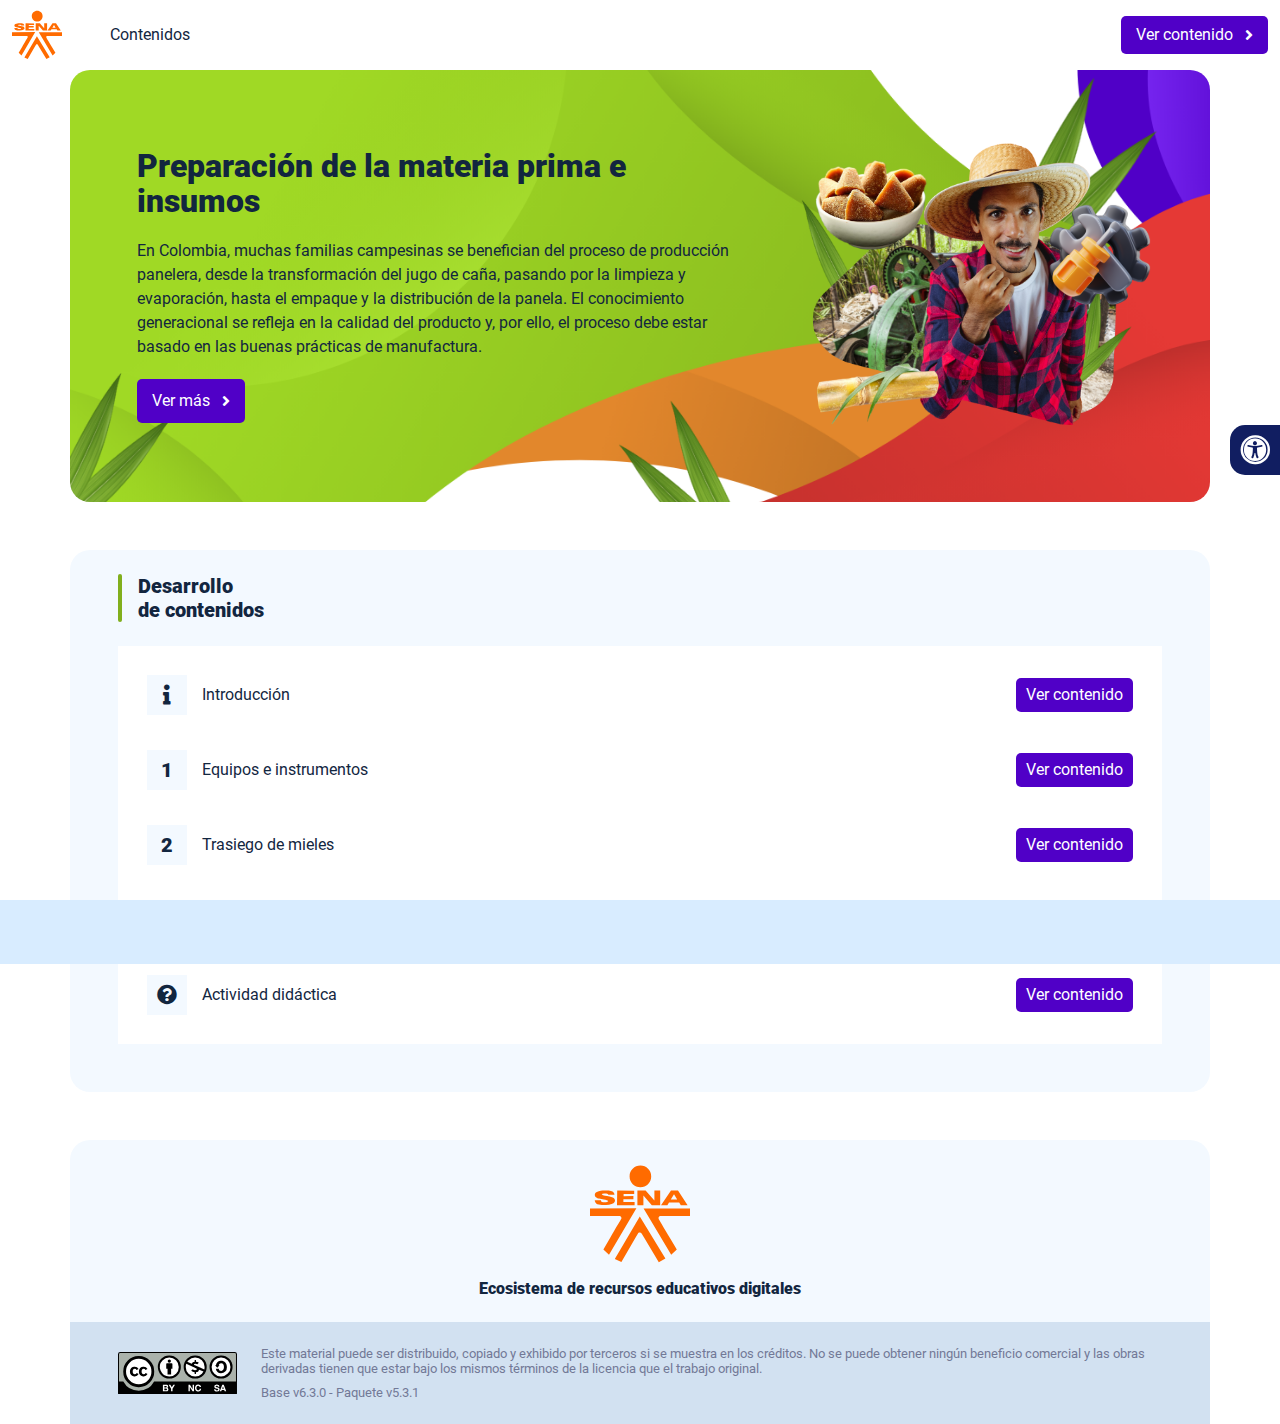
<file: index.html>
<!DOCTYPE html><html lang=""><head><meta charset="utf-8"><meta http-equiv="X-UA-Compatible" content="IE=edge"><meta name="viewport" content="width=device-width,initial-scale=1"><link rel="icon" href="favicon.ico"><title>Preparación de la materia prima e insumos</title><link href="css/chunk-0c047e41.3babef71.css" rel="prefetch"><link href="css/chunk-25b302c8.3babef71.css" rel="prefetch"><link href="css/chunk-26fc7596.3babef71.css" rel="prefetch"><link href="css/chunk-2d2747e2.3babef71.css" rel="prefetch"><link href="css/chunk-32334cb6.3babef71.css" rel="prefetch"><link href="css/chunk-3c57cd7b.3babef71.css" rel="prefetch"><link href="css/chunk-4f2d402a.3babef71.css" rel="prefetch"><link href="css/chunk-4fde0a08.14d1f3e8.css" rel="prefetch"><link href="css/chunk-515a8379.8f9cd922.css" rel="prefetch"><link href="css/chunk-59974754.bc5d6e4e.css" rel="prefetch"><link href="css/chunk-6e1e538a.126808df.css" rel="prefetch"><link href="css/chunk-766a929b.77527478.css" rel="prefetch"><link href="css/chunk-f2df7d2c.3babef71.css" rel="prefetch"><link href="css/comple.e766caee.css" rel="prefetch"><link href="css/creditos.9ca98631.css" rel="prefetch"><link href="css/glosario.a8263125.css" rel="prefetch"><link href="css/referencias.47f89f89.css" rel="prefetch"><link href="js/actividad.97729174.js" rel="prefetch"><link href="js/chunk-0206bfa0.7eb1678d.js" rel="prefetch"><link href="js/chunk-0c047e41.da2700f5.js" rel="prefetch"><link href="js/chunk-13a6037e.b9b550ab.js" rel="prefetch"><link href="js/chunk-18f95272.d078ffd9.js" rel="prefetch"><link href="js/chunk-25b302c8.7e764b51.js" rel="prefetch"><link href="js/chunk-26fc7596.0223e8d0.js" rel="prefetch"><link href="js/chunk-2c06842c.ae56870c.js" rel="prefetch"><link href="js/chunk-2d0e96ec.e2ca181d.js" rel="prefetch"><link href="js/chunk-2d208d90.760c08b7.js" rel="prefetch"><link href="js/chunk-2d21d0e2.bfeb6d2c.js" rel="prefetch"><link href="js/chunk-2d22c123.a644a972.js" rel="prefetch"><link href="js/chunk-2d2747e2.013e6804.js" rel="prefetch"><link href="js/chunk-2e80bb9a.24a52a86.js" rel="prefetch"><link href="js/chunk-319206de.4c787e88.js" rel="prefetch"><link href="js/chunk-32334cb6.38590270.js" rel="prefetch"><link href="js/chunk-3c57cd7b.e27cc4b3.js" rel="prefetch"><link href="js/chunk-3d6834f6.e4a70b8e.js" rel="prefetch"><link href="js/chunk-4cdd78c0.49699030.js" rel="prefetch"><link href="js/chunk-4f2d402a.301ae45e.js" rel="prefetch"><link href="js/chunk-4fde0a08.7c15f751.js" rel="prefetch"><link href="js/chunk-515a8379.37cc02fe.js" rel="prefetch"><link href="js/chunk-53ccb27e.98af84a3.js" rel="prefetch"><link href="js/chunk-55d286b8.1e2df45a.js" rel="prefetch"><link href="js/chunk-59974754.6385320f.js" rel="prefetch"><link href="js/chunk-6e1e538a.c4319b8c.js" rel="prefetch"><link href="js/chunk-766a929b.1ad13c3d.js" rel="prefetch"><link href="js/chunk-c796899c.cca6ec61.js" rel="prefetch"><link href="js/chunk-e8a7823a.9f284bb7.js" rel="prefetch"><link href="js/chunk-f2df7d2c.de9c9556.js" rel="prefetch"><link href="js/chunk-fde47172.cdad90b9.js" rel="prefetch"><link href="js/comple.29307406.js" rel="prefetch"><link href="js/creditos.82550b37.js" rel="prefetch"><link href="js/glosario.7cc7aa52.js" rel="prefetch"><link href="js/intro.8d6b65a0.js" rel="prefetch"><link href="js/referencias.213684d2.js" rel="prefetch"><link href="js/sintesis.911607a3.js" rel="prefetch"><link href="js/tema1.7639e3b2.js" rel="prefetch"><link href="js/tema2.a3d70f38.js" rel="prefetch"><link href="css/app.d10194de.css" rel="preload" as="style"><link href="css/chunk-vendors.d92ce9b2.css" rel="preload" as="style"><link href="js/app.a647b9fa.js" rel="preload" as="script"><link href="js/chunk-vendors.8f314f44.js" rel="preload" as="script"><link href="css/chunk-vendors.d92ce9b2.css" rel="stylesheet"><link href="css/app.d10194de.css" rel="stylesheet"></head><body><noscript><strong>We're sorry but Preparación de la materia prima e insumos doesn't work properly without JavaScript enabled. Please enable it to continue.</strong></noscript><div id="app"></div><script src="js/chunk-vendors.8f314f44.js"></script><script src="js/app.a647b9fa.js"></script></body></html>
</file>
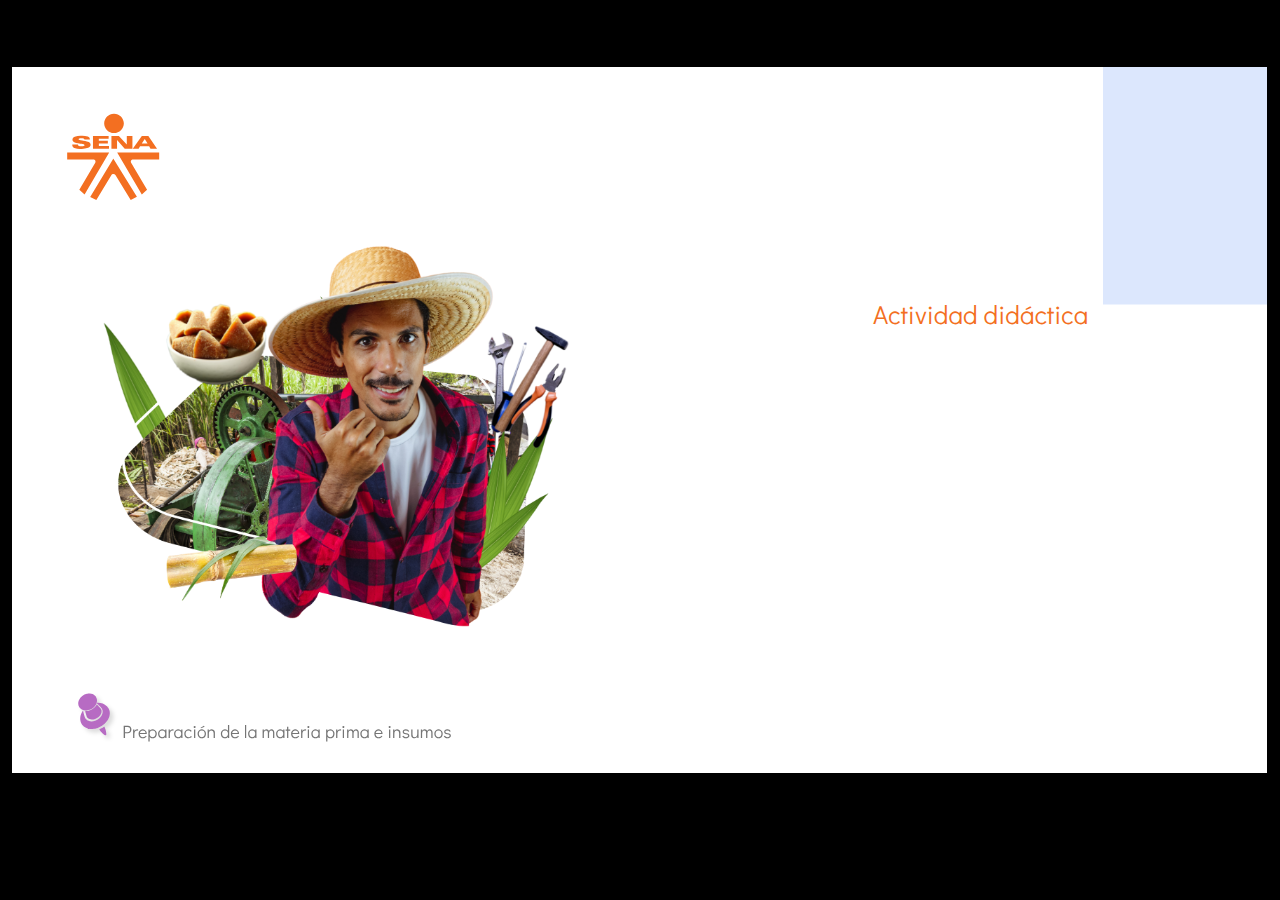
<file: actividades/story.html>
﻿<!doctype html>
<html lang="es">
<head>
  <meta charset="utf-8">
  <!-- Creado con Storyline 360 - http://www.articulate.com  -->
  <!-- version: 3.78.30747.0 -->
  <title>CF05 635700Actividad_did&#225;cticacf0f-v</title>
  <meta http-equiv="x-ua-compatible" content="IE=edge"/>
  <meta name="viewport" content="width=device-width,initial-scale=1,user-scalable=no,shrink-to-fit=no,minimal-ui"/>
  <meta name="apple-mobile-web-app-capable" content="yes"/>
  <style>
    html, body { height: 100%; padding: 0; margin: 0 }
    #app { height: 100%; width: 100%; }
  </style>

  <script>
    window.DS = {};
    window.globals = {
      DATA_PATH_BASE: '',
      HAS_FRAME: true,
      HAS_SLIDE: true,

      lmsPresent: false,
      tinCanPresent: false,
      cmi5Present: false,
      aoSupport: false,
      scale: 'show all',
      captureRc: false,
      browserSize: 'optimal',
      bgColor: '#000000',
      features: 'AccessibleVideo,BgAudioBlip,ConnectionMessages,DropIn1,DropIn2,DropIn3,FullScreenToggle,LayerPresentAsDialog,MultipleQuizTracking,PlayerSpeedControl,StreamingVideo,UpdatedThemeEditor,UseAudioElement,VideoSync',
      themeName: 'classic',
      preloaderColor: '#FFFFFF',
      suppressAnalytics: false,
      productChannel: 'stable',
      publishSource: 'storyline',
      aid: 'aid|bfc016bd-3aec-4b60-956a-59512e57094b',
      cid: '5e50569d-ee6d-42b8-8c52-20b5f70f86e2',
      playerVersion: '3.78.30747.0',
      publishTimestamp: '2023-10-13T13:13:46.7448193Z',
      maxIosVideoElements: 10,
      connectionSettings: { mode: 'disabled' },

      
      parseParams: function(qs) {
        if (window.globals.parsedParams != null) {
          return window.globals.parsedParams;
        }
        qs = (qs || window.location.search.substr(1)).split('+').join(' ');
        var params = {},
            tokens,
            re = /[?&]?([^=]+)=([^&]*)/g;

        while (tokens = re.exec(qs)) {
          params[decodeURIComponent(tokens[1]).trim()] =
            decodeURIComponent(tokens[2]).trim();
        }
        window.globals.parsedParams = params;
        return params;
      }

    };
  </script>
  <script>
    var isIe11 = ('ActiveXObject' in window || window.MSBlobBuilder != null)
      && window.msCrypto != null && !window.ActiveXObject;
    if (isIe11) {
      window.globals.unsupportedBrowser = true;
      document.write(atob('[base64]'));
    }
  </script>
  
  <script>window.THREE = { };</script>
  
</head>
<body style="background: #000000" class="cs-HTML theme-classic">
  <!-- 360 -->
  <script>!function(){var e,i=/iPhone/i,o=/iPod/i,n=/iPad/i,t=/\biOS-universal(?:.+)Mac\b/i,r=/\bAndroid(?:.+)Mobile\b/i,a=/Android/i,d=/(?:SD4930UR|\bSilk(?:.+)Mobile\b)/i,p=/Silk/i,l=/Windows Phone/i,u=/\bWindows(?:.+)ARM\b/i,b=/BlackBerry/i,s=/BB10/i,c=/Opera Mini/i,f=/\b(CriOS|Chrome)(?:.+)Mobile/i,h=/Mobile(?:.+)Firefox\b/i,v=function(e){return void 0!==e&&"MacIntel"===e.platform&&"number"==typeof e.maxTouchPoints&&e.maxTouchPoints>1&&"undefined"==typeof MSStream};e=function(e){var m={userAgent:"",platform:"",maxTouchPoints:0};e||"undefined"==typeof navigator?"string"==typeof e?m.userAgent=e:e&&e.userAgent&&(m={userAgent:e.userAgent,platform:e.platform,maxTouchPoints:e.maxTouchPoints||0}):m={userAgent:navigator.userAgent,platform:navigator.platform,maxTouchPoints:navigator.maxTouchPoints||0};var g=m.userAgent,y=g.split("[FBAN");void 0!==y[1]&&(g=y[0]),void 0!==(y=g.split("Twitter"))[1]&&(g=y[0]);var A=function(e){return function(i){return i.test(e)}}(g),w={apple:{phone:A(i)&&!A(l),ipod:A(o),tablet:!A(i)&&(A(n)||v(m))&&!A(l),universal:A(t),device:(A(i)||A(o)||A(n)||A(t)||v(m))&&!A(l)},amazon:{phone:A(d),tablet:!A(d)&&A(p),device:A(d)||A(p)},android:{phone:!A(l)&&A(d)||!A(l)&&A(r),tablet:!A(l)&&!A(d)&&!A(r)&&(A(p)||A(a)),device:!A(l)&&(A(d)||A(p)||A(r)||A(a))||A(/\bokhttp\b/i)},windows:{phone:A(l),tablet:A(u),device:A(l)||A(u)},other:{blackberry:A(b),blackberry10:A(s),opera:A(c),firefox:A(h),chrome:A(f),device:A(b)||A(s)||A(c)||A(h)||A(f)},any:!1,phone:!1,tablet:!1};return w.any=w.apple.device||w.android.device||w.windows.device||w.other.device,w.phone=w.apple.phone||w.android.phone||w.windows.phone,w.tablet=w.apple.tablet||w.android.tablet||w.windows.tablet,w}(),"object"==typeof exports&&"undefined"!=typeof module?module.exports=e:"function"==typeof define&&define.amd?define((function(){return e})):this.isMobile=e}();
    window.isMobile.apple.tablet = window.isMobile.apple.tablet ||
      (navigator.platform === 'MacIntel' && navigator.maxTouchPoints > 1);
    window.isMobile.apple.device = window.isMobile.apple.device || window.isMobile.apple.tablet;
    window.isMobile.tablet = window.isMobile.tablet || window.isMobile.apple.tablet;
    window.isMobile.any = window.isMobile.any || window.isMobile.apple.tablet;
  </script>

  <div id="focus-sink" tabindex="-1"></div>

  <div id="preso"></div>
  <script>
    (function() {

      var classTypes = [ 'desktop', 'mobile', 'phone', 'tablet' ];

      var addDeviceClasses = function(prefix, testObj) {
        var curr, i;
        for (i = 0; i < classTypes.length; i++) {
          curr = classTypes[i];
          if (testObj[curr]) {
            document.body.classList.add(prefix + curr);
          }
        }
      };

      var params = window.globals.parseParams(),
          isDevicePreview = params.devicepreview === '1',
          isPhoneOverride = params.deviceType === 'phone' || (isDevicePreview && params.phone == '1'),
          isTabletOverride = (params.deviceType === 'tablet' || isDevicePreview) && !isPhoneOverride,
          isMobileOverride = isPhoneOverride || isTabletOverride;

      var deviceView = {
        desktop: !window.isMobile.any && !isMobileOverride,
        mobile: window.isMobile.any || isMobileOverride,
        phone: isPhoneOverride || (window.isMobile.phone && !isTabletOverride),
        tablet: isTabletOverride || window.isMobile.tablet
      };

      window.globals.deviceView = deviceView;
      window.isMobile.desktop = !window.isMobile.any;
      window.isMobile.mobile = window.isMobile.any;

      addDeviceClasses('view-', deviceView);

    })();
  </script>
  
  <script src='story_content/user.js' type=text/javascript></script>
  <div class="slide-loader"></div>

  <script>
    if (window.globals.deviceView.isMobile) { var doc = document, loader = doc.body.querySelector('.slide-loader'); [ 1, 2, 3 ].forEach(function(n) { var d = doc.createElement('div'); d.style.backgroundColor = window.globals.preloaderColor; d.classList.add('mobile-loader-dot'); d.classList.add('dot' + n); loader.appendChild(d); }); }
  </script>

  <div class="mobile-load-title-overlay" style="display: none">
    <div class="mobile-load-title">CF05 635700Actividad_did&#225;cticacf0f-v</div>
  </div>

  <div class="mobile-chrome-warning"></div>

  
<style>
  .warn-connection-dialog {
    display: none;
    background: transparent;
    pointer-events: none;
    position: fixed;
    left: 0;
    top: 0;
    width: 100%;
    height: 100%;
    z-index: 999;
  }

  .warn-connection-content {
    border-radius: 4px;
    background: white;
    border: 1px solid #E7E7E7;
    color: #333333;
    box-shadow: 0 2px 4px rgba(0, 0, 0, 0.25);
    transition: all 150ms ease-out;
    position: absolute;
    white-space: nowrap;
  }

  .view-phone.is-landscape .warn-connection-content {
    left: 23px;
    bottom: 23px;
  }

  .view-tablet.is-landscape .warn-connection-content {
    left: 50%;
    top: 20px;
    transform: translateX(-50%);
  }

  .is-portrait .warn-connection-content {
    transform: translate(-50%, calc(-100% - 15px));
  }

  .warn-connection-content p {
    display: inline-block;
    margin: 0 8px 0 0;
    line-height: 33px;
    font-size: 11px;
  }

  .warn-connection-content svg {
    position: relative;
    vertical-align: middle;
    margin: 0 2px 2px 8px;
  }

  .view-desktop .warn-connection-content {
    left: 1.5em;
    bottom: 1.5em;
  }

  .view-desktop .warn-connection-content p {
    font-size: 1.1em;
  }

  .is-offline .warn-connection-dialog {
    display: block;
  }

  .is-offline .cs-panel * {
    pointer-events: none !important;
  }

  .is-offline .cs-panel {
    pointer-events: all !important;
  }

  .is-offline #nav-controls * {
    pointer-events: none !important;
  }

  .is-offline #nav-controls {
    pointer-events: all !important;
  }
</style>

<div class="warn-connection-dialog">
  <div class="warn-connection-content">
    <svg width="17" height="15" viewBox="0 0 17 15" xmlns="http://www.w3.org/2000/svg">
      <path fill="#8F0000" stroke="white" d="M16.07,12.98 L15.88,12.23 L9.51,1.21 C8.97,0.26,7.6,0.26,7.06,1.21 L0.69,12.23 C0.15,13.16,0.81,14.36,1.91,14.36 H14.65 C15.47,14.36,16.05,13.7,16.07,12.98 Z"/>
      <path fill="white" stroke="white" d="M8.58,5.5 C8.35,5.28,8.5,5.35,8.21,5.32 C8.09,5.35,7.97,5.49,7.96,5.67 C7.97,5.79,7.98,5.92,7.98,6.04 L7.98,6.04 C7.99,6.17,8,6.31,8.01,6.43 L8.01,6.44 C8.03,6.92,8.06,7.41,8.09,7.9 L8.09,7.9 C8.12,8.39,8.14,8.88,8.17,9.37 C8.17,9.39,8.18,9.42,8.2,9.44 C8.23,9.46,8.25,9.47,8.28,9.47 C8.31,9.47,8.34,9.46,8.35,9.44 C8.37,9.43,8.38,9.4,8.39,9.35 L8.39,9.34 C8.39,9.24,8.4,9.15,8.4,9.05 L8.4,9.05 C8.41,8.96,8.41,8.86,8.42,8.75 C8.43,8.44,8.45,8.12,8.47,7.81 L8.47,7.81 C8.49,7.49,8.51,7.18,8.53,6.87 C8.55,6.46,8.56,6.05,8.59,5.64 L8.6,5.62 C8.6,5.57,8.59,5.53,8.58,5.5 L8.21,5.32 Z"/>
      <circle fill="white" stroke="white" cx="8.3" cy="11.35" r="0.3"/>
    </svg>
    <p>You are offline. Trying to reconnect...</p>
  </div>
</div>

<script>
  (function() {
    window.DS.connection = {
      warningShown: false,
      assets: {},
      loadingAssetGroup: false,
      retryDelay: 500
    };

    var connectionSettings = window.globals.connectionSettings || {};

    // The `window.globals.features` variable must be set in `webpack.dev.config` when testing locally - it is not enough
    // to have it in the data - but it must be set there as well.
    var useConnectionMessages = window.AbortController != null &&
      window.location.protocol != 'file:' &&
      window.globals.features.indexOf('ConnectionMessages') != -1 &&
      connectionSettings.mode === 'normal';

    window.DS.connection.useConnectionMessages = useConnectionMessages

    var assetCount = 0;
    var checkLoadedId;


    if (useConnectionMessages && connectionSettings != null) {
      var contentEl = document.querySelector('.warn-connection-content');
      var messageEl = contentEl.querySelector('p')

      if (connectionSettings.useDarkTheme) {
        contentEl.style.borderColor = '#BABBBA';
        contentEl.style.backgroundColor = '#282828';
        contentEl.style.color = '#FFFFFF';
      }

      if (connectionSettings.message != null) {
        messageEl.textContent = window.decodeURIComponent(connectionSettings.message);
      }
    }

    function checkAssetsReady() {
      for (var i in DS.connection.assets) {
        if (!DS.connection.assets[i].success) {
          return false;
        }
      }
      return true;
    }

    function stopAssetGroup() {
      if (!useConnectionMessages) { return; }

      assetCount = 0;

      DS.connection.oldAssetGroup = DS.connection.assets;
      DS.connection.assets = {};
      DS.connection.loadingAssetGroup = false;
      clearInterval(checkLoadedId);
    }

    function startAssetGroup() {
      if (!useConnectionMessages) { return; }
      var ticks = 0;
      clearInterval(checkLoadedId);
      checkLoadedId = setInterval(function() {
        var loaded = 0;
        if (assetCount === 0 && loaded === 0) {
          clearInterval(checkLoadedId);
          return;
        }

        for (var i in DS.connection.assets) {
          if (DS.connection.assets[i].success) {
            loaded++;
          }
        }

        if (assetCount === loaded && checkAssetsReady()) {
          for (var i in DS.connection.assets) {
            if (DS.connection.assets[i].action) {
              DS.connection.assets[i].action();
            }
          }
          hideWarning();
          stopAssetGroup();
        }
      }, 100)
    }

    function requiredAsset(url, action, retry, type) {
      if (!useConnectionMessages) { return; }
      if (DS.connection.assets[url]) { return; }

      DS.connection.assets[url] = {
        success: false, action: action, retry: retry, type: type
      };
      assetCount = Object.keys(DS.connection.assets).length;
      if (!DS.connection.loadingAssetGroup) {
        startAssetGroup();
      }
      DS.connection.loadingAssetGroup = true;
    }

    function assetLoaded(url) {
      if (!useConnectionMessages) { return; }
      if (DS.connection.assets[url]) {
        DS.connection.assets[url].success = true;
      }
    }

    function assetFailed(url) {
      if (!useConnectionMessages) { return; }
      if (!DS.connection.assets[url]) {
        if (/\.js$/.test(url) && url.indexOf('transcripts') === -1) {
          setTimeout(function() {
            if (DS.connection.lastSlideLoaded != null) {
              DS.connection.lastSlideLoaded();
            }
          }, DS.connection.retryDelay);
        }
        return;
      }
      if (!DS.connection.warningShown) { showWarning(); }
      if (DS.connection.assets[url].retry) {
        setTimeout(function() {
          if (!DS.connection.assets[url].success) {
            DS.connection.assets[url].retry()
          }
        }, DS.connection.retryDelay);
      }
    }

    function hideWarning() {
      document.body.classList.remove('is-offline');
      DS.connection.warningShown = false;
    }
    DS.connection.hideWarning = hideWarning

    function showWarning(btn) {
      document.body.classList.add('is-offline')
      DS.connection.warningShown = true;
      updateWarningPosition();
    }

    function updateWarningPosition() {
      if (!DS.connection.warningShown) {
        return;
      }

      var isPortrait = document.body.classList.contains('is-portrait');
      var warningEl = document.querySelector('.warn-connection-content');

      if (isPortrait) {
        var slide = document.querySelector('.primary-slide');
        var slideRect = slide.getBoundingClientRect();

        warningEl.style.top = `${slideRect.top}px`
        warningEl.style.left = `${slideRect.left + slideRect.width / 2}px`
      } else {
        warningEl.style.top = null;
        warningEl.style.left = null;
      }

      window.requestAnimationFrame(updateWarningPosition);
    }

    // these will all be noops if the feature flag isn't set in
    // the data and `window.globals.features`
    DS.connection.requiredAsset = requiredAsset;
    DS.connection.assetLoaded = assetLoaded;
    DS.connection.assetFailed = assetFailed;
    DS.connection.stopAssetGroup = stopAssetGroup;
    DS.connection.startAssetGroup = startAssetGroup;
  })();
</script>


  <script>
    
    if (window.autoSpider && window.vInterfaceObject) {
      document.querySelector('.mobile-load-title-overlay').style.display = 'none';
    }
  </script>

  

  <link rel="stylesheet" href="html5/data/css/output.min.css" data-noprefix/>
</body>
<script src="html5/lib/scripts/bootstrapper.min.js"></script>
</html>
</file>
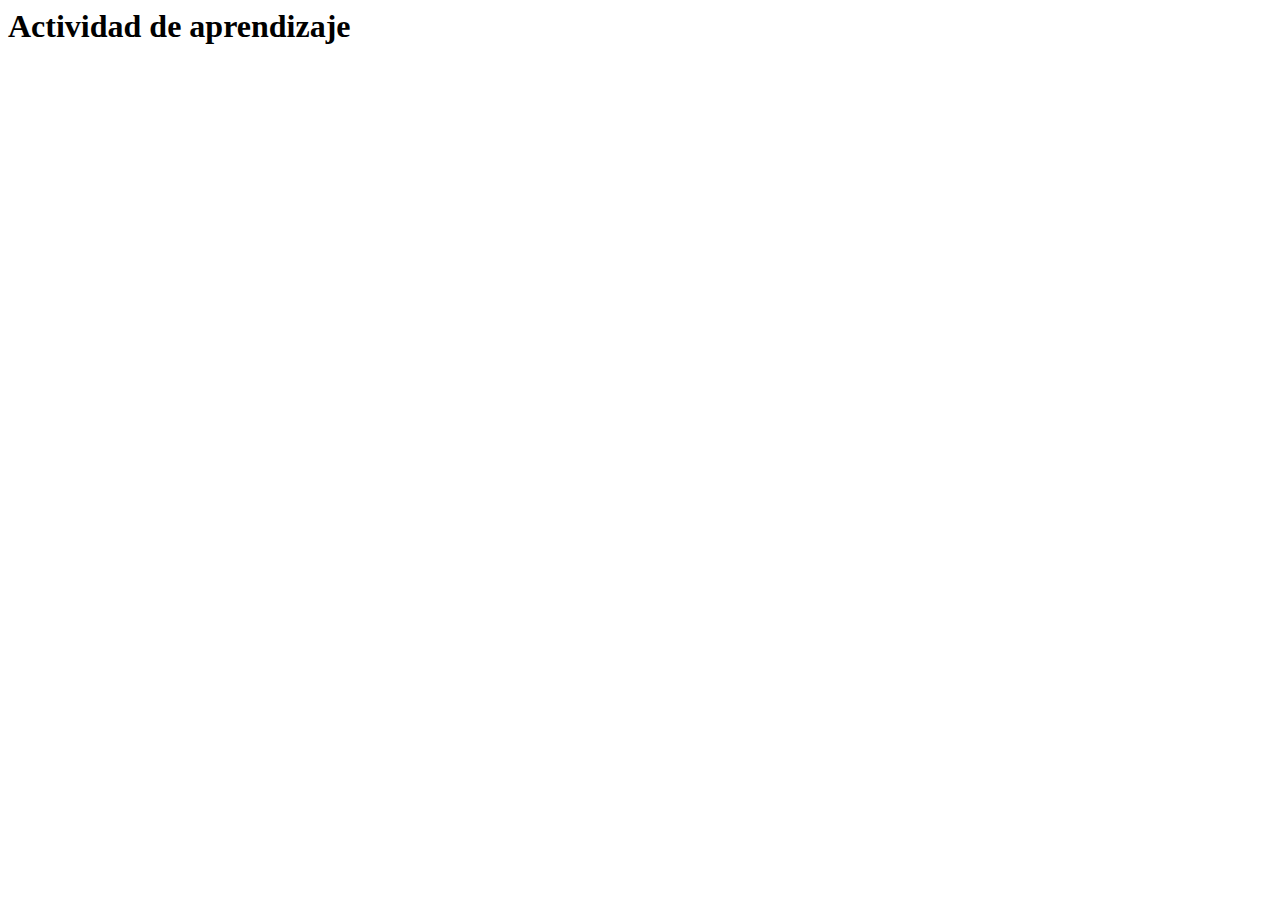
<file: public/actividades/actividad.html>
<html lang="en">
<head>
  <meta charset="UTF-8">
  <meta http-equiv="X-UA-Compatible" content="IE=edge">
  <meta name="viewport" content="width=device-width, initial-scale=1.0">
  <title>Actividad de aprendizaje</title>
</head>
<body>
  <h1>Actividad de aprendizaje</h1>
</body>
</html>
</file>
<file: css/chunk-0c047e41.3babef71.css>
.actividad[data-v-22adfd6b]{background-color:#f2f2f2}.horizontal-scroll__wrapper[data-v-22adfd6b]{overflow:hidden}.horizontal-scroll[data-v-22adfd6b]{display:flex;transition:transform .5s ease-in-out;align-items:center;flex-wrap:nowrap}.horizontal-scroll[data-v-22adfd6b]:not(.row){width:100%}.horizontal-scroll--item-fw[data-v-22adfd6b]>div{flex-grow:0;flex-shrink:0;width:100%;margin:0!important}
</file>
<file: css/chunk-25b302c8.3babef71.css>
.actividad[data-v-22adfd6b]{background-color:#f2f2f2}.horizontal-scroll__wrapper[data-v-22adfd6b]{overflow:hidden}.horizontal-scroll[data-v-22adfd6b]{display:flex;transition:transform .5s ease-in-out;align-items:center;flex-wrap:nowrap}.horizontal-scroll[data-v-22adfd6b]:not(.row){width:100%}.horizontal-scroll--item-fw[data-v-22adfd6b]>div{flex-grow:0;flex-shrink:0;width:100%;margin:0!important}
</file>
<file: css/chunk-26fc7596.3babef71.css>
.actividad[data-v-22adfd6b]{background-color:#f2f2f2}.horizontal-scroll__wrapper[data-v-22adfd6b]{overflow:hidden}.horizontal-scroll[data-v-22adfd6b]{display:flex;transition:transform .5s ease-in-out;align-items:center;flex-wrap:nowrap}.horizontal-scroll[data-v-22adfd6b]:not(.row){width:100%}.horizontal-scroll--item-fw[data-v-22adfd6b]>div{flex-grow:0;flex-shrink:0;width:100%;margin:0!important}
</file>
<file: css/chunk-2d2747e2.3babef71.css>
.actividad[data-v-22adfd6b]{background-color:#f2f2f2}.horizontal-scroll__wrapper[data-v-22adfd6b]{overflow:hidden}.horizontal-scroll[data-v-22adfd6b]{display:flex;transition:transform .5s ease-in-out;align-items:center;flex-wrap:nowrap}.horizontal-scroll[data-v-22adfd6b]:not(.row){width:100%}.horizontal-scroll--item-fw[data-v-22adfd6b]>div{flex-grow:0;flex-shrink:0;width:100%;margin:0!important}
</file>
<file: css/chunk-32334cb6.3babef71.css>
.actividad[data-v-22adfd6b]{background-color:#f2f2f2}.horizontal-scroll__wrapper[data-v-22adfd6b]{overflow:hidden}.horizontal-scroll[data-v-22adfd6b]{display:flex;transition:transform .5s ease-in-out;align-items:center;flex-wrap:nowrap}.horizontal-scroll[data-v-22adfd6b]:not(.row){width:100%}.horizontal-scroll--item-fw[data-v-22adfd6b]>div{flex-grow:0;flex-shrink:0;width:100%;margin:0!important}
</file>
<file: css/chunk-3c57cd7b.3babef71.css>
.actividad[data-v-22adfd6b]{background-color:#f2f2f2}.horizontal-scroll__wrapper[data-v-22adfd6b]{overflow:hidden}.horizontal-scroll[data-v-22adfd6b]{display:flex;transition:transform .5s ease-in-out;align-items:center;flex-wrap:nowrap}.horizontal-scroll[data-v-22adfd6b]:not(.row){width:100%}.horizontal-scroll--item-fw[data-v-22adfd6b]>div{flex-grow:0;flex-shrink:0;width:100%;margin:0!important}
</file>
<file: css/chunk-4f2d402a.3babef71.css>
.actividad[data-v-22adfd6b]{background-color:#f2f2f2}.horizontal-scroll__wrapper[data-v-22adfd6b]{overflow:hidden}.horizontal-scroll[data-v-22adfd6b]{display:flex;transition:transform .5s ease-in-out;align-items:center;flex-wrap:nowrap}.horizontal-scroll[data-v-22adfd6b]:not(.row){width:100%}.horizontal-scroll--item-fw[data-v-22adfd6b]>div{flex-grow:0;flex-shrink:0;width:100%;margin:0!important}
</file>
<file: css/chunk-4fde0a08.14d1f3e8.css>
.actividad[data-v-a108b06a]{background-color:#f2f2f2}.header[data-v-a108b06a]{position:sticky;top:0;padding-top:10px;padding-bottom:10px;background-color:#fff;z-index:10010;line-height:1.1em}.header__logo[data-v-a108b06a]{width:50px}@media (max-width:576px){.header__componente-formativo[data-v-a108b06a]{font-size:.8em}}.header__menu[data-v-a108b06a]{cursor:pointer}.header__menu span[data-v-a108b06a]{font-size:.7em;display:block;line-height:1em;text-align:center;color:#111e61}.header__menu__btn[data-v-a108b06a]{width:30px;height:30px;position:relative;margin-bottom:4px}.header__menu__btn .line-1[data-v-a108b06a],.header__menu__btn .line-2[data-v-a108b06a],.header__menu__btn .line-3[data-v-a108b06a]{height:4px;width:30px;background-color:#111e61;transform-origin:center center;position:absolute;left:0;border-radius:2px}.header__menu__btn .line-1[data-v-a108b06a]{top:4px;-webkit-animation:line-1-inactive-data-v-a108b06a .5s ease-in-out forwards;animation:line-1-inactive-data-v-a108b06a .5s ease-in-out forwards}.header__menu__btn .line-2[data-v-a108b06a]{top:13px;-webkit-animation:line-2-inactive-data-v-a108b06a .5s ease-in-out forwards;animation:line-2-inactive-data-v-a108b06a .5s ease-in-out forwards}.header__menu__btn .line-3[data-v-a108b06a]{top:22px;-webkit-animation:line-3-inactive-data-v-a108b06a .5s ease-in-out forwards;animation:line-3-inactive-data-v-a108b06a .5s ease-in-out forwards}.header__menu__btn[data-v-a108b06a]:hover{cursor:pointer}.header__menu__btn--open .line-1[data-v-a108b06a]{-webkit-animation:line-1-active-data-v-a108b06a .5s ease-in-out forwards;animation:line-1-active-data-v-a108b06a .5s ease-in-out forwards}.header__menu__btn--open .line-2[data-v-a108b06a]{-webkit-animation:line-2-active-data-v-a108b06a .5s ease-in-out forwards;animation:line-2-active-data-v-a108b06a .5s ease-in-out forwards}.header__menu__btn--open .line-3[data-v-a108b06a]{-webkit-animation:line-3-active-data-v-a108b06a .5s ease-in-out forwards;animation:line-3-active-data-v-a108b06a .5s ease-in-out forwards}@-webkit-keyframes line-1-active-data-v-a108b06a{0%{transform:translate(0) rotate(0)}50%{transform:translateY(9px) rotate(0)}to{transform:translateY(9px) rotate(45deg)}}@keyframes line-1-active-data-v-a108b06a{0%{transform:translate(0) rotate(0)}50%{transform:translateY(9px) rotate(0)}to{transform:translateY(9px) rotate(45deg)}}@-webkit-keyframes line-2-active-data-v-a108b06a{0%{transform:scale(1)}to{transform:scale(0)}}@keyframes line-2-active-data-v-a108b06a{0%{transform:scale(1)}to{transform:scale(0)}}@-webkit-keyframes line-3-active-data-v-a108b06a{0%{transform:translate(0) rotate(0)}50%{transform:translateY(-9px) rotate(0)}to{transform:translateY(-9px) rotate(-45deg)}}@keyframes line-3-active-data-v-a108b06a{0%{transform:translate(0) rotate(0)}50%{transform:translateY(-9px) rotate(0)}to{transform:translateY(-9px) rotate(-45deg)}}@-webkit-keyframes line-1-inactive-data-v-a108b06a{0%{transform:translateY(9px) rotate(45deg)}50%{transform:translateY(9px) rotate(0)}to{transform:translate(0) rotate(0)}}@keyframes line-1-inactive-data-v-a108b06a{0%{transform:translateY(9px) rotate(45deg)}50%{transform:translateY(9px) rotate(0)}to{transform:translate(0) rotate(0)}}@-webkit-keyframes line-2-inactive-data-v-a108b06a{0%{transform:scale(0)}to{transform:scale(1)}}@keyframes line-2-inactive-data-v-a108b06a{0%{transform:scale(0)}to{transform:scale(1)}}@-webkit-keyframes line-3-inactive-data-v-a108b06a{0%{transform:translateY(-9px) rotate(-45deg)}50%{transform:translateY(-9px) rotate(0)}to{transform:translate(0) rotate(0)}}@keyframes line-3-inactive-data-v-a108b06a{0%{transform:translateY(-9px) rotate(-45deg)}50%{transform:translateY(-9px) rotate(0)}to{transform:translate(0) rotate(0)}}
</file>
<file: css/chunk-515a8379.8f9cd922.css>
.actividad{background-color:#f2f2f2}.banner-interno{position:relative}.banner-interno__fondo{position:absolute;top:0;bottom:-50px;left:0;right:0;background-color:#fff;background-size:cover;background-position:50%}.banner-interno__titulo{display:flex;align-items:center}.banner-interno__titulo__icono{display:block;width:32px;height:32px;border-radius:50%;background-color:#12263f;position:relative}.banner-interno__titulo__icono i{color:#fff;position:absolute;left:50%;top:50%;transform:translate(-50%,-50%)}.banner-interno__titulo h1,.banner-interno__titulo h2,.banner-interno__titulo h3,.banner-interno__titulo h4,.banner-interno__titulo h5,.banner-interno__titulo h6{color:#12263f;line-height:1.1em}
</file>
<file: css/chunk-59974754.bc5d6e4e.css>
.actividad{background-color:#f2f2f2}.aside-menu{position:sticky;top:70px;flex:0 0 0;width:0;min-height:calc(100vh - 70px);max-height:calc(100vh - 70px);background-color:#f3f9ff;transition:flex .5s ease-in-out,width .5s ease-in-out;overflow-x:hidden;z-index:100001}.aside-menu a{color:#111e61}.aside-menu--open{flex:0 0 300px;width:300px}.aside-menu__content{width:300px;display:flex;flex-direction:column;justify-content:space-between;min-height:calc(100vh - 70px);max-height:calc(100vh - 70px);border-right:1px solid #d8ecff}@media (max-height:800px){.aside-menu__content{min-height:800px;max-height:800px;overflow-y:auto}}.aside-menu__header{padding:10px;text-align:center;background-color:#d8ecff}.aside-menu__header h4{margin:0}.aside-menu__menu{overflow-y:auto;flex-grow:1;list-style:none;padding-left:0;margin-bottom:0}.aside-menu__menu__item--active .aside-menu__menu__item__lnk,.aside-menu__menu__item--active .aside-menu__sec-menu__item__lnk{background-color:#d8ecff;font-weight:700}.aside-menu__menu__item--sub-menu:hover,.aside-menu__menu__item:hover,.aside-menu__sec-menu__item:hover{background-color:#d8ecff}.aside-menu__menu__item--sub-menu{padding-left:10px}.aside-menu__menu__item--sub-menu--active .aside-menu__menu__item__lnk,.aside-menu__menu__item--sub-menu--active .aside-menu__sec-menu__item__lnk{background-color:#d8ecff;font-weight:700;position:relative}.aside-menu__menu__item--sub-menu--active .aside-menu__menu__item__lnk:before,.aside-menu__menu__item--sub-menu--active .aside-menu__sec-menu__item__lnk:before{content:"";display:block;position:absolute;left:0;bottom:0;top:0;width:4px;border-radius:2px;background-color:#81af1d}.aside-menu__menu__item__lnk,.aside-menu__sec-menu__item__lnk{display:flex;align-items:center;padding:10px 15px;line-height:1.1em}.aside-menu__menu__item__lnk i,.aside-menu__menu__item__lnk span,.aside-menu__sec-menu__item__lnk i,.aside-menu__sec-menu__item__lnk span{margin-right:10px}.aside-menu__menu__item__lnk i:last-child,.aside-menu__menu__item__lnk span:last-child,.aside-menu__sec-menu__item__lnk i:last-child,.aside-menu__sec-menu__item__lnk span:last-child{margin-right:0}.aside-menu__sec-menu{background-color:#d8ecff;padding:10px 0;flex-shrink:0;margin-bottom:0}.aside-menu__sec-menu__item{padding:10px 15px}.aside-menu__sec-menu__item__lnk{padding:0;border-radius:1em}.aside-menu__sec-menu__item__lnk i{display:block;width:2em;height:2em;padding:.5em 0;text-align:center;background-color:#fff;border-radius:50%}.aside-menu__sec-menu__item__lnk:hover{background-color:#fff}@media (max-width:992px){.aside-menu{position:fixed;top:70px}}@media (max-width:576px){.aside-menu__sec-menu{padding-bottom:110px}}
</file>
<file: css/chunk-6e1e538a.126808df.css>
.actividad[data-v-4f6b7c58]{background-color:#f2f2f2}.accesibilidad[data-v-4f6b7c58]{position:fixed;right:0;top:50vh;height:50px;background-color:#111e61;border-top-left-radius:15px;border-bottom-left-radius:15px;transform:translateY(-50%) translateX(100%) translateX(-50px);overflow:hidden;transition:transform .3s ease-in-out,height .3s ease-in-out}.accesibilidad[data-v-4f6b7c58]:hover{transform:translateY(-50%) translateX(0);height:12.75rem}.accesibilidad [data-v-4f6b7c58]{color:#fff}.accesibilidad__menu__content .accesibilidad__menu__item[data-v-4f6b7c58]{cursor:pointer}.accesibilidad__menu__content .accesibilidad__menu__item[data-v-4f6b7c58]:hover{background-color:#273685}.accesibilidad__menu__content .accesibilidad__menu__item[data-v-4f6b7c58]:last-child{border:none}.accesibilidad__menu__item[data-v-4f6b7c58]{display:flex;align-items:center;padding:10px;border-bottom:1px solid #273685;line-height:1em;-webkit-user-select:none;-moz-user-select:none;-ms-user-select:none;user-select:none}.accesibilidad__menu i[data-v-4f6b7c58]{font-size:30px;font-style:normal;margin-right:10px;line-height:1em}.accesibilidad__menu img[data-v-4f6b7c58]{width:30px;margin-right:10px}
</file>
<file: css/chunk-766a929b.77527478.css>
.actividad{background-color:#f2f2f2}.barra-avance{display:flex;align-items:center;justify-content:space-between;position:fixed;bottom:0;left:0;width:100%;padding:10px;background-color:#d8ecff;transition:transform .5s ease-in-out;z-index:100000}.barra-avance__barra{margin:0 20px;flex:1;position:relative;max-width:800px}.barra-avance__barra--amarilla,.barra-avance__barra--blanca{height:4px}.barra-avance__barra--amarilla:after,.barra-avance__barra--amarilla:before,.barra-avance__barra--blanca:after,.barra-avance__barra--blanca:before{content:"";display:block;width:10px;height:10px;border-radius:50%;position:absolute;top:50%}.barra-avance__barra--amarilla:before,.barra-avance__barra--blanca:before{left:0;transform:translate(-50%,-50%)}.barra-avance__barra--amarilla:after,.barra-avance__barra--blanca:after{right:0;transform:translate(50%,-50%)}.barra-avance__barra--blanca,.barra-avance__barra--blanca:after,.barra-avance__barra--blanca:before{background-color:#fff}.barra-avance__barra--amarilla{position:absolute;width:100%;top:0;background-color:#5000c7}.barra-avance__barra--amarilla:after,.barra-avance__barra--amarilla:before{background-color:#5000c7}.barra-avance__boton--regresar{background-color:#b0c0d2}.barra-avance__boton--regresar span{color:#111e61!important}.barra-avance__boton--disable{opacity:0;pointer-events:none}.barra-avance--open{transform:translateY(0)}.barra-avance--close{transform:translateY(100%)}
</file>
<file: css/chunk-f2df7d2c.3babef71.css>
.actividad[data-v-22adfd6b]{background-color:#f2f2f2}.horizontal-scroll__wrapper[data-v-22adfd6b]{overflow:hidden}.horizontal-scroll[data-v-22adfd6b]{display:flex;transition:transform .5s ease-in-out;align-items:center;flex-wrap:nowrap}.horizontal-scroll[data-v-22adfd6b]:not(.row){width:100%}.horizontal-scroll--item-fw[data-v-22adfd6b]>div{flex-grow:0;flex-shrink:0;width:100%;margin:0!important}
</file>
<file: css/comple.e766caee.css>
.banner-interno{position:relative}.banner-interno__fondo{position:absolute;top:0;bottom:-50px;left:0;right:0;background-color:#fff;background-size:cover;background-position:50%}.banner-interno__titulo{display:flex;align-items:center}.banner-interno__titulo__icono{display:block;width:32px;height:32px;border-radius:50%;background-color:#12263f;position:relative}.banner-interno__titulo__icono i{color:#fff;position:absolute;left:50%;top:50%;transform:translate(-50%,-50%)}.banner-interno__titulo h1,.banner-interno__titulo h2,.banner-interno__titulo h3,.banner-interno__titulo h4,.banner-interno__titulo h5,.banner-interno__titulo h6{color:#12263f;line-height:1.1em}.actividad{background-color:#f2f2f2}.complementario__enlaces{display:flex;justify-content:center;flex-wrap:wrap}.complementario__enlaces a{margin:0 5px}.complementario__btn{font-size:1.5em;line-height:1em}table{width:calc(100% - 1px);min-width:800px}table thead{background-color:#d8ecff}table thead th{border-color:#d8ecff}table td,table th{padding:25px 20px;text-align:center}
</file>
<file: css/creditos.9ca98631.css>
.banner-interno{position:relative}.banner-interno__fondo{position:absolute;top:0;bottom:-50px;left:0;right:0;background-color:#fff;background-size:cover;background-position:50%}.banner-interno__titulo{display:flex;align-items:center}.banner-interno__titulo__icono{display:block;width:32px;height:32px;border-radius:50%;background-color:#12263f;position:relative}.banner-interno__titulo__icono i{color:#fff;position:absolute;left:50%;top:50%;transform:translate(-50%,-50%)}.banner-interno__titulo h1,.banner-interno__titulo h2,.banner-interno__titulo h3,.banner-interno__titulo h4,.banner-interno__titulo h5,.banner-interno__titulo h6{color:#12263f;line-height:1.1em}.actividad{background-color:#f2f2f2}.creditos-vista .tarjeta.credito{background-color:#d2e1f1}.creditos{color:#727997;overflow-x:auto}.creditos__item{min-width:490px}.creditos p{line-height:1.3em;margin-bottom:0;color:#727997}.creditos__titulo{font-weight:700;background-color:#d2e1f1;padding:5px 10px;border-top-radius:5px;border-top-left-radius:5px;border-top-right-radius:5px}.creditos table td,.creditos table th{border-color:#d2e1f1}
</file>
<file: css/glosario.a8263125.css>
.banner-interno{position:relative}.banner-interno__fondo{position:absolute;top:0;bottom:-50px;left:0;right:0;background-color:#fff;background-size:cover;background-position:50%}.banner-interno__titulo{display:flex;align-items:center}.banner-interno__titulo__icono{display:block;width:32px;height:32px;border-radius:50%;background-color:#12263f;position:relative}.banner-interno__titulo__icono i{color:#fff;position:absolute;left:50%;top:50%;transform:translate(-50%,-50%)}.banner-interno__titulo h1,.banner-interno__titulo h2,.banner-interno__titulo h3,.banner-interno__titulo h4,.banner-interno__titulo h5,.banner-interno__titulo h6{color:#12263f;line-height:1.1em}.actividad{background-color:#f2f2f2}.glosario__letra-item{display:flex}.glosario__letra-item__texto{padding-top:5px}.glosario__letra-item__letra__icono{width:32px;height:32px;position:relative;line-height:1em;border-radius:50%;background-color:#d2e1f1}.glosario__letra-item__letra__icono span{position:absolute;left:50%;top:50%;transform:translate(-50%,-50%);font-size:1.1em;font-weight:900}
</file>
<file: css/referencias.47f89f89.css>
.banner-interno{position:relative}.banner-interno__fondo{position:absolute;top:0;bottom:-50px;left:0;right:0;background-color:#fff;background-size:cover;background-position:50%}.banner-interno__titulo{display:flex;align-items:center}.banner-interno__titulo__icono{display:block;width:32px;height:32px;border-radius:50%;background-color:#12263f;position:relative}.banner-interno__titulo__icono i{color:#fff;position:absolute;left:50%;top:50%;transform:translate(-50%,-50%)}.banner-interno__titulo h1,.banner-interno__titulo h2,.banner-interno__titulo h3,.banner-interno__titulo h4,.banner-interno__titulo h5,.banner-interno__titulo h6{color:#12263f;line-height:1.1em}.actividad{background-color:#f2f2f2}.referencias__item:last-child hr{display:none}.referencias__item a{color:#2196f3;text-decoration:underline;overflow-wrap:break-word}
</file>
<file: css/app.d10194de.css>
*,:after,:before{box-sizing:inherit}html{height:100%;line-height:1.15;box-sizing:border-box;-webkit-font-smoothing:antialiased;-moz-osx-font-smoothing:grayscale;-webkit-text-size-adjust:100%;-ms-text-size-adjust:100%;text-rendering:optimizeLegibility}a,abbr,acronym,address,applet,article,aside,audio,b,big,blockquote,body,canvas,caption,center,cite,code,dd,del,details,dfn,div,dl,dt,em,embed,fieldset,figcaption,figure,footer,form,h1,h2,h3,h4,h5,h6,header,hgroup,html,i,iframe,img,ins,kbd,label,legend,li,mark,menu,nav,object,ol,output,p,pre,q,ruby,s,samp,section,small,span,strike,strong,sub,summary,sup,table,tbody,td,tfoot,th,thead,time,tr,tt,u,ul,var,video{margin:0;padding:0;border:0;outline:0;background:transparent;vertical-align:baseline}article,aside,details,figcaption,figure,footer,header,main,menu,nav,section,summary{display:block}[hidden],template{display:none}hr{box-sizing:content-box;height:0;border-bottom:1px solid #e8e8e8;border-left:0;border-right:0;border-top:0;margin:1.5em 0;overflow:visible}[hidden]{display:none}a{font-family:Roboto,sans-serif;font-size:1em;font-weight:400;text-decoration:none;color:#12263f;background-color:transparent;transition:all .15s ease-in-out;-webkit-text-decoration-skip:objects}a:active,a:hover{outline-width:0}a:active,a:focus,a:hover{color:#000}[type=button],[type=reset],[type=submit],button{-webkit-appearance:none;-moz-appearance:none;appearance:none;cursor:pointer;display:inline-block;vertical-align:middle;border:0;border-radius:5px;color:#12263f;background-color:#5000c7;font-family:Roboto,sans-serif;font-weight:400;font-size:1em;-webkit-font-smoothing:antialiased;line-height:1em;white-space:nowrap;text-decoration:none;text-transform:none;padding:.75em 1.5em;margin:0;-webkit-user-select:none;-moz-user-select:none;-ms-user-select:none;user-select:none;overflow:visible;transition:background-color .15s ease-in-out}[type=button]:focus,[type=button]:hover,[type=reset]:focus,[type=reset]:hover,[type=submit]:focus,[type=submit]:hover,button:focus,button:hover{background-color:#5000c7;color:#12263f}[type=button]:disabled,[type=reset]:disabled,[type=submit]:disabled,button:disabled{cursor:not-allowed;opacity:.5}[type=button]:disabled:hover,[type=reset]:disabled:hover,[type=submit]:disabled:hover,button:disabled:hover{background-color:#5000c7}input,select,textarea{margin:0;display:block;font-family:Roboto,sans-serif;font-size:16px}input{overflow:visible}[type=color],[type=date],[type=datetime-local],[type=datetime],[type=email],[type=month],[type=number],[type=password],[type=search],[type=tel],[type=text],[type=time],[type=url],[type=week],input:not([type]),select,select[multiple],textarea{background-color:#fff;border:1px solid #e8e8e8;border-radius:5px;box-shadow:inset 0 1px 3px rgba(0,0,0,.06);box-sizing:inherit;margin-bottom:.75em;padding:.5em;transition:border-color .15s ease-in-out;width:100%}[type=color]:hover,[type=date]:hover,[type=datetime-local]:hover,[type=datetime]:hover,[type=email]:hover,[type=month]:hover,[type=number]:hover,[type=password]:hover,[type=search]:hover,[type=tel]:hover,[type=text]:hover,[type=time]:hover,[type=url]:hover,[type=week]:hover,input:not([type]):hover,select:hover,select[multiple]:hover,textarea:hover{border-color:shade(#e8e8e8,20%)}[type=color]:focus,[type=date]:focus,[type=datetime-local]:focus,[type=datetime]:focus,[type=email]:focus,[type=month]:focus,[type=number]:focus,[type=password]:focus,[type=search]:focus,[type=tel]:focus,[type=text]:focus,[type=time]:focus,[type=url]:focus,[type=week]:focus,input:not([type]):focus,select:focus,select[multiple]:focus,textarea:focus{border-color:#81af1d;box-shadow:inset 0 1px 3px rgba(0,0,0,.06),0 0 5px rgba(226,35,30,.7);outline:none}[type=color]:disabled,[type=date]:disabled,[type=datetime-local]:disabled,[type=datetime]:disabled,[type=email]:disabled,[type=month]:disabled,[type=number]:disabled,[type=password]:disabled,[type=search]:disabled,[type=tel]:disabled,[type=text]:disabled,[type=time]:disabled,[type=url]:disabled,[type=week]:disabled,input:not([type]):disabled,select:disabled,select[multiple]:disabled,textarea:disabled{background-color:shade(#fff,5%);cursor:not-allowed}[type=color]:disabled:hover,[type=date]:disabled:hover,[type=datetime-local]:disabled:hover,[type=datetime]:disabled:hover,[type=email]:disabled:hover,[type=month]:disabled:hover,[type=number]:disabled:hover,[type=password]:disabled:hover,[type=search]:disabled:hover,[type=tel]:disabled:hover,[type=text]:disabled:hover,[type=time]:disabled:hover,[type=url]:disabled:hover,[type=week]:disabled:hover,input:not([type]):disabled:hover,select:disabled:hover,select[multiple]:disabled:hover,textarea:disabled:hover{border:1px solid #e8e8e8}select{text-transform:none;max-width:100%;border-radius:5px}::-webkit-file-upload-button{background-color:#5000c7;border:none;cursor:pointer;color:#12263f;border-radius:5px;padding:.75em 1.5em}::-webkit-file-upload-button:hover{background-color:#5000c7}optgroup{font-weight:700}fieldset{border:1px solid #e8e8e8;background-color:transparent;padding:1.5em;-webkit-margin-start:0;-webkit-margin-end:0;-webkit-padding-before:1.5em;-webkit-padding-start:1.5em;-webkit-padding-end:1.5em;-webkit-padding-after:1.5em}legend{box-sizing:border-box;color:inherit;display:table;max-width:100%;padding:0;white-space:normal;font-weight:600;-webkit-padding-start:0;-webkit-padding-end:0}label,legend{margin-bottom:.375em}label{display:block;font-size:1em;font-family:Roboto,sans-serif;font-weight:900}textarea{overflow:auto;resize:vertical}[type=checkbox],[type=radio]{box-sizing:border-box;padding:0;display:inline;margin-right:.375em}[type=number]::-webkit-inner-spin-button,[type=number]::-webkit-outer-spin-button{height:auto}[type=search]{-webkit-appearance:textfield;outline-offset:-2px}[type=search]::-webkit-search-cancel-button,[type=search]::-webkit-search-decoration{-webkit-appearance:none;-moz-appearance:none}::-moz-placeholder{color:#999}:-ms-input-placeholder{color:#999}::placeholder{color:#999}::-webkit-file-upload-button{-webkit-appearance:button;-moz-appearance:button;font:inherit}[type=file]{margin-bottom:.75em;width:100%}[type=button],[type=reset],[type=submit],button{-webkit-appearance:button}[type=button]::-moz-focus-inner,[type=reset]::-moz-focus-inner,[type=submit]::-moz-focus-inner,button::-moz-focus-inner{border-style:none;padding:0}[type=button]:-moz-focusring,[type=reset]:-moz-focusring,[type=submit]:-moz-focusring,button:-moz-focusring{outline:1px dotted ButtonText}progress{vertical-align:baseline}ol,ul{list-style:none;margin-bottom:1em}dt{font-weight:700}figure,img,picture,svg{margin:0;width:100%;max-width:100%}figcaption{display:block;background-color:#e8e8e8;padding:.75em 1.5em;font-size:.8em;font-weight:700}img,svg{display:block;border-style:none}svg:not(:root){overflow:hidden}audio,canvas,progress,video{display:inline-block}audio:not([controls]){display:none;height:0}template{display:none}table{border-collapse:collapse;border-spacing:0;table-layout:fixed;width:100%}td,th,tr{vertical-align:middle}td,th{border:1px solid #e8e8e8;padding:.75em}th{font-size:.875em;line-height:1.2}td{line-height:1.5}body{font-size:16px;font-weight:400;line-height:1.5}body,h1,h2,h3,h4,h5,h6{color:#12263f;font-family:Roboto,sans-serif}h1,h2,h3,h4,h5,h6{font-weight:900;line-height:1.2;margin:0 0 .75em}h1{font-size:2em}h2{font-size:1.5em}h3{font-size:1.25em}h4{font-size:1.125em}h5{font-size:1em}h6{font-size:.875em}p{font-family:Roboto,sans-serif;font-size:1em;font-weight:400;line-height:1.5;color:#12263f;margin-bottom:1em}b,strong{font-weight:700}dfn,em,i{font-style:italic}br{line-height:2em}u{text-decoration:underline}code,kbd,pre,samp{color:#727997;font-family:Lucida Console,Courier New,monospace;font-size:1em}sub,sup{font-size:75%;line-height:0;position:relative;vertical-align:baseline}sub{bottom:-.25em}sup{top:-.5em}small{font-size:80%}mark{background-color:#ffeb3b;color:#000}abbr[title]{border-bottom:none;text-decoration:underline;-webkit-text-decoration:underline dotted;text-decoration:underline dotted}blockquote,q{quotes:none}::selection{background:#2196f3!important;color:#fff!important;text-shadow:none}::-moz-selection{background:#2196f3!important;color:#fff!important;text-shadow:none}img::selection{background:transparent}img::-moz-selection{background:transparent}body{-webkit-tap-highlight-color:#2196F3!important}details,menu{display:block}summary{display:list-item}@media print{*,:after,:before,:first-letter,:first-line{background:transparent!important;color:#000!important;box-shadow:none!important;text-shadow:none!important}a,a:visited{text-decoration:underline}a[href]:after{content:" (" attr(href) ")"}a abbr[title]:after{content:" (" attr(title) ")"}a[href^="#"]:after,a[href^="javascript:"]:after{content:""}blockquote,pre{border:1px solid #999;page-break-inside:avoid}thead{display:table-header-group}img,tr{page-break-inside:avoid}img{max-width:100%!important}h2,h3,p{orphans:3;widows:3}h2,h3{page-break-after:avoid}}[data-aos][data-aos][data-aos-duration="50"],body[data-aos-duration="50"] [data-aos]{transition-duration:50ms}[data-aos][data-aos][data-aos-delay="50"],body[data-aos-delay="50"] [data-aos]{transition-delay:0s}[data-aos][data-aos][data-aos-delay="50"].aos-animate,body[data-aos-delay="50"] [data-aos].aos-animate{transition-delay:50ms}[data-aos][data-aos][data-aos-duration="100"],body[data-aos-duration="100"] [data-aos]{transition-duration:.1s}[data-aos][data-aos][data-aos-delay="100"],body[data-aos-delay="100"] [data-aos]{transition-delay:0s}[data-aos][data-aos][data-aos-delay="100"].aos-animate,body[data-aos-delay="100"] [data-aos].aos-animate{transition-delay:.1s}[data-aos][data-aos][data-aos-duration="150"],body[data-aos-duration="150"] [data-aos]{transition-duration:.15s}[data-aos][data-aos][data-aos-delay="150"],body[data-aos-delay="150"] [data-aos]{transition-delay:0s}[data-aos][data-aos][data-aos-delay="150"].aos-animate,body[data-aos-delay="150"] [data-aos].aos-animate{transition-delay:.15s}[data-aos][data-aos][data-aos-duration="200"],body[data-aos-duration="200"] [data-aos]{transition-duration:.2s}[data-aos][data-aos][data-aos-delay="200"],body[data-aos-delay="200"] [data-aos]{transition-delay:0s}[data-aos][data-aos][data-aos-delay="200"].aos-animate,body[data-aos-delay="200"] [data-aos].aos-animate{transition-delay:.2s}[data-aos][data-aos][data-aos-duration="250"],body[data-aos-duration="250"] [data-aos]{transition-duration:.25s}[data-aos][data-aos][data-aos-delay="250"],body[data-aos-delay="250"] [data-aos]{transition-delay:0s}[data-aos][data-aos][data-aos-delay="250"].aos-animate,body[data-aos-delay="250"] [data-aos].aos-animate{transition-delay:.25s}[data-aos][data-aos][data-aos-duration="300"],body[data-aos-duration="300"] [data-aos]{transition-duration:.3s}[data-aos][data-aos][data-aos-delay="300"],body[data-aos-delay="300"] [data-aos]{transition-delay:0s}[data-aos][data-aos][data-aos-delay="300"].aos-animate,body[data-aos-delay="300"] [data-aos].aos-animate{transition-delay:.3s}[data-aos][data-aos][data-aos-duration="350"],body[data-aos-duration="350"] [data-aos]{transition-duration:.35s}[data-aos][data-aos][data-aos-delay="350"],body[data-aos-delay="350"] [data-aos]{transition-delay:0s}[data-aos][data-aos][data-aos-delay="350"].aos-animate,body[data-aos-delay="350"] [data-aos].aos-animate{transition-delay:.35s}[data-aos][data-aos][data-aos-duration="400"],body[data-aos-duration="400"] [data-aos]{transition-duration:.4s}[data-aos][data-aos][data-aos-delay="400"],body[data-aos-delay="400"] [data-aos]{transition-delay:0s}[data-aos][data-aos][data-aos-delay="400"].aos-animate,body[data-aos-delay="400"] [data-aos].aos-animate{transition-delay:.4s}[data-aos][data-aos][data-aos-duration="450"],body[data-aos-duration="450"] [data-aos]{transition-duration:.45s}[data-aos][data-aos][data-aos-delay="450"],body[data-aos-delay="450"] [data-aos]{transition-delay:0s}[data-aos][data-aos][data-aos-delay="450"].aos-animate,body[data-aos-delay="450"] [data-aos].aos-animate{transition-delay:.45s}[data-aos][data-aos][data-aos-duration="500"],body[data-aos-duration="500"] [data-aos]{transition-duration:.5s}[data-aos][data-aos][data-aos-delay="500"],body[data-aos-delay="500"] [data-aos]{transition-delay:0s}[data-aos][data-aos][data-aos-delay="500"].aos-animate,body[data-aos-delay="500"] [data-aos].aos-animate{transition-delay:.5s}[data-aos][data-aos][data-aos-duration="550"],body[data-aos-duration="550"] [data-aos]{transition-duration:.55s}[data-aos][data-aos][data-aos-delay="550"],body[data-aos-delay="550"] [data-aos]{transition-delay:0s}[data-aos][data-aos][data-aos-delay="550"].aos-animate,body[data-aos-delay="550"] [data-aos].aos-animate{transition-delay:.55s}[data-aos][data-aos][data-aos-duration="600"],body[data-aos-duration="600"] [data-aos]{transition-duration:.6s}[data-aos][data-aos][data-aos-delay="600"],body[data-aos-delay="600"] [data-aos]{transition-delay:0s}[data-aos][data-aos][data-aos-delay="600"].aos-animate,body[data-aos-delay="600"] [data-aos].aos-animate{transition-delay:.6s}[data-aos][data-aos][data-aos-duration="650"],body[data-aos-duration="650"] [data-aos]{transition-duration:.65s}[data-aos][data-aos][data-aos-delay="650"],body[data-aos-delay="650"] [data-aos]{transition-delay:0s}[data-aos][data-aos][data-aos-delay="650"].aos-animate,body[data-aos-delay="650"] [data-aos].aos-animate{transition-delay:.65s}[data-aos][data-aos][data-aos-duration="700"],body[data-aos-duration="700"] [data-aos]{transition-duration:.7s}[data-aos][data-aos][data-aos-delay="700"],body[data-aos-delay="700"] [data-aos]{transition-delay:0s}[data-aos][data-aos][data-aos-delay="700"].aos-animate,body[data-aos-delay="700"] [data-aos].aos-animate{transition-delay:.7s}[data-aos][data-aos][data-aos-duration="750"],body[data-aos-duration="750"] [data-aos]{transition-duration:.75s}[data-aos][data-aos][data-aos-delay="750"],body[data-aos-delay="750"] [data-aos]{transition-delay:0s}[data-aos][data-aos][data-aos-delay="750"].aos-animate,body[data-aos-delay="750"] [data-aos].aos-animate{transition-delay:.75s}[data-aos][data-aos][data-aos-duration="800"],body[data-aos-duration="800"] [data-aos]{transition-duration:.8s}[data-aos][data-aos][data-aos-delay="800"],body[data-aos-delay="800"] [data-aos]{transition-delay:0s}[data-aos][data-aos][data-aos-delay="800"].aos-animate,body[data-aos-delay="800"] [data-aos].aos-animate{transition-delay:.8s}[data-aos][data-aos][data-aos-duration="850"],body[data-aos-duration="850"] [data-aos]{transition-duration:.85s}[data-aos][data-aos][data-aos-delay="850"],body[data-aos-delay="850"] [data-aos]{transition-delay:0s}[data-aos][data-aos][data-aos-delay="850"].aos-animate,body[data-aos-delay="850"] [data-aos].aos-animate{transition-delay:.85s}[data-aos][data-aos][data-aos-duration="900"],body[data-aos-duration="900"] [data-aos]{transition-duration:.9s}[data-aos][data-aos][data-aos-delay="900"],body[data-aos-delay="900"] [data-aos]{transition-delay:0s}[data-aos][data-aos][data-aos-delay="900"].aos-animate,body[data-aos-delay="900"] [data-aos].aos-animate{transition-delay:.9s}[data-aos][data-aos][data-aos-duration="950"],body[data-aos-duration="950"] [data-aos]{transition-duration:.95s}[data-aos][data-aos][data-aos-delay="950"],body[data-aos-delay="950"] [data-aos]{transition-delay:0s}[data-aos][data-aos][data-aos-delay="950"].aos-animate,body[data-aos-delay="950"] [data-aos].aos-animate{transition-delay:.95s}[data-aos][data-aos][data-aos-duration="1000"],body[data-aos-duration="1000"] [data-aos]{transition-duration:1s}[data-aos][data-aos][data-aos-delay="1000"],body[data-aos-delay="1000"] [data-aos]{transition-delay:0s}[data-aos][data-aos][data-aos-delay="1000"].aos-animate,body[data-aos-delay="1000"] [data-aos].aos-animate{transition-delay:1s}[data-aos][data-aos][data-aos-duration="1050"],body[data-aos-duration="1050"] [data-aos]{transition-duration:1.05s}[data-aos][data-aos][data-aos-delay="1050"],body[data-aos-delay="1050"] [data-aos]{transition-delay:0s}[data-aos][data-aos][data-aos-delay="1050"].aos-animate,body[data-aos-delay="1050"] [data-aos].aos-animate{transition-delay:1.05s}[data-aos][data-aos][data-aos-duration="1100"],body[data-aos-duration="1100"] [data-aos]{transition-duration:1.1s}[data-aos][data-aos][data-aos-delay="1100"],body[data-aos-delay="1100"] [data-aos]{transition-delay:0s}[data-aos][data-aos][data-aos-delay="1100"].aos-animate,body[data-aos-delay="1100"] [data-aos].aos-animate{transition-delay:1.1s}[data-aos][data-aos][data-aos-duration="1150"],body[data-aos-duration="1150"] [data-aos]{transition-duration:1.15s}[data-aos][data-aos][data-aos-delay="1150"],body[data-aos-delay="1150"] [data-aos]{transition-delay:0s}[data-aos][data-aos][data-aos-delay="1150"].aos-animate,body[data-aos-delay="1150"] [data-aos].aos-animate{transition-delay:1.15s}[data-aos][data-aos][data-aos-duration="1200"],body[data-aos-duration="1200"] [data-aos]{transition-duration:1.2s}[data-aos][data-aos][data-aos-delay="1200"],body[data-aos-delay="1200"] [data-aos]{transition-delay:0s}[data-aos][data-aos][data-aos-delay="1200"].aos-animate,body[data-aos-delay="1200"] [data-aos].aos-animate{transition-delay:1.2s}[data-aos][data-aos][data-aos-duration="1250"],body[data-aos-duration="1250"] [data-aos]{transition-duration:1.25s}[data-aos][data-aos][data-aos-delay="1250"],body[data-aos-delay="1250"] [data-aos]{transition-delay:0s}[data-aos][data-aos][data-aos-delay="1250"].aos-animate,body[data-aos-delay="1250"] [data-aos].aos-animate{transition-delay:1.25s}[data-aos][data-aos][data-aos-duration="1300"],body[data-aos-duration="1300"] [data-aos]{transition-duration:1.3s}[data-aos][data-aos][data-aos-delay="1300"],body[data-aos-delay="1300"] [data-aos]{transition-delay:0s}[data-aos][data-aos][data-aos-delay="1300"].aos-animate,body[data-aos-delay="1300"] [data-aos].aos-animate{transition-delay:1.3s}[data-aos][data-aos][data-aos-duration="1350"],body[data-aos-duration="1350"] [data-aos]{transition-duration:1.35s}[data-aos][data-aos][data-aos-delay="1350"],body[data-aos-delay="1350"] [data-aos]{transition-delay:0s}[data-aos][data-aos][data-aos-delay="1350"].aos-animate,body[data-aos-delay="1350"] [data-aos].aos-animate{transition-delay:1.35s}[data-aos][data-aos][data-aos-duration="1400"],body[data-aos-duration="1400"] [data-aos]{transition-duration:1.4s}[data-aos][data-aos][data-aos-delay="1400"],body[data-aos-delay="1400"] [data-aos]{transition-delay:0s}[data-aos][data-aos][data-aos-delay="1400"].aos-animate,body[data-aos-delay="1400"] [data-aos].aos-animate{transition-delay:1.4s}[data-aos][data-aos][data-aos-duration="1450"],body[data-aos-duration="1450"] [data-aos]{transition-duration:1.45s}[data-aos][data-aos][data-aos-delay="1450"],body[data-aos-delay="1450"] [data-aos]{transition-delay:0s}[data-aos][data-aos][data-aos-delay="1450"].aos-animate,body[data-aos-delay="1450"] [data-aos].aos-animate{transition-delay:1.45s}[data-aos][data-aos][data-aos-duration="1500"],body[data-aos-duration="1500"] [data-aos]{transition-duration:1.5s}[data-aos][data-aos][data-aos-delay="1500"],body[data-aos-delay="1500"] [data-aos]{transition-delay:0s}[data-aos][data-aos][data-aos-delay="1500"].aos-animate,body[data-aos-delay="1500"] [data-aos].aos-animate{transition-delay:1.5s}[data-aos][data-aos][data-aos-duration="1550"],body[data-aos-duration="1550"] [data-aos]{transition-duration:1.55s}[data-aos][data-aos][data-aos-delay="1550"],body[data-aos-delay="1550"] [data-aos]{transition-delay:0s}[data-aos][data-aos][data-aos-delay="1550"].aos-animate,body[data-aos-delay="1550"] [data-aos].aos-animate{transition-delay:1.55s}[data-aos][data-aos][data-aos-duration="1600"],body[data-aos-duration="1600"] [data-aos]{transition-duration:1.6s}[data-aos][data-aos][data-aos-delay="1600"],body[data-aos-delay="1600"] [data-aos]{transition-delay:0s}[data-aos][data-aos][data-aos-delay="1600"].aos-animate,body[data-aos-delay="1600"] [data-aos].aos-animate{transition-delay:1.6s}[data-aos][data-aos][data-aos-duration="1650"],body[data-aos-duration="1650"] [data-aos]{transition-duration:1.65s}[data-aos][data-aos][data-aos-delay="1650"],body[data-aos-delay="1650"] [data-aos]{transition-delay:0s}[data-aos][data-aos][data-aos-delay="1650"].aos-animate,body[data-aos-delay="1650"] [data-aos].aos-animate{transition-delay:1.65s}[data-aos][data-aos][data-aos-duration="1700"],body[data-aos-duration="1700"] [data-aos]{transition-duration:1.7s}[data-aos][data-aos][data-aos-delay="1700"],body[data-aos-delay="1700"] [data-aos]{transition-delay:0s}[data-aos][data-aos][data-aos-delay="1700"].aos-animate,body[data-aos-delay="1700"] [data-aos].aos-animate{transition-delay:1.7s}[data-aos][data-aos][data-aos-duration="1750"],body[data-aos-duration="1750"] [data-aos]{transition-duration:1.75s}[data-aos][data-aos][data-aos-delay="1750"],body[data-aos-delay="1750"] [data-aos]{transition-delay:0s}[data-aos][data-aos][data-aos-delay="1750"].aos-animate,body[data-aos-delay="1750"] [data-aos].aos-animate{transition-delay:1.75s}[data-aos][data-aos][data-aos-duration="1800"],body[data-aos-duration="1800"] [data-aos]{transition-duration:1.8s}[data-aos][data-aos][data-aos-delay="1800"],body[data-aos-delay="1800"] [data-aos]{transition-delay:0s}[data-aos][data-aos][data-aos-delay="1800"].aos-animate,body[data-aos-delay="1800"] [data-aos].aos-animate{transition-delay:1.8s}[data-aos][data-aos][data-aos-duration="1850"],body[data-aos-duration="1850"] [data-aos]{transition-duration:1.85s}[data-aos][data-aos][data-aos-delay="1850"],body[data-aos-delay="1850"] [data-aos]{transition-delay:0s}[data-aos][data-aos][data-aos-delay="1850"].aos-animate,body[data-aos-delay="1850"] [data-aos].aos-animate{transition-delay:1.85s}[data-aos][data-aos][data-aos-duration="1900"],body[data-aos-duration="1900"] [data-aos]{transition-duration:1.9s}[data-aos][data-aos][data-aos-delay="1900"],body[data-aos-delay="1900"] [data-aos]{transition-delay:0s}[data-aos][data-aos][data-aos-delay="1900"].aos-animate,body[data-aos-delay="1900"] [data-aos].aos-animate{transition-delay:1.9s}[data-aos][data-aos][data-aos-duration="1950"],body[data-aos-duration="1950"] [data-aos]{transition-duration:1.95s}[data-aos][data-aos][data-aos-delay="1950"],body[data-aos-delay="1950"] [data-aos]{transition-delay:0s}[data-aos][data-aos][data-aos-delay="1950"].aos-animate,body[data-aos-delay="1950"] [data-aos].aos-animate{transition-delay:1.95s}[data-aos][data-aos][data-aos-duration="2000"],body[data-aos-duration="2000"] [data-aos]{transition-duration:2s}[data-aos][data-aos][data-aos-delay="2000"],body[data-aos-delay="2000"] [data-aos]{transition-delay:0s}[data-aos][data-aos][data-aos-delay="2000"].aos-animate,body[data-aos-delay="2000"] [data-aos].aos-animate{transition-delay:2s}[data-aos][data-aos][data-aos-duration="2050"],body[data-aos-duration="2050"] [data-aos]{transition-duration:2.05s}[data-aos][data-aos][data-aos-delay="2050"],body[data-aos-delay="2050"] [data-aos]{transition-delay:0s}[data-aos][data-aos][data-aos-delay="2050"].aos-animate,body[data-aos-delay="2050"] [data-aos].aos-animate{transition-delay:2.05s}[data-aos][data-aos][data-aos-duration="2100"],body[data-aos-duration="2100"] [data-aos]{transition-duration:2.1s}[data-aos][data-aos][data-aos-delay="2100"],body[data-aos-delay="2100"] [data-aos]{transition-delay:0s}[data-aos][data-aos][data-aos-delay="2100"].aos-animate,body[data-aos-delay="2100"] [data-aos].aos-animate{transition-delay:2.1s}[data-aos][data-aos][data-aos-duration="2150"],body[data-aos-duration="2150"] [data-aos]{transition-duration:2.15s}[data-aos][data-aos][data-aos-delay="2150"],body[data-aos-delay="2150"] [data-aos]{transition-delay:0s}[data-aos][data-aos][data-aos-delay="2150"].aos-animate,body[data-aos-delay="2150"] [data-aos].aos-animate{transition-delay:2.15s}[data-aos][data-aos][data-aos-duration="2200"],body[data-aos-duration="2200"] [data-aos]{transition-duration:2.2s}[data-aos][data-aos][data-aos-delay="2200"],body[data-aos-delay="2200"] [data-aos]{transition-delay:0s}[data-aos][data-aos][data-aos-delay="2200"].aos-animate,body[data-aos-delay="2200"] [data-aos].aos-animate{transition-delay:2.2s}[data-aos][data-aos][data-aos-duration="2250"],body[data-aos-duration="2250"] [data-aos]{transition-duration:2.25s}[data-aos][data-aos][data-aos-delay="2250"],body[data-aos-delay="2250"] [data-aos]{transition-delay:0s}[data-aos][data-aos][data-aos-delay="2250"].aos-animate,body[data-aos-delay="2250"] [data-aos].aos-animate{transition-delay:2.25s}[data-aos][data-aos][data-aos-duration="2300"],body[data-aos-duration="2300"] [data-aos]{transition-duration:2.3s}[data-aos][data-aos][data-aos-delay="2300"],body[data-aos-delay="2300"] [data-aos]{transition-delay:0s}[data-aos][data-aos][data-aos-delay="2300"].aos-animate,body[data-aos-delay="2300"] [data-aos].aos-animate{transition-delay:2.3s}[data-aos][data-aos][data-aos-duration="2350"],body[data-aos-duration="2350"] [data-aos]{transition-duration:2.35s}[data-aos][data-aos][data-aos-delay="2350"],body[data-aos-delay="2350"] [data-aos]{transition-delay:0s}[data-aos][data-aos][data-aos-delay="2350"].aos-animate,body[data-aos-delay="2350"] [data-aos].aos-animate{transition-delay:2.35s}[data-aos][data-aos][data-aos-duration="2400"],body[data-aos-duration="2400"] [data-aos]{transition-duration:2.4s}[data-aos][data-aos][data-aos-delay="2400"],body[data-aos-delay="2400"] [data-aos]{transition-delay:0s}[data-aos][data-aos][data-aos-delay="2400"].aos-animate,body[data-aos-delay="2400"] [data-aos].aos-animate{transition-delay:2.4s}[data-aos][data-aos][data-aos-duration="2450"],body[data-aos-duration="2450"] [data-aos]{transition-duration:2.45s}[data-aos][data-aos][data-aos-delay="2450"],body[data-aos-delay="2450"] [data-aos]{transition-delay:0s}[data-aos][data-aos][data-aos-delay="2450"].aos-animate,body[data-aos-delay="2450"] [data-aos].aos-animate{transition-delay:2.45s}[data-aos][data-aos][data-aos-duration="2500"],body[data-aos-duration="2500"] [data-aos]{transition-duration:2.5s}[data-aos][data-aos][data-aos-delay="2500"],body[data-aos-delay="2500"] [data-aos]{transition-delay:0s}[data-aos][data-aos][data-aos-delay="2500"].aos-animate,body[data-aos-delay="2500"] [data-aos].aos-animate{transition-delay:2.5s}[data-aos][data-aos][data-aos-duration="2550"],body[data-aos-duration="2550"] [data-aos]{transition-duration:2.55s}[data-aos][data-aos][data-aos-delay="2550"],body[data-aos-delay="2550"] [data-aos]{transition-delay:0s}[data-aos][data-aos][data-aos-delay="2550"].aos-animate,body[data-aos-delay="2550"] [data-aos].aos-animate{transition-delay:2.55s}[data-aos][data-aos][data-aos-duration="2600"],body[data-aos-duration="2600"] [data-aos]{transition-duration:2.6s}[data-aos][data-aos][data-aos-delay="2600"],body[data-aos-delay="2600"] [data-aos]{transition-delay:0s}[data-aos][data-aos][data-aos-delay="2600"].aos-animate,body[data-aos-delay="2600"] [data-aos].aos-animate{transition-delay:2.6s}[data-aos][data-aos][data-aos-duration="2650"],body[data-aos-duration="2650"] [data-aos]{transition-duration:2.65s}[data-aos][data-aos][data-aos-delay="2650"],body[data-aos-delay="2650"] [data-aos]{transition-delay:0s}[data-aos][data-aos][data-aos-delay="2650"].aos-animate,body[data-aos-delay="2650"] [data-aos].aos-animate{transition-delay:2.65s}[data-aos][data-aos][data-aos-duration="2700"],body[data-aos-duration="2700"] [data-aos]{transition-duration:2.7s}[data-aos][data-aos][data-aos-delay="2700"],body[data-aos-delay="2700"] [data-aos]{transition-delay:0s}[data-aos][data-aos][data-aos-delay="2700"].aos-animate,body[data-aos-delay="2700"] [data-aos].aos-animate{transition-delay:2.7s}[data-aos][data-aos][data-aos-duration="2750"],body[data-aos-duration="2750"] [data-aos]{transition-duration:2.75s}[data-aos][data-aos][data-aos-delay="2750"],body[data-aos-delay="2750"] [data-aos]{transition-delay:0s}[data-aos][data-aos][data-aos-delay="2750"].aos-animate,body[data-aos-delay="2750"] [data-aos].aos-animate{transition-delay:2.75s}[data-aos][data-aos][data-aos-duration="2800"],body[data-aos-duration="2800"] [data-aos]{transition-duration:2.8s}[data-aos][data-aos][data-aos-delay="2800"],body[data-aos-delay="2800"] [data-aos]{transition-delay:0s}[data-aos][data-aos][data-aos-delay="2800"].aos-animate,body[data-aos-delay="2800"] [data-aos].aos-animate{transition-delay:2.8s}[data-aos][data-aos][data-aos-duration="2850"],body[data-aos-duration="2850"] [data-aos]{transition-duration:2.85s}[data-aos][data-aos][data-aos-delay="2850"],body[data-aos-delay="2850"] [data-aos]{transition-delay:0s}[data-aos][data-aos][data-aos-delay="2850"].aos-animate,body[data-aos-delay="2850"] [data-aos].aos-animate{transition-delay:2.85s}[data-aos][data-aos][data-aos-duration="2900"],body[data-aos-duration="2900"] [data-aos]{transition-duration:2.9s}[data-aos][data-aos][data-aos-delay="2900"],body[data-aos-delay="2900"] [data-aos]{transition-delay:0s}[data-aos][data-aos][data-aos-delay="2900"].aos-animate,body[data-aos-delay="2900"] [data-aos].aos-animate{transition-delay:2.9s}[data-aos][data-aos][data-aos-duration="2950"],body[data-aos-duration="2950"] [data-aos]{transition-duration:2.95s}[data-aos][data-aos][data-aos-delay="2950"],body[data-aos-delay="2950"] [data-aos]{transition-delay:0s}[data-aos][data-aos][data-aos-delay="2950"].aos-animate,body[data-aos-delay="2950"] [data-aos].aos-animate{transition-delay:2.95s}[data-aos][data-aos][data-aos-duration="3000"],body[data-aos-duration="3000"] [data-aos]{transition-duration:3s}[data-aos][data-aos][data-aos-delay="3000"],body[data-aos-delay="3000"] [data-aos]{transition-delay:0s}[data-aos][data-aos][data-aos-delay="3000"].aos-animate,body[data-aos-delay="3000"] [data-aos].aos-animate{transition-delay:3s}[data-aos]{pointer-events:none}[data-aos].aos-animate{pointer-events:auto}[data-aos][data-aos][data-aos-easing=linear],body[data-aos-easing=linear] [data-aos]{transition-timing-function:cubic-bezier(.25,.25,.75,.75)}[data-aos][data-aos][data-aos-easing=ease],body[data-aos-easing=ease] [data-aos]{transition-timing-function:ease}[data-aos][data-aos][data-aos-easing=ease-in],body[data-aos-easing=ease-in] [data-aos]{transition-timing-function:ease-in}[data-aos][data-aos][data-aos-easing=ease-out],body[data-aos-easing=ease-out] [data-aos]{transition-timing-function:ease-out}[data-aos][data-aos][data-aos-easing=ease-in-out],body[data-aos-easing=ease-in-out] [data-aos]{transition-timing-function:ease-in-out}[data-aos][data-aos][data-aos-easing=ease-in-back],body[data-aos-easing=ease-in-back] [data-aos]{transition-timing-function:cubic-bezier(.6,-.28,.735,.045)}[data-aos][data-aos][data-aos-easing=ease-out-back],body[data-aos-easing=ease-out-back] [data-aos]{transition-timing-function:cubic-bezier(.175,.885,.32,1.275)}[data-aos][data-aos][data-aos-easing=ease-in-out-back],body[data-aos-easing=ease-in-out-back] [data-aos]{transition-timing-function:cubic-bezier(.68,-.55,.265,1.55)}[data-aos][data-aos][data-aos-easing=ease-in-sine],body[data-aos-easing=ease-in-sine] [data-aos]{transition-timing-function:cubic-bezier(.47,0,.745,.715)}[data-aos][data-aos][data-aos-easing=ease-out-sine],body[data-aos-easing=ease-out-sine] [data-aos]{transition-timing-function:cubic-bezier(.39,.575,.565,1)}[data-aos][data-aos][data-aos-easing=ease-in-out-sine],body[data-aos-easing=ease-in-out-sine] [data-aos]{transition-timing-function:cubic-bezier(.445,.05,.55,.95)}[data-aos][data-aos][data-aos-easing=ease-in-quad],body[data-aos-easing=ease-in-quad] [data-aos]{transition-timing-function:cubic-bezier(.55,.085,.68,.53)}[data-aos][data-aos][data-aos-easing=ease-out-quad],body[data-aos-easing=ease-out-quad] [data-aos]{transition-timing-function:cubic-bezier(.25,.46,.45,.94)}[data-aos][data-aos][data-aos-easing=ease-in-out-quad],body[data-aos-easing=ease-in-out-quad] [data-aos]{transition-timing-function:cubic-bezier(.455,.03,.515,.955)}[data-aos][data-aos][data-aos-easing=ease-in-cubic],body[data-aos-easing=ease-in-cubic] [data-aos]{transition-timing-function:cubic-bezier(.55,.085,.68,.53)}[data-aos][data-aos][data-aos-easing=ease-out-cubic],body[data-aos-easing=ease-out-cubic] [data-aos]{transition-timing-function:cubic-bezier(.25,.46,.45,.94)}[data-aos][data-aos][data-aos-easing=ease-in-out-cubic],body[data-aos-easing=ease-in-out-cubic] [data-aos]{transition-timing-function:cubic-bezier(.455,.03,.515,.955)}[data-aos][data-aos][data-aos-easing=ease-in-quart],body[data-aos-easing=ease-in-quart] [data-aos]{transition-timing-function:cubic-bezier(.55,.085,.68,.53)}[data-aos][data-aos][data-aos-easing=ease-out-quart],body[data-aos-easing=ease-out-quart] [data-aos]{transition-timing-function:cubic-bezier(.25,.46,.45,.94)}[data-aos][data-aos][data-aos-easing=ease-in-out-quart],body[data-aos-easing=ease-in-out-quart] [data-aos]{transition-timing-function:cubic-bezier(.455,.03,.515,.955)}@media screen{html:not(.no-js) [data-aos^=fade][data-aos^=fade]{opacity:0;transition-property:opacity,transform}html:not(.no-js) [data-aos^=fade][data-aos^=fade].aos-animate{opacity:1;transform:none}html:not(.no-js) [data-aos=fade-up]{transform:translate3d(0,100px,0)}html:not(.no-js) [data-aos=fade-down]{transform:translate3d(0,-100px,0)}html:not(.no-js) [data-aos=fade-right]{transform:translate3d(-100px,0,0)}html:not(.no-js) [data-aos=fade-left]{transform:translate3d(100px,0,0)}html:not(.no-js) [data-aos=fade-up-right]{transform:translate3d(-100px,100px,0)}html:not(.no-js) [data-aos=fade-up-left]{transform:translate3d(100px,100px,0)}html:not(.no-js) [data-aos=fade-down-right]{transform:translate3d(-100px,-100px,0)}html:not(.no-js) [data-aos=fade-down-left]{transform:translate3d(100px,-100px,0)}html:not(.no-js) [data-aos^=zoom][data-aos^=zoom]{opacity:0;transition-property:opacity,transform}html:not(.no-js) [data-aos^=zoom][data-aos^=zoom].aos-animate{opacity:1;transform:translateZ(0) scale(1)}html:not(.no-js) [data-aos=zoom-in]{transform:scale(.6)}html:not(.no-js) [data-aos=zoom-in-up]{transform:translate3d(0,100px,0) scale(.6)}html:not(.no-js) [data-aos=zoom-in-down]{transform:translate3d(0,-100px,0) scale(.6)}html:not(.no-js) [data-aos=zoom-in-right]{transform:translate3d(-100px,0,0) scale(.6)}html:not(.no-js) [data-aos=zoom-in-left]{transform:translate3d(100px,0,0) scale(.6)}html:not(.no-js) [data-aos=zoom-out]{transform:scale(1.2)}html:not(.no-js) [data-aos=zoom-out-up]{transform:translate3d(0,100px,0) scale(1.2)}html:not(.no-js) [data-aos=zoom-out-down]{transform:translate3d(0,-100px,0) scale(1.2)}html:not(.no-js) [data-aos=zoom-out-right]{transform:translate3d(-100px,0,0) scale(1.2)}html:not(.no-js) [data-aos=zoom-out-left]{transform:translate3d(100px,0,0) scale(1.2)}html:not(.no-js) [data-aos^=flip][data-aos^=flip]{-webkit-backface-visibility:hidden;backface-visibility:hidden;transition-property:transform}html:not(.no-js) [data-aos=flip-left]{transform:perspective(2500px) rotateY(-100deg)}html:not(.no-js) [data-aos=flip-left].aos-animate{transform:perspective(2500px) rotateY(0)}html:not(.no-js) [data-aos=flip-right]{transform:perspective(2500px) rotateY(100deg)}html:not(.no-js) [data-aos=flip-right].aos-animate{transform:perspective(2500px) rotateY(0)}html:not(.no-js) [data-aos=flip-up]{transform:perspective(2500px) rotateX(-100deg)}html:not(.no-js) [data-aos=flip-up].aos-animate{transform:perspective(2500px) rotateX(0)}html:not(.no-js) [data-aos=flip-down]{transform:perspective(2500px) rotateX(100deg)}html:not(.no-js) [data-aos=flip-down].aos-animate{transform:perspective(2500px) rotateX(0)}}.actividad{background-color:#f2f2f2}.acordion{position:relative}.acordion__header{display:flex;align-items:center;margin-bottom:25px;cursor:pointer;justify-content:space-between}.acordion__accion__btn--a,.acordion__accion__btn--b{width:40px;height:40px;border-radius:50%;position:relative}.acordion__accion__btn--a{background-color:#fff;box-shadow:0 3px 5px 0 rgba(17,30,97,.3)}.acordion__accion__btn--b{border:1px solid #111e61}.acordion__contenido{overflow:hidden;transition:height .5s ease-in-out}.acordion .indicador__container{transform:translateY(15px)}.bloque-texto-a{position:relative}.bloque-texto-a:before{content:"";display:block;position:absolute;top:0;bottom:0;left:50%;right:0}.bloque-texto-a>div{position:relative}.bloque-texto-a.color-primario,.bloque-texto-a__texto{background-color:#fff}.bloque-texto-a.color-primario:before{background-color:#e53935}.bloque-texto-a.color-secundario{background-color:#eeba86}.bloque-texto-a.color-secundario:before{background-color:#e2872c}.bloque-texto-a.color-acento-contenido{background-color:#bde666}.bloque-texto-a.color-acento-contenido:before{background-color:#81af1d}.bloque-texto-a.color-acento-botones{background-color:#a161ff}.bloque-texto-a.color-acento-botones:before{background-color:#5000c7}.bloque-texto-b{position:relative}.bloque-texto-b:before{content:"";display:block;position:absolute;top:40%;bottom:0;left:35%;right:0}.bloque-texto-b__texto{position:relative}.bloque-texto-b__texto *{display:inline}.bloque-texto-b i{font-size:2.5em;color:#81af1d}.bloque-texto-b i:first-of-type{margin-right:15px}.bloque-texto-b i:last-of-type{margin-left:15px;vertical-align:text-top}.bloque-texto-b.color-primario:before{background-color:#e53935}.bloque-texto-b.color-secundario:before{background-color:#e2872c}.bloque-texto-b.color-acento-contenido:before{background-color:#81af1d}.bloque-texto-b.color-acento-botones:before{background-color:#5000c7}.bloque-texto-c i{font-size:2.5em;color:#81af1d}.bloque-texto-c:after{content:"";display:block;width:30px;height:30px;background-color:#81af1d;position:relative;left:calc(100% - 30px)}.bloque-texto-c.color-primario{background-color:#e53935}.bloque-texto-c.color-secundario{background-color:#e2872c}.bloque-texto-c.color-acento-contenido{background-color:#81af1d}.bloque-texto-c.color-acento-botones{background-color:#5000c7}.bloque-texto-d{border-top:1px solid #81af1d;position:relative}.bloque-texto-d:before{content:"";display:block;position:absolute;top:40%;bottom:0;left:35%;right:0}.bloque-texto-d__texto{position:relative}.bloque-texto-d__texto *{display:inline}.bloque-texto-d i{font-size:2.5em;color:#81af1d}.bloque-texto-d i:first-of-type{margin-right:15px}.bloque-texto-d i:last-of-type{margin-left:15px;vertical-align:text-top}.bloque-texto-d__autor,.bloque-texto-e__autor{text-align:right;position:relative}.bloque-texto-d.color-primario:before{background-color:#e53935}.bloque-texto-d.color-secundario:before{background-color:#e2872c}.bloque-texto-d.color-acento-contenido:before{background-color:#81af1d}.bloque-texto-d.color-acento-botones:before{background-color:#5000c7}.bloque-texto-e__texto *{display:inline}.bloque-texto-e i{font-size:2.5em;color:#81af1d}.bloque-texto-e i:first-of-type{margin-right:15px}.bloque-texto-e i:last-of-type{margin-left:15px;vertical-align:text-top}.bloque-texto-e.color-primario{background-color:#e53935}.bloque-texto-e.color-secundario{background-color:#e2872c}.bloque-texto-e.color-acento-contenido{background-color:#81af1d}.bloque-texto-e.color-acento-botones{background-color:#5000c7}.bloque-texto-f{display:flex;flex-direction:column;position:relative;padding-bottom:50px}.bloque-texto-f:before{content:"";display:block;position:absolute;top:0;left:0;right:0;bottom:50px}.bloque-texto-f__comillas{position:static}.bloque-texto-f__comillas i{position:absolute;font-size:2.5em;color:#81af1d}.bloque-texto-f__comillas i:first-of-type{margin-right:15px;top:0;left:40px;transform:translate(-50%,-50%)}.bloque-texto-f__comillas i:last-of-type{margin-left:15px;vertical-align:text-top;top:calc(100% - 50px);right:10px;margin:0;transform:translate(-50%,-50%)}.bloque-texto-f__texto{position:relative}.bloque-texto-f__texto *{display:inline}.bloque-texto-f__autor{text-align:center;position:relative}.bloque-texto-f__avatar{position:relative;height:50px}.bloque-texto-f__avatar__img{background-color:#fff;position:absolute;top:0;left:50%;transform:translateX(-50%);width:100px;border-radius:50%;overflow:hidden;border:5px solid #fff;box-shadow:0 0 10px 0 rgba(0,0,0,.3)}.bloque-texto-f.color-primario:before{background-color:#e53935}.bloque-texto-f.color-secundario:before{background-color:#e2872c}.bloque-texto-f.color-acento-contenido:before{background-color:#81af1d}.bloque-texto-f.color-acento-botones:before{background-color:#5000c7}.bloque-texto-g{position:relative;display:flex;justify-content:flex-end}.bloque-texto-g__img{width:50%;position:absolute;top:0;left:0;bottom:0;background-position:50%;background-size:cover}.bloque-texto-g__texto{position:relative;width:60%;background-color:hsla(0,0%,100%,.95)}.bloque-texto-g__texto *{display:inline}@media (max-width:992px){.bloque-texto-g{padding-top:40%!important}.bloque-texto-g__img{width:100%;height:50%}.bloque-texto-g__texto{width:100%}}@media (max-width:576px){.bloque-texto-g{padding-top:200px!important}.bloque-texto-g__img{height:250px}}.bloque-texto-g.color-primario{background-color:#e53935}.bloque-texto-g.color-secundario{background-color:#e2872c}.bloque-texto-g.color-acento-contenido{background-color:#81af1d}.bloque-texto-g.color-acento-botones{background-color:#5000c7}.tabs-a__tab{display:block;width:100%;text-align:left;background-color:#d8ecff;padding:15px 20px;border-radius:5px;color:#111e61;line-height:1.2em}.tabs-a__tab__text{overflow:hidden;text-overflow:ellipsis}.tabs-a__tab:last-child{margin-bottom:0!important}.tabs-a__tab:active,.tabs-a__tab:focus,.tabs-a__tab:hover{color:#111e61}.tabs-a__tab__selected{font-weight:700}@media (min-width:992px){.tabs-a__tab__selected{position:relative}.tabs-a__tab__selected:before{content:"";display:block;position:absolute;right:0;top:50%;width:15px;height:15px;transform:translate(5px,-50%) rotate(45deg);background-color:#5000c7}}.tabs-a__content-item{opacity:0}.tabs-a__content-item--active{-webkit-animation:tab-content-active .5s ease-in-out forwards;animation:tab-content-active .5s ease-in-out forwards}.tabs-a.color-primario .tabs-a__tab:active,.tabs-a.color-primario .tabs-a__tab:focus,.tabs-a.color-primario .tabs-a__tab:hover,.tabs-a.color-primario .tabs-a__tab__selected{background-color:#e53935;color:#12263f}.tabs-a.color-primario .tabs-a__tab__selected:before{background-color:#e53935}.tabs-a.color-secundario .tabs-a__tab:active,.tabs-a.color-secundario .tabs-a__tab:focus,.tabs-a.color-secundario .tabs-a__tab:hover,.tabs-a.color-secundario .tabs-a__tab__selected{background-color:#e2872c;color:#12263f}.tabs-a.color-secundario .tabs-a__tab__selected:before{background-color:#e2872c}.tabs-a.color-acento-contenido .tabs-a__tab:active,.tabs-a.color-acento-contenido .tabs-a__tab:focus,.tabs-a.color-acento-contenido .tabs-a__tab:hover,.tabs-a.color-acento-contenido .tabs-a__tab__selected{background-color:#81af1d;color:#fff}.tabs-a.color-acento-contenido .tabs-a__tab__selected:before{background-color:#81af1d}.tabs-a.color-acento-botones .tabs-a__tab:active,.tabs-a.color-acento-botones .tabs-a__tab:focus,.tabs-a.color-acento-botones .tabs-a__tab:hover,.tabs-a.color-acento-botones .tabs-a__tab__selected{background-color:#5000c7;color:#fff}.tabs-a.color-acento-botones .tabs-a__tab__selected:before{background-color:#5000c7}@-webkit-keyframes tab-content-active{0%{opacity:0}to{opacity:1}}@keyframes tab-content-active{0%{opacity:0}to{opacity:1}}.tabs-b{border-bottom:1px solid #afafaf}.tabs-b__tab{display:flex;flex-direction:column;align-items:center;padding:20px;background-color:#f6f6f6;border-right:2px solid #afafaf;border-bottom:2px solid #afafaf;cursor:pointer}.tabs-b__tab:active,.tabs-b__tab:focus,.tabs-b__tab:hover{background-color:#e8e8e8}.tabs-b__tab:last-child{border-right:none}.tabs-b__tab__icon{width:50px;margin-bottom:20px}.tabs-b__tab__title{text-align:center;font-size:.875em;line-height:1.1em;display:flex;height:100%;align-items:center}.tabs-b__tab--active{border-top:5px solid!important;border-bottom:none}.tabs-b__tab--active,.tabs-b__tab--active:active,.tabs-b__tab--active:focus,.tabs-b__tab--active:hover{background-color:transparent}.tabs-b__tab--active .tabs-b__tab__title{font-weight:700}@media (min-width:576px) and (max-width:992px){.tabs-b__tab{border-top:2px solid #afafaf}.tabs-b__tab:first-child{border-left:2px solid #afafaf}.tabs-b__tab:last-child{border-right:2px solid #afafaf}.tabs-b__tab:nth-child(4){border-left:2px solid #afafaf}.tabs-b__tab:nth-child(n+4){border-top:none}.tabs-b__tab--active:nth-child(-n+3){border-bottom:2px solid #afafaf}}@media (max-width:576px){.tabs-b__tab:last-child{border-right:2px solid #afafaf}.tabs-b__tab:nth-child(-n+2){border-top:2px solid #afafaf}.tabs-b__tab:nth-child(odd){border-left:2px solid #afafaf}}.tabs-b.color-primario .tabs-b__tab--active{border-top-color:#e53935!important}.tabs-b.color-secundario .tabs-b__tab--active{border-top-color:#e2872c!important}.tabs-b.color-acento-contenido .tabs-b__tab--active{border-top-color:#81af1d!important}.tabs-b.color-acento-botones .tabs-b__tab--active{border-top-color:#5000c7!important}.tabs-c{border-bottom:1px solid #afafaf}.tabs-c__header{margin-bottom:15px}.tabs-c__tab{border-bottom:4px solid #e8e8e8;line-height:1.2;text-align:center;display:flex;align-items:center;justify-content:center;position:relative}.tabs-c__tab:after,.tabs-c__tab:before{content:"";display:block;position:absolute;transform:translate(-50%,-50%)}.tabs-c__tab:after{width:2px;height:20px;top:50%;right:-2px;background-color:#e8e8e8}.tabs-c__tab:last-child:after{display:none}@media (min-width:992px) and (max-width:1200px){.tabs-c__tab:nth-child(3n):after{display:none}}@media (min-width:576px) and (max-width:992px){.tabs-c__tab:nth-child(2n):after{display:none}}@media (max-width:576px){.tabs-c__tab:after{display:none}}.tabs-c__tab--active{border-bottom:4px solid!important}.tabs-c__tab--active:before{width:0;height:0;border-left:10px solid transparent;border-right:10px solid transparent;border-top:10px solid;left:50%;top:calc(100% + 6px)}.tabs-c__tab--active:active,.tabs-c__tab--active:focus,.tabs-c__tab--active:hover{background-color:transparent}.tabs-c__tab--active .tabs-b__tab__title{font-weight:700}.tabs-c.color-primario .tabs-c__tab--active{border-bottom-color:#e53935!important}.tabs-c.color-primario .tabs-c__tab--active:before{border-top-color:#e53935}.tabs-c.color-secundario .tabs-c__tab--active{border-bottom-color:#e2872c!important}.tabs-c.color-secundario .tabs-c__tab--active:before{border-top-color:#e2872c}.tabs-c.color-acento-contenido .tabs-c__tab--active{border-bottom-color:#81af1d!important}.tabs-c.color-acento-contenido .tabs-c__tab--active:before{border-top-color:#81af1d}.tabs-c.color-acento-botones .tabs-c__tab--active{border-bottom-color:#5000c7!important}.tabs-c.color-acento-botones .tabs-c__tab--active:before{border-top-color:#5000c7}.fade-enter-active,.fade-leave-active{transition:opacity .5s}.fade-enter,.fade-leave-to{opacity:0}table *{line-height:1.2}table caption{margin-top:5px;color:#12263f;font-size:.8em;background-color:#e8e8e8;padding:.75em 1.5em;font-weight:700}.tabla-a{overflow-x:auto}.tabla-a table{min-width:700px}.tabla-a thead{border-top:5px solid;color:#111e61;background-color:#e8e8e8}.tabla-a th{border-color:#e8e8e8;font-weight:700;text-align:center;font-size:1.125em}.tabla-a.color-primario thead{border-color:#e53935}.tabla-a.color-secundario thead{border-color:#e2872c}.tabla-a.color-acento-contenido thead{border-color:#81af1d}.tabla-a.color-acento-botones thead{border-color:#5000c7}.tabla-b,.tabla-c{overflow-x:auto}.tabla-b__header{background-color:#81af1d;padding:15px;text-align:center;position:sticky;left:0}.tabla-b__header *{color:#fff}.tabla-b table,.tabla-c table{table-layout:auto;min-width:700px}.tabla-b tr:nth-child(2n),.tabla-c tr:nth-child(2n){background-color:hsla(0,0%,91%,.4)}.tabla-b td,.tabla-b th,.tabla-c td,.tabla-c th{border:none;padding:20px 40px}.tabla-b th,.tabla-c th{width:200px;border-right:1px solid #e8e8e8}.color-primario.tabla-c .tabla-b__header,.tabla-b.color-primario .tabla-b__header{background-color:#e53935}.color-primario.tabla-c .tabla-b__header *,.tabla-b.color-primario .tabla-b__header *{color:#12263f}.color-secundario.tabla-c .tabla-b__header,.tabla-b.color-secundario .tabla-b__header{background-color:#e2872c}.color-secundario.tabla-c .tabla-b__header *,.tabla-b.color-secundario .tabla-b__header *{color:#12263f}.color-acento-contenido.tabla-c .tabla-b__header,.tabla-b.color-acento-contenido .tabla-b__header{background-color:#81af1d}.color-acento-contenido.tabla-c .tabla-b__header *,.tabla-b.color-acento-contenido .tabla-b__header *{color:#fff}.color-acento-botones.tabla-c .tabla-b__header,.tabla-b.color-acento-botones .tabla-b__header{background-color:#5000c7}.color-acento-botones.tabla-c .tabla-b__header *,.tabla-b.color-acento-botones .tabla-b__header *{color:#fff}.tabla-c{box-shadow:0 0 10px 0 rgba(0,0,0,.25)}.tabla-c table{border-radius:10px;border-collapse:collapse}.tabla-c caption{border-radius:0}.tabla-c td,.tabla-c th{border:none;padding:20px}.tabla-c th{width:16%}.tabla-c th+td{width:36%}.tabla-c td{width:16%}.tabla-c td:first-child{width:36%}.linea-tiempo-a{position:relative;padding:30px 0}.linea-tiempo-a__row{display:flex;align-items:center;margin-bottom:90px;position:relative;cursor:pointer}.linea-tiempo-a__row:after,.linea-tiempo-a__row:before{content:"";display:block;top:50%;left:50%;width:40px;height:40px;border-radius:50%;position:absolute;transform:translate(-50%,-50%)}.linea-tiempo-a__row:after{width:20px;height:20px;background:#d2e1f1}.linea-tiempo-a__row:nth-child(2n){flex-direction:row-reverse}.linea-tiempo-a__row:nth-child(2n) .linea-tiempo-a__content{text-align:left}.linea-tiempo-a__row:nth-child(2n) .linea-tiempo-a__text{align-items:flex-start;margin-right:0;margin-left:80px}.linea-tiempo-a__row:nth-child(2n) .linea-tiempo-a__icon{justify-content:flex-end}.linea-tiempo-a__row:nth-child(2n) .linea-tiempo-a__icon__container{margin-left:0;margin-right:50px}.linea-tiempo-a__row:nth-child(2n) .linea-tiempo-a__icon__container:before{left:auto;right:0;transform:translate(35%,-50%) rotate(45deg)}.linea-tiempo-a__row:nth-child(2n):hover .linea-tiempo-a__icon__container{transform:scale(1.3) translateX(-15px)}.linea-tiempo-a__row:nth-child(2n):hover .linea-tiempo-a__text{transform:translateX(-30px)}.linea-tiempo-a__row:hover .linea-tiempo-a__icon__container{transform:scale(1.3) translateX(15px)}.linea-tiempo-a__row:hover .linea-tiempo-a__text{transform:translateX(30px)}.linea-tiempo-a__row:last-child{margin-bottom:0}.linea-tiempo-a__content{width:50%;text-align:right}.linea-tiempo-a__content span{display:block;margin:0;max-width:250px;line-height:1.1em}.linea-tiempo-a__text{display:flex;flex-direction:column;align-items:flex-end;margin-right:80px;transition:transform .3s ease-in-out}.linea-tiempo-a__icon{display:flex}.linea-tiempo-a__icon__container{position:relative;width:130px;height:130px;background:#81af1d;border-radius:50%;margin-left:50px;transition:transform .3s ease-in-out;display:flex;justify-content:center;align-items:center}.linea-tiempo-a__icon__container:before{content:"";display:block;top:50%;left:0;width:30px;height:30px;position:absolute;background:#81af1d;transform:translate(-35%,-50%) rotate(45deg)}.linea-tiempo-a__icon__container span{position:relative;text-align:center;font-weight:900}.linea-tiempo-a__icon img{width:60px;position:absolute;top:50%;left:50%;transform:translate(-50%,-50%)}.linea-tiempo-a:before{content:"";display:block;top:0;left:50%;width:10px;height:100%;border-radius:5px;position:absolute;background:#d2e1f1;transform:translate(-50%)}@media screen and (max-width:768px){.linea-tiempo-a__row:nth-child(2n) .linea-tiempo-a__text{margin-left:40px}.linea-tiempo-a__row:nth-child(2n):hover .linea-tiempo-a__icon__container{transform:scale(1.3) translateX(-5px)}.linea-tiempo-a__row:nth-child(2n):hover .linea-tiempo-a__text{transform:translateX(-10px)}.linea-tiempo-a__row:hover .linea-tiempo-a__icon__container{transform:scale(1.3) translateX(5px)}.linea-tiempo-a__row:hover .linea-tiempo-a__text{transform:translateX(10px)}.linea-tiempo-a__text{margin-right:40px}}@media screen and (max-width:450px){.linea-tiempo-a__content span{font-size:16px}.linea-tiempo-a__icon__container{width:100px;height:100px}.linea-tiempo-a__icon__container span{font-size:16px}.linea-tiempo-a__icon__inner{width:100%;height:100%}.linea-tiempo-a__icon__inner:after{width:70px;height:70px}.linea-tiempo-a__icon img{width:40px}}.linea-tiempo-a.color-primario .linea-tiempo-a__row:before{background-color:#e53935}.linea-tiempo-a.color-primario .linea-tiempo-a__icon__container{background-color:#e53935;color:#12263f}.linea-tiempo-a.color-primario .linea-tiempo-a__icon__container:before{background-color:#e53935}.linea-tiempo-a.color-secundario .linea-tiempo-a__row:before{background-color:#e2872c}.linea-tiempo-a.color-secundario .linea-tiempo-a__icon__container{background-color:#e2872c;color:#12263f}.linea-tiempo-a.color-secundario .linea-tiempo-a__icon__container:before{background-color:#e2872c}.linea-tiempo-a.color-acento-contenido .linea-tiempo-a__row:before{background-color:#81af1d}.linea-tiempo-a.color-acento-contenido .linea-tiempo-a__icon__container{background-color:#81af1d;color:#fff}.linea-tiempo-a.color-acento-contenido .linea-tiempo-a__icon__container:before{background-color:#81af1d}.linea-tiempo-a.color-acento-botones .linea-tiempo-a__row:before{background-color:#5000c7}.linea-tiempo-a.color-acento-botones .linea-tiempo-a__icon__container{background-color:#5000c7;color:#fff}.linea-tiempo-a.color-acento-botones .linea-tiempo-a__icon__container:before{background-color:#5000c7}.linea-tiempo-b{position:relative}.linea-tiempo-b__icon{padding-top:100%;border-radius:50%;position:relative}.linea-tiempo-b__icon:after{content:"";display:block;width:15px;height:4px;position:absolute;left:100%;top:50%;transform:translateY(-50%)}.linea-tiempo-b__icon img{position:absolute;width:80%;top:50%;left:50%;transform:translate(-50%,-50%)}.linea-tiempo-b__row{margin-bottom:50px}.linea-tiempo-b__row:last-child{margin-bottom:0}@media (min-width:768px){.linea-tiempo-b__row:nth-child(odd){flex-direction:row-reverse}.linea-tiempo-b__row:nth-child(odd) .linea-tiempo-b__content{text-align:right}.linea-tiempo-b__row:nth-child(odd) .linea-tiempo-b__icon:after{right:100%;left:auto}}.linea-tiempo-b__line{margin-left:calc(50% - 2px)}.linea-tiempo-b__line:after{content:"";display:block;position:absolute;border-left:4px dotted #727997;top:0;bottom:0}.linea-tiempo-b.color-primario .linea-tiempo-b__icon,.linea-tiempo-b.color-primario .linea-tiempo-b__icon:after{background-color:#e53935}.linea-tiempo-b.color-secundario .linea-tiempo-b__icon,.linea-tiempo-b.color-secundario .linea-tiempo-b__icon:after{background-color:#e2872c}.linea-tiempo-b.color-acento-contenido .linea-tiempo-b__icon,.linea-tiempo-b.color-acento-contenido .linea-tiempo-b__icon:after{background-color:#81af1d}.linea-tiempo-b.color-acento-botones .linea-tiempo-b__icon,.linea-tiempo-b.color-acento-botones .linea-tiempo-b__icon:after{background-color:#5000c7}.linea-tiempo-c{display:flex;flex-direction:column}.linea-tiempo-c__header{display:flex;align-items:center}.linea-tiempo-c__header__items{display:flex;flex:auto}.linea-tiempo-c__header__items .horizontal-scroll{align-items:flex-end!important}.linea-tiempo-c__header__item{display:flex;flex-direction:column;align-items:center;cursor:pointer}.linea-tiempo-c__header__item__year{line-height:1.1em;text-align:center;margin-bottom:10px}.linea-tiempo-c__header__item__line-container{width:100%;display:flex;align-items:center}.linea-tiempo-c__header__item__line-container:after,.linea-tiempo-c__header__item__line-container:before{content:"";display:block;width:50%;height:3px;background-color:#ccc}.linea-tiempo-c__header__item__dot{min-width:20px;max-width:20px;min-height:20px;max-height:20px;border:3px solid #ccc;border-radius:50%}.linea-tiempo-c__header__item--active .linea-tiempo-c__header__item__year{font-weight:900}.linea-tiempo-c__header__item--active .linea-tiempo-c__header__item__line-container:before{background-color:#81af1d}.linea-tiempo-c__header__item--active .linea-tiempo-c__header__item__dot{border-color:#81af1d;position:relative}.linea-tiempo-c__header__item--active .linea-tiempo-c__header__item__dot:after{content:"";display:block;width:9px;height:9px;background-color:#81af1d;border-radius:50%;position:absolute;left:50%;top:50%;transform:translate(-50%,-50%)}.linea-tiempo-c__header__item--before .linea-tiempo-c__header__item__line-container:after,.linea-tiempo-c__header__item--before .linea-tiempo-c__header__item__line-container:before{background-color:#81af1d}.linea-tiempo-c__header__item--before .linea-tiempo-c__header__item__dot{border-color:#81af1d}.linea-tiempo-c__header__item:first-child .linea-tiempo-c__header__item__line-container:before,.linea-tiempo-c__header__item:last-child .linea-tiempo-c__header__item__line-container:after{background-color:transparent!important}.linea-tiempo-c__header__btn,.linea-tiempo-c__header__btn--left,.linea-tiempo-c__header__btn--right,.pasos-b__header__btn--left,.pasos-b__header__btn--right{min-width:50px;max-width:50px;min-height:50px;max-height:50px;flex:auto;border-radius:50%;border:2px solid #ccc;background-color:#fff;position:relative;cursor:pointer;transition:border-color .2s ease-in-out}.linea-tiempo-c__header__btn--left i,.linea-tiempo-c__header__btn--right i,.linea-tiempo-c__header__btn i,.pasos-b__header__btn--left i,.pasos-b__header__btn--right i{position:absolute;left:50%;top:50%;transform:translate(-45%,-45%);font-size:1.3em;display:block;line-height:1em}.linea-tiempo-c__header__btn--left:hover,.linea-tiempo-c__header__btn--right:hover,.linea-tiempo-c__header__btn:hover,.pasos-b__header__btn--left:hover,.pasos-b__header__btn--right:hover{border-color:#81af1d}@media (max-width:768px){.linea-tiempo-c__header__items{flex-wrap:wrap;justify-content:center}.linea-tiempo-c__header__item{flex:none;min-width:25%;margin-bottom:10px}}@media (max-width:576px){.linea-tiempo-c__header__btn,.linea-tiempo-c__header__btn--left,.linea-tiempo-c__header__btn--right,.pasos-b__header__btn--left,.pasos-b__header__btn--right{min-width:30px;max-width:30px;min-height:30px;max-height:30px}}.linea-tiempo-c.color-primario .linea-tiempo-c__header__item--active .linea-tiempo-c__header__item__line-container:before{background-color:#e53935}.linea-tiempo-c.color-primario .linea-tiempo-c__header__item--active .linea-tiempo-c__header__item__dot{border-color:#e53935}.linea-tiempo-c.color-primario .linea-tiempo-c__header__item--active .linea-tiempo-c__header__item__dot:after,.linea-tiempo-c.color-primario .linea-tiempo-c__header__item--before .linea-tiempo-c__header__item__line-container:after,.linea-tiempo-c.color-primario .linea-tiempo-c__header__item--before .linea-tiempo-c__header__item__line-container:before{background-color:#e53935}.linea-tiempo-c.color-primario .linea-tiempo-c__header__item--before .linea-tiempo-c__header__item__dot{border-color:#e53935}.linea-tiempo-c.color-secundario .linea-tiempo-c__header__item--active .linea-tiempo-c__header__item__line-container:before{background-color:#e2872c}.linea-tiempo-c.color-secundario .linea-tiempo-c__header__item--active .linea-tiempo-c__header__item__dot{border-color:#e2872c}.linea-tiempo-c.color-secundario .linea-tiempo-c__header__item--active .linea-tiempo-c__header__item__dot:after,.linea-tiempo-c.color-secundario .linea-tiempo-c__header__item--before .linea-tiempo-c__header__item__line-container:after,.linea-tiempo-c.color-secundario .linea-tiempo-c__header__item--before .linea-tiempo-c__header__item__line-container:before{background-color:#e2872c}.linea-tiempo-c.color-secundario .linea-tiempo-c__header__item--before .linea-tiempo-c__header__item__dot{border-color:#e2872c}.linea-tiempo-c.color-acento-contenido .linea-tiempo-c__header__item--active .linea-tiempo-c__header__item__line-container:before{background-color:#81af1d}.linea-tiempo-c.color-acento-contenido .linea-tiempo-c__header__item--active .linea-tiempo-c__header__item__dot{border-color:#81af1d}.linea-tiempo-c.color-acento-contenido .linea-tiempo-c__header__item--active .linea-tiempo-c__header__item__dot:after,.linea-tiempo-c.color-acento-contenido .linea-tiempo-c__header__item--before .linea-tiempo-c__header__item__line-container:after,.linea-tiempo-c.color-acento-contenido .linea-tiempo-c__header__item--before .linea-tiempo-c__header__item__line-container:before{background-color:#81af1d}.linea-tiempo-c.color-acento-contenido .linea-tiempo-c__header__item--before .linea-tiempo-c__header__item__dot{border-color:#81af1d}.linea-tiempo-c.color-acento-botones .linea-tiempo-c__header__item--active .linea-tiempo-c__header__item__line-container:before{background-color:#5000c7}.linea-tiempo-c.color-acento-botones .linea-tiempo-c__header__item--active .linea-tiempo-c__header__item__dot{border-color:#5000c7}.linea-tiempo-c.color-acento-botones .linea-tiempo-c__header__item--active .linea-tiempo-c__header__item__dot:after,.linea-tiempo-c.color-acento-botones .linea-tiempo-c__header__item--before .linea-tiempo-c__header__item__line-container:after,.linea-tiempo-c.color-acento-botones .linea-tiempo-c__header__item--before .linea-tiempo-c__header__item__line-container:before{background-color:#5000c7}.linea-tiempo-c.color-acento-botones .linea-tiempo-c__header__item--before .linea-tiempo-c__header__item__dot{border-color:#5000c7}.linea-tiempo-c .indicador__container{transform:translateY(10px)}.linea-tiempo-d__item--selected .linea-tiempo-d__item__content__title,.linea-tiempo-d__item--selected .linea-tiempo-d__item__number{font-weight:700}.linea-tiempo-d__item__col-number{display:flex;flex-direction:column}.linea-tiempo-d__item__dots{flex:1;display:flex;justify-content:center;padding:5px 0}.linea-tiempo-d__item__dots:after{content:"";display:block;width:0;height:100%;border-left:5px dotted #d8ecff}.linea-tiempo-d__item__number{justify-content:center;min-width:40px;transition:background-color .3s ease-in-out,color .3s ease-in-out}.linea-tiempo-d__item__content__title,.linea-tiempo-d__item__number{display:flex;align-items:center;height:40px;cursor:pointer}.linea-tiempo-d__item__content__title:hover{font-weight:700}.linea-tiempo-d__item__content__slot{overflow:hidden;transition:height .5s ease-in-out}.linea-tiempo-d .tarjeta{border-radius:5px}.linea-tiempo-d.color-primario .linea-tiempo-d__item--selected .linea-tiempo-d__item__number{background-color:#e53935;color:#12263f}.linea-tiempo-d.color-secundario .linea-tiempo-d__item--selected .linea-tiempo-d__item__number{background-color:#e2872c;color:#12263f}.linea-tiempo-d.color-acento-contenido .linea-tiempo-d__item--selected .linea-tiempo-d__item__number{background-color:#81af1d;color:#fff}.linea-tiempo-d.color-acento-botones .linea-tiempo-d__item--selected .linea-tiempo-d__item__number{background-color:#5000c7;color:#fff}.linea-tiempo-e{width:100%;position:relative}.linea-tiempo-e:before{content:"";position:absolute;top:0;bottom:0;left:25%;width:5px;background:#ddd;transform:translateX(-50%)}.linea-tiempo-e__item{display:flex;position:relative;padding:25px 0}.linea-tiempo-e__item__header{margin-bottom:.5em;width:25%;padding-right:30px;text-align:right;position:relative}.linea-tiempo-e__item__header:before{content:"";position:absolute;width:20px;height:20px;border-radius:50%;border:5px solid;background-color:#fff;top:20px;right:-20px;z-index:99;transform:translateX(-50%)}.linea-tiempo-e__item__body{width:75%;padding-left:30px}@media (max-width:576px){.linea-tiempo-e:before{display:none}.linea-tiempo-e .linea-tiempo-e__item{flex-direction:column}.linea-tiempo-e .linea-tiempo-e__item__header{width:100%;text-align:left;padding:0;margin-bottom:15px}.linea-tiempo-e .linea-tiempo-e__item__header:before{display:none}.linea-tiempo-e .linea-tiempo-e__item__body{width:100%;padding:0}}.linea-tiempo-e.color-primario .linea-tiempo-e__item__header:before{border-color:#e53935}.linea-tiempo-e.color-secundario .linea-tiempo-e__item__header:before{border-color:#e2872c}.linea-tiempo-e.color-acento-contenido .linea-tiempo-e__item__header:before{border-color:#81af1d}.linea-tiempo-e.color-acento-botones .linea-tiempo-e__item__header:before{border-color:#5000c7}.anexo{display:block;background-color:#f3f9ff;position:relative;margin-left:30px;padding:20px;padding-left:50px;white-space:normal;text-align:left;border-radius:10px}.anexo *{line-height:1.2;color:#2196f3}.anexo p{margin-bottom:0}.anexo__icono{width:45px;position:absolute;left:-15px;top:0}.anexo:active,.anexo:focus,.anexo:hover{background-color:#daecff}.pasos-a,.pasos-a__numero{position:relative}.pasos-a__numero{align-self:stretch}.pasos-a__numero:after{content:"";position:absolute;border-left:3px solid;z-index:1}.pasos-a .bottom:after{height:50%;left:50%;top:50%}.pasos-a .full:after{height:100%;left:50%}.pasos-a .top:after{height:50%;left:50%;top:0}.pasos-a__linea div{padding:0;height:40px}.pasos-a__linea .hor-line{border-top:3px solid;margin:0;top:17px;position:relative}.pasos-a__linea__esquina{display:flex;overflow:hidden}.pasos-a__linea__esquina__linea{border:3px solid;width:100%;position:relative;border-radius:15px}.pasos-a__linea .top-right{left:50%;top:-50%}.pasos-a__linea .left-bottom{left:calc(-50% + 3px);top:calc(50% - 3px)}.pasos-a__linea .top-left{left:calc(-50% + 3px);top:-50%}.pasos-a__linea .right-bottom{left:50%;top:calc(50% - 3px)}.pasos-a__circle{width:50px;height:50px;min-width:50px;border-radius:50%;z-index:2;position:relative}.pasos-a__circle div{position:absolute;top:50%;left:50%;transform:translate(-50%,-50%)}.pasos-a.color-primario .pasos-a__numero:after{border-left-color:#e53935}.pasos-a.color-primario .pasos-a__linea .hor-line{border-top-color:#e53935}.pasos-a.color-primario .pasos-a__linea__esquina__linea{border-color:#e53935}.pasos-a.color-primario .pasos-a__circle{background-color:#e53935}.pasos-a.color-primario .pasos-a__circle div{color:#12263f}.pasos-a.color-secundario .pasos-a__numero:after{border-left-color:#e2872c}.pasos-a.color-secundario .pasos-a__linea .hor-line{border-top-color:#e2872c}.pasos-a.color-secundario .pasos-a__linea__esquina__linea{border-color:#e2872c}.pasos-a.color-secundario .pasos-a__circle{background-color:#e2872c}.pasos-a.color-secundario .pasos-a__circle div{color:#12263f}.pasos-a.color-acento-contenido .pasos-a__numero:after{border-left-color:#81af1d}.pasos-a.color-acento-contenido .pasos-a__linea .hor-line{border-top-color:#81af1d}.pasos-a.color-acento-contenido .pasos-a__linea__esquina__linea{border-color:#81af1d}.pasos-a.color-acento-contenido .pasos-a__circle{background-color:#81af1d}.pasos-a.color-acento-contenido .pasos-a__circle div{color:#fff}.pasos-a.color-acento-botones .pasos-a__numero:after{border-left-color:#5000c7}.pasos-a.color-acento-botones .pasos-a__linea .hor-line{border-top-color:#5000c7}.pasos-a.color-acento-botones .pasos-a__linea__esquina__linea{border-color:#5000c7}.pasos-a.color-acento-botones .pasos-a__circle{background-color:#5000c7}.pasos-a.color-acento-botones .pasos-a__circle div{color:#fff}.pasos-b{flex-direction:column}.pasos-b,.pasos-b__header{display:flex}.pasos-b__header__items{display:flex;flex:auto}.pasos-b__header__item{display:flex;flex-direction:column;align-items:center}.pasos-b__header__item__tittle{text-align:center;line-height:1.1em}.pasos-b__header__item__line-container{width:100%;display:flex;align-items:center;margin-bottom:10px}.pasos-b__header__item__line-container:after,.pasos-b__header__item__line-container:before{content:"";display:block;width:50%;height:3px;background-color:#ccc}.pasos-b__header__item__dot{min-width:40px;max-width:40px;min-height:40px;max-height:40px;border:3px solid #ccc;border-radius:50%;position:relative}.pasos-b__header__item__dot i,.pasos-b__header__item__dot span{display:block;position:absolute;left:50%;top:50%;transform:translate(-50%,-50%);line-height:1em}.pasos-b__header__item__dot i{color:#fff;display:none}.pasos-b__header__item--active .pasos-b__header__item__tittle{font-weight:900}.pasos-b__header__item--active .pasos-b__header__item__line-container:before{background-color:#6ec071}.pasos-b__header__item--active .pasos-b__header__item__dot{position:relative}.pasos-b__header__item--active .pasos-b__header__item__dot span{color:#fff}.pasos-b__header__item--before .pasos-b__header__item__line-container:after,.pasos-b__header__item--before .pasos-b__header__item__line-container:before{background-color:#6ec071}.pasos-b__header__item--before .pasos-b__header__item__dot{border-color:#6ec071;background-color:#6ec071}.pasos-b__header__item--before .pasos-b__header__item__dot span{display:none}.pasos-b__header__item--before .pasos-b__header__item__dot i{display:block}.pasos-b__header__item:first-child .pasos-b__header__item__line-container:before,.pasos-b__header__item:last-child .pasos-b__header__item__line-container:after{background-color:transparent}.pasos-b__header__btn{min-width:50px;max-width:50px;min-height:50px;max-height:50px;flex:auto;border-radius:50%;border:2px solid #ccc;background-color:#fff;position:relative;cursor:pointer;transition:border-color .2s ease-in-out}.pasos-b__header__btn i{position:absolute;left:50%;top:50%;transform:translate(-45%,-45%);font-size:1.3em;display:block;line-height:1em}.pasos-b__header__btn:hover{border-color:#81af1d}.pasos-b__header .horizontal-scroll{align-items:baseline!important}@media (max-width:768px){.pasos-b__header__items{flex-wrap:wrap;justify-content:center}.pasos-b__header__item{flex:none;min-width:25%;margin-bottom:10px}}@media (max-width:576px){.pasos-b__header__btn{min-width:30px;max-width:30px;min-height:30px;max-height:30px}}.pasos-b.color-primario .pasos-b__header__item--active .pasos-b__header__item__dot{border-color:#e53935;background-color:#e53935}.pasos-b.color-primario .pasos-b__header__item--active .pasos-b__header__item__dot span{color:#12263f}.pasos-b.color-secundario .pasos-b__header__item--active .pasos-b__header__item__dot{border-color:#e2872c;background-color:#e2872c}.pasos-b.color-secundario .pasos-b__header__item--active .pasos-b__header__item__dot span{color:#12263f}.pasos-b.color-acento-contenido .pasos-b__header__item--active .pasos-b__header__item__dot{border-color:#81af1d;background-color:#81af1d}.pasos-b.color-acento-contenido .pasos-b__header__item--active .pasos-b__header__item__dot span{color:#fff}.pasos-b.color-acento-botones .pasos-b__header__item--active .pasos-b__header__item__dot{border-color:#5000c7;background-color:#5000c7}.pasos-b.color-acento-botones .pasos-b__header__item--active .pasos-b__header__item__dot span{color:#fff}.pasos-b .indicador__container{transform:translateY(15px)}.video{position:relative;padding-top:56.25%}.video iframe{position:absolute;top:0;left:0;width:100%;height:100%}.imagen-titulo,.imagen-titulo--der,.imagen-titulo--izq{position:relative}.imagen-titulo--der:before,.imagen-titulo--izq:before,.imagen-titulo:before{content:"";display:block;position:absolute;width:50%;height:70%;bottom:-10px;border-radius:10px}.imagen-titulo--der figure,.imagen-titulo--izq figure,.imagen-titulo figure{position:relative}.imagen-titulo__titulo{position:absolute;bottom:10%;background-color:#e2872c;padding:10px}.imagen-titulo--der{margin-right:10px}.imagen-titulo--der:before{right:-10px}.imagen-titulo--der .imagen-titulo__titulo{right:0}.imagen-titulo--izq{margin-left:10px}.imagen-titulo--izq:before{left:-10px}.imagen-titulo--izq .imagen-titulo__titulo{left:0}.color-primario.imagen-titulo--der .imagen-titulo__titulo,.color-primario.imagen-titulo--der:before,.color-primario.imagen-titulo--izq .imagen-titulo__titulo,.color-primario.imagen-titulo--izq:before,.imagen-titulo.color-primario .imagen-titulo__titulo,.imagen-titulo.color-primario:before{background-color:#e53935}.color-primario.imagen-titulo--der .imagen-titulo__titulo *,.color-primario.imagen-titulo--izq .imagen-titulo__titulo *,.imagen-titulo.color-primario .imagen-titulo__titulo *{color:#12263f}.color-secundario.imagen-titulo--der .imagen-titulo__titulo,.color-secundario.imagen-titulo--der:before,.color-secundario.imagen-titulo--izq .imagen-titulo__titulo,.color-secundario.imagen-titulo--izq:before,.imagen-titulo.color-secundario .imagen-titulo__titulo,.imagen-titulo.color-secundario:before{background-color:#e2872c}.color-secundario.imagen-titulo--der .imagen-titulo__titulo *,.color-secundario.imagen-titulo--izq .imagen-titulo__titulo *,.imagen-titulo.color-secundario .imagen-titulo__titulo *{color:#12263f}.color-acento-contenido.imagen-titulo--der .imagen-titulo__titulo,.color-acento-contenido.imagen-titulo--der:before,.color-acento-contenido.imagen-titulo--izq .imagen-titulo__titulo,.color-acento-contenido.imagen-titulo--izq:before,.imagen-titulo.color-acento-contenido .imagen-titulo__titulo,.imagen-titulo.color-acento-contenido:before{background-color:#81af1d}.color-acento-contenido.imagen-titulo--der .imagen-titulo__titulo *,.color-acento-contenido.imagen-titulo--izq .imagen-titulo__titulo *,.imagen-titulo.color-acento-contenido .imagen-titulo__titulo *{color:#fff}.color-acento-botones.imagen-titulo--der .imagen-titulo__titulo,.color-acento-botones.imagen-titulo--der:before,.color-acento-botones.imagen-titulo--izq .imagen-titulo__titulo,.color-acento-botones.imagen-titulo--izq:before,.imagen-titulo.color-acento-botones .imagen-titulo__titulo,.imagen-titulo.color-acento-botones:before{background-color:#5000c7}.color-acento-botones.imagen-titulo--der .imagen-titulo__titulo *,.color-acento-botones.imagen-titulo--izq .imagen-titulo__titulo *,.imagen-titulo.color-acento-botones .imagen-titulo__titulo *{color:#fff}.tarjeta{border-radius:20px}.tarjeta--container>.tarjeta{border-radius:0}.tarjeta--container>.tarjeta:first-child{border-top-left-radius:20px;border-bottom-left-radius:20px}.tarjeta--container>.tarjeta:last-child{border-top-right-radius:20px;border-bottom-right-radius:20px}.tarjeta--blanca{background-color:#fff}.tarjeta--gris{background-color:#f6f6f6}.tarjeta--azul{background-color:#d8ecff}.tarjeta--boton{border-radius:20px;background-color:#f6f6f6;cursor:pointer;transition:background-color .3s ease-in-out}.tarjeta--boton.color-primario:active,.tarjeta--boton.color-primario:focus,.tarjeta--boton.color-primario:hover{background-color:#e53935}.tarjeta--boton.color-primario:active *,.tarjeta--boton.color-primario:focus *,.tarjeta--boton.color-primario:hover *{color:#12263f}.tarjeta--boton.color-secundario:active,.tarjeta--boton.color-secundario:focus,.tarjeta--boton.color-secundario:hover{background-color:#e2872c}.tarjeta--boton.color-secundario:active *,.tarjeta--boton.color-secundario:focus *,.tarjeta--boton.color-secundario:hover *{color:#12263f}.tarjeta--boton.color-acento-contenido:active,.tarjeta--boton.color-acento-contenido:focus,.tarjeta--boton.color-acento-contenido:hover{background-color:#81af1d}.tarjeta--boton.color-acento-contenido:active *,.tarjeta--boton.color-acento-contenido:focus *,.tarjeta--boton.color-acento-contenido:hover *{color:#fff}.tarjeta--boton.color-acento-botones:active,.tarjeta--boton.color-acento-botones:focus,.tarjeta--boton.color-acento-botones:hover{background-color:#5000c7}.tarjeta--boton.color-acento-botones:active *,.tarjeta--boton.color-acento-botones:focus *,.tarjeta--boton.color-acento-botones:hover *{color:#fff}.tarjeta--tabla{background-color:#d8ecff}.tarjeta--tabla:nth-child(2n){background-color:#f3f9ff}.tarjeta.color-primario{background-color:#e53935}.tarjeta.color-primario *{color:#12263f}.tarjeta.color-primario--borde{background-color:#fff;color:#12263f;border:4px solid #e53935}.tarjeta.color-secundario{background-color:#e2872c}.tarjeta.color-secundario *{color:#12263f}.tarjeta.color-secundario--borde{background-color:#fff;color:#12263f;border:4px solid #e2872c}.tarjeta.color-acento-contenido{background-color:#81af1d}.tarjeta.color-acento-contenido *{color:#fff}.tarjeta.color-acento-contenido--borde{background-color:#ecf8d3;color:#12263f;border:4px solid #81af1d}.tarjeta.color-acento-botones{background-color:#5000c7}.tarjeta.color-acento-botones *{color:#fff}.tarjeta.color-acento-botones--borde{background-color:#dec7ff;color:#12263f;border:4px solid #5000c7}.tarjeta-avatar{height:100%;position:relative;padding-top:75px}.tarjeta-avatar>img{position:absolute;left:50%;top:0;transform:translateX(-50%);display:block;width:150px;margin:0 auto}.tarjeta-avatar .tarjeta{display:inline-block;padding-top:60px!important;height:100%}.tarjeta-avatar-b{display:flex}.tarjeta-avatar-b__img{min-width:20%;max-width:20%;position:relative;display:flex;align-items:center}.tarjeta-avatar-b .tarjeta{width:100%;margin-left:-10%;padding-left:10%}.tarjeta-numerada{border:2px solid;border-radius:20px;position:relative;margin-left:30px}.tarjeta-numerada__numero{border-radius:60px;width:60px;height:60px;display:inline-block;position:absolute;left:0;top:25px;transform:translateX(-50%)}.tarjeta-numerada__numero div{position:absolute;left:50%;top:50%;transform:translate(-50%,-50%)}.tarjeta-numerada.color-primario{border-color:#e53935}.tarjeta-numerada.color-primario .tarjeta-numerada__numero{background-color:#e53935}.tarjeta-numerada.color-primario .tarjeta-numerada__numero div{color:#12263f}.tarjeta-numerada.color-secundario{border-color:#e2872c}.tarjeta-numerada.color-secundario .tarjeta-numerada__numero{background-color:#e2872c}.tarjeta-numerada.color-secundario .tarjeta-numerada__numero div{color:#12263f}.tarjeta-numerada.color-acento-contenido{border-color:#81af1d}.tarjeta-numerada.color-acento-contenido .tarjeta-numerada__numero{background-color:#81af1d}.tarjeta-numerada.color-acento-contenido .tarjeta-numerada__numero div{color:#fff}.tarjeta-numerada.color-acento-botones{border-color:#5000c7}.tarjeta-numerada.color-acento-botones .tarjeta-numerada__numero{background-color:#5000c7}.tarjeta-numerada.color-acento-botones .tarjeta-numerada__numero div{color:#fff}.tarjeta-flip{background-color:transparent!important;perspective:1000px;height:100%}.tarjeta-flip.tarjeta .tarjeta-flip__contenido,.tarjeta-flip.tarjeta .tarjeta-flip__img{border-radius:20px;overflow:hidden}.tarjeta-flip__contenedor{position:relative;width:100%;height:100%;transition:transform .5s ease-in-out;transform-style:preserve-3d}.tarjeta-flip:hover .tarjeta-flip__contenedor{transform:rotateY(180deg)}.tarjeta-flip__contenido,.tarjeta-flip__img{-webkit-backface-visibility:hidden;backface-visibility:hidden}.tarjeta-flip__img{position:absolute;inset:0;background-size:cover;background-position:50%}.tarjeta-flip__contenido{transform:rotateY(180deg);height:100%}.tarjeta-flip.color-primario .tarjeta-flip__img{background-color:#e53935}.tarjeta-flip.color-primario .tarjeta-flip__contenido{background-color:#e53935;color:#12263f}.tarjeta-flip.color-secundario .tarjeta-flip__img{background-color:#e2872c}.tarjeta-flip.color-secundario .tarjeta-flip__contenido{background-color:#e2872c;color:#12263f}.tarjeta-flip.color-acento-contenido .tarjeta-flip__img{background-color:#81af1d}.tarjeta-flip.color-acento-contenido .tarjeta-flip__contenido{background-color:#81af1d;color:#fff}.tarjeta-flip.color-acento-botones .tarjeta-flip__img{background-color:#5000c7}.tarjeta-flip.color-acento-botones .tarjeta-flip__contenido{background-color:#5000c7;color:#fff}.tarjeta-slide{height:100%;position:relative;overflow:hidden}.tarjeta-slide__img{position:absolute;inset:0;background-size:cover;background-position:50%;transform:translate(0);transition:transform .3s ease-in-out}.tarjeta-slide.arriba:hover .tarjeta-slide__img{transform:translateY(-100%)}.tarjeta-slide.abajo:hover .tarjeta-slide__img{transform:translateY(100%)}.tarjeta-slide.izquierda:hover .tarjeta-slide__img{transform:translate(-100%)}.tarjeta-slide.derecha:hover .tarjeta-slide__img{transform:translate(100%)}.tarjeta-slide.color-primario .tarjeta-slide__img{background-color:#e53935}.tarjeta-slide.color-secundario .tarjeta-slide__img{background-color:#e2872c}.tarjeta-slide.color-acento-contenido .tarjeta-slide__img{background-color:#81af1d}.tarjeta-slide.color-acento-botones .tarjeta-slide__img{background-color:#5000c7}.tarjeta-avatar-slide{overflow-x:hidden}.tarjeta-avatar-slide:hover .tarjeta-avatar-slide__img{transform:translateX(-50%)}.tarjeta-avatar-slide__img{display:flex;width:200%;position:relative;transition:transform .3s ease-in-out}.tarjeta-avatar-slide__img__item{flex:1;display:flex;justify-content:center}.slyder-a{position:relative}.slyder-a__btn--atrs,.slyder-a__btn--sigt{width:50px;height:50px;background-color:#fff;border-radius:50%;background-image:url(../img/arrow.813beb4d.svg);background-repeat:no-repeat;background-size:16px 24px;background-position:50%;border:1px solid #d8ecff;top:50%;z-index:10000;opacity:.7;box-shadow:0 0 0 0 rgba(0,0,0,.3);transition:opacity .3s ease-in-out,box-shadow .3s ease-in-out;cursor:pointer}.slyder-a__btn--atrs:hover,.slyder-a__btn--sigt:hover{opacity:1;box-shadow:0 0 5px 0 rgba(0,0,0,.3);border-color:#fff}.slyder-a__bullets{display:flex;z-index:10000}.slyder-a__bullets__item{width:15px;height:15px;background-color:#fff;border-radius:50%;box-shadow:0 0 5px 0 transparent;margin:0 10px;cursor:pointer;opacity:.7;transition:opacity .3s ease-in-out,box-shadow .3s ease-in-out;border:1px solid #d8ecff}.slyder-a__bullets__item--active{background-color:#727997;border-color:#727997}.slyder-a__bullets__item:hover{opacity:1;box-shadow:0 0 5px 0 rgba(0,0,0,.3);border-color:#727997}.slyder-a__tipo-a{position:absolute;inset:0}.slyder-a__tipo-a .slyder-a__btn--atrs,.slyder-a__tipo-a .slyder-a__btn--sigt{position:absolute}.slyder-a__tipo-a .slyder-a__btn--sigt{transform:translateY(-50%) rotate(-90deg);right:15px}.slyder-a__tipo-a .slyder-a__btn--sigt .indicador__container{transform:translateY(15px) rotate(90deg)}.slyder-a__tipo-a .slyder-a__btn--atrs{transform:translateY(-50%) rotate(90deg);left:15px}.slyder-a__tipo-a .slyder-a__bullets{position:absolute;bottom:50px;left:50%;transform:translateX(-50%)}.slyder-a__tipo-b{position:relative;display:flex;justify-content:space-between;align-items:center}.slyder-a__tipo-b .slyder-a__btn--sigt{transform:rotate(-90deg);right:15px}.slyder-a__tipo-b .slyder-a__btn--sigt .indicador__container{transform:rotate(90deg)}.slyder-a__tipo-b .slyder-a__btn--atrs{transform:rotate(90deg);left:15px}.slyder-a__tipo-b .slyder-a__bullets{position:relative}.slyder-a__tipo-b .hide{opacity:0;pointer-events:none}.slyder-b__img,.slyder-c__img{border-radius:10px;overflow:hidden}.slyder-c__content__header{align-items:center;justify-content:space-between}.slyder-c .indicador__container{transform:translateX(-15px)}.slyder-d__imagen{position:relative}.slyder-d__content{position:absolute;bottom:0}.slyder-d__content__card{background-color:#fff}@media (max-width:768px){.slyder-d__content{position:relative}}.slyder-d .indicador__container{transform:translateY(5px)}.slyder__action{display:flex;align-items:center;justify-content:flex-end}.slyder__btn{display:block;width:30px;height:30px;position:relative;background-color:#e8e8e8;margin-left:15px}.slyder__btn i{position:absolute;top:50%;left:50%;transform:translate(-50%,-50%)}.slyder__btn:hover{background-color:#b0c0d2}.slyder-f{display:flex}.slyder-f__main{width:84%}.slyder-f__btn{width:8%;display:flex;align-items:center;justify-content:center;cursor:pointer}.slyder-f__btn i{font-size:4rem}.modal-a{pointer-events:none}.modal-a__content{position:fixed;top:50%;left:50%;background-color:#fff;width:90%;max-width:1300px;max-height:100vh;overflow-y:auto;z-index:110001;border-radius:20px;transform:translate(-50%,-50%) scale(0);transition:transform .3s ease-in-out}.modal-a__fondo{position:fixed;background-color:rgba(0,0,0,.9);top:0;left:0;bottom:0;right:0;opacity:0;z-index:110000;transition:opacity .3s ease-in-out;cursor:pointer}.modal-a__close-btn{position:absolute;width:30px;height:30px;top:10px;right:10px;border-radius:50%;cursor:pointer}.modal-a__close-btn i{font-size:1.5em;position:absolute;top:50%;left:50%;transform:translate(-50%,-50%)}.modal-a--abierto{pointer-events:auto}.modal-a--abierto .modal-a__content{transform:translate(-50%,-50%) scale(1)}.modal-a--abierto .modal-a__fondo{opacity:1}.img-infografica,.img-infografica-b{position:relative}.img-infografica-b__item,.img-infografica__item{position:absolute;cursor:pointer;transform:translate(-50%,-50%);width:2.5%}.img-infografica-b__item:hover .img-infografica-b__item__tooltip,.img-infografica-b__item:hover .img-infografica__item__tooltip,.img-infografica__item:hover .img-infografica-b__item__tooltip,.img-infografica__item:hover .img-infografica__item__tooltip{opacity:1}.img-infografica-b__item__tooltip,.img-infografica__item__tooltip{position:absolute;bottom:calc(100% + 5px);left:50%;transform:translateX(-50%);background-color:#ccc;padding:10px;width:150px;opacity:0;transition:opacity .3s ease-in-out;pointer-events:none}.img-infografica-b__item__tooltip span,.img-infografica__item__tooltip span{display:block;text-align:center;line-height:1em}.img-infografica-b__item__dot,.img-infografica__item__dot{position:relative;width:100%;padding-top:100%}.img-infografica-b__item__dot i,.img-infografica__item__dot i{position:absolute;top:50%;left:50%;transform:translate(-50%,-50%)}.img-infografica-b__item__dot:after,.img-infografica-b__item__dot:before,.img-infografica__item__dot:after,.img-infografica__item__dot:before{content:"";display:block;width:100%;height:100%;border-radius:50%;position:absolute;top:0;left:0;transition:transform .3s ease-in-out,opacity .3s ease-in-out;opacity:.7}.img-infografica-b__item__dot:after,.img-infografica__item__dot:after{-webkit-animation:pulse 2s infinite;animation:pulse 2s infinite;pointer-events:none}.img-infografica-b__item__numero,.img-infografica__item__numero{position:absolute;left:50%;top:50%;transform:translate(-50%,-50%);font-weight:700;line-height:1em}.img-infografica-b__card,.img-infografica__card{position:absolute;width:300px;opacity:0;pointer-events:none;transition:opacity .3s ease-in-out,transform .3s ease-in-out;transform:translateY(-10px);cursor:pointer}.img-infografica-b__card--selected,.img-infografica__card--selected{opacity:1;transform:translateY(0);pointer-events:auto}.img-infografica-b__indicador,.img-infografica__indicador{position:absolute}.img-infografica-b.color-primario .img-infografica-b__item__dot i,.img-infografica-b.color-primario .img-infografica__item__dot i,.img-infografica.color-primario .img-infografica-b__item__dot i,.img-infografica.color-primario .img-infografica__item__dot i{color:#12263f}.img-infografica-b.color-primario .img-infografica-b__item__dot:after,.img-infografica-b.color-primario .img-infografica-b__item__dot:before,.img-infografica-b.color-primario .img-infografica__item__dot:after,.img-infografica-b.color-primario .img-infografica__item__dot:before,.img-infografica.color-primario .img-infografica-b__item__dot:after,.img-infografica.color-primario .img-infografica-b__item__dot:before,.img-infografica.color-primario .img-infografica__item__dot:after,.img-infografica.color-primario .img-infografica__item__dot:before{background-color:#e53935}.img-infografica-b.color-primario .img-infografica__item__numero,.img-infografica-b.color-secundario .img-infografica-b__item__dot i,.img-infografica-b.color-secundario .img-infografica__item__dot i,.img-infografica.color-primario .img-infografica__item__numero,.img-infografica.color-secundario .img-infografica-b__item__dot i,.img-infografica.color-secundario .img-infografica__item__dot i{color:#12263f}.img-infografica-b.color-secundario .img-infografica-b__item__dot:after,.img-infografica-b.color-secundario .img-infografica-b__item__dot:before,.img-infografica-b.color-secundario .img-infografica__item__dot:after,.img-infografica-b.color-secundario .img-infografica__item__dot:before,.img-infografica.color-secundario .img-infografica-b__item__dot:after,.img-infografica.color-secundario .img-infografica-b__item__dot:before,.img-infografica.color-secundario .img-infografica__item__dot:after,.img-infografica.color-secundario .img-infografica__item__dot:before{background-color:#e2872c}.img-infografica-b.color-secundario .img-infografica__item__numero,.img-infografica.color-secundario .img-infografica__item__numero{color:#12263f}.img-infografica-b.color-acento-contenido .img-infografica-b__item__dot i,.img-infografica-b.color-acento-contenido .img-infografica__item__dot i,.img-infografica.color-acento-contenido .img-infografica-b__item__dot i,.img-infografica.color-acento-contenido .img-infografica__item__dot i{color:#fff}.img-infografica-b.color-acento-contenido .img-infografica-b__item__dot:after,.img-infografica-b.color-acento-contenido .img-infografica-b__item__dot:before,.img-infografica-b.color-acento-contenido .img-infografica__item__dot:after,.img-infografica-b.color-acento-contenido .img-infografica__item__dot:before,.img-infografica.color-acento-contenido .img-infografica-b__item__dot:after,.img-infografica.color-acento-contenido .img-infografica-b__item__dot:before,.img-infografica.color-acento-contenido .img-infografica__item__dot:after,.img-infografica.color-acento-contenido .img-infografica__item__dot:before{background-color:#81af1d}.img-infografica-b.color-acento-botones .img-infografica-b__item__dot i,.img-infografica-b.color-acento-botones .img-infografica__item__dot i,.img-infografica-b.color-acento-contenido .img-infografica__item__numero,.img-infografica.color-acento-botones .img-infografica-b__item__dot i,.img-infografica.color-acento-botones .img-infografica__item__dot i,.img-infografica.color-acento-contenido .img-infografica__item__numero{color:#fff}.img-infografica-b.color-acento-botones .img-infografica-b__item__dot:after,.img-infografica-b.color-acento-botones .img-infografica-b__item__dot:before,.img-infografica-b.color-acento-botones .img-infografica__item__dot:after,.img-infografica-b.color-acento-botones .img-infografica__item__dot:before,.img-infografica.color-acento-botones .img-infografica-b__item__dot:after,.img-infografica.color-acento-botones .img-infografica-b__item__dot:before,.img-infografica.color-acento-botones .img-infografica__item__dot:after,.img-infografica.color-acento-botones .img-infografica__item__dot:before{background-color:#5000c7}.img-infografica-b.color-acento-botones .img-infografica__item__numero,.img-infografica.color-acento-botones .img-infografica__item__numero{color:#fff}@media (max-width:768px){.img-infografica-b__item,.img-infografica__item{width:5%}}.img-infografica-b--open .img-infografica-b__img{position:absolute;width:100%}.img-infografica-b__modal{background-color:rgba(0,0,0,.9);-webkit-animation:entrada-modal .2s ease-in-out forwards;animation:entrada-modal .2s ease-in-out forwards}.img-infografica-b__modal__contenido div>*{color:#fff!important}.img-infografica-b__modal__btn-cerrar{position:absolute;right:10px;top:10px;padding:5px;cursor:pointer}.img-infografica-b__modal__btn-cerrar i{display:block;line-height:.8em;font-size:1.5rem;color:#fff}@media (max-width:1200px){.img-infografica-b__modal__btn-cerrar{right:0;top:0}.img-infografica-b__modal__btn-cerrar i{font-size:1rem}}.img-infografica-b.color-primario .img-infografica-b__item__numero,.img-infografica-b.color-primario .img-infografica-b__item__numero i,.img-infografica-b.color-secundario .img-infografica-b__item__numero,.img-infografica-b.color-secundario .img-infografica-b__item__numero i{color:#12263f}.img-infografica-b.color-acento-botones .img-infografica-b__item__numero,.img-infografica-b.color-acento-botones .img-infografica-b__item__numero i,.img-infografica-b.color-acento-contenido .img-infografica-b__item__numero,.img-infografica-b.color-acento-contenido .img-infografica-b__item__numero i{color:#fff}@-webkit-keyframes pulse{0%{transform:scale(1);opacity:0}10%{opacity:.7}to{transform:scale(2);opacity:0}}@keyframes pulse{0%{transform:scale(1);opacity:0}10%{opacity:.7}to{transform:scale(2);opacity:0}}@-webkit-keyframes entrada-modal{0%{transform:scale(.9);opacity:0}to{transform:scale(1);opacity:1}}@keyframes entrada-modal{0%{transform:scale(.9);opacity:0}to{transform:scale(1);opacity:1}}.indicador__container{position:relative;z-index:1001}.indicador--click,.indicador--hover{position:absolute;top:50%;left:50%;pointer-events:none;z-index:1001}.indicador--click:after,.indicador--hover:after{content:"";display:block;position:absolute;width:50px;height:50px;z-index:1001;background-image:url(../img/puntero.0121b65a.svg)}.indicador--sm{transform:scale(.6)}.indicador--hover:after{-webkit-animation:indicador-hover 5s infinite;animation:indicador-hover 5s infinite}.indicador--click:after{-webkit-animation:indicador-click 5s infinite;animation:indicador-click 5s infinite}.indicador--click:before{content:"";display:block;position:absolute;width:10px;height:10px;top:0;left:0;border:1px solid #000;border-radius:50%;-webkit-animation:indicador-onda 5s infinite;animation:indicador-onda 5s infinite}.indicador--left .indicador--hover:after{-webkit-animation:indicador-hover-left 5s infinite;animation:indicador-hover-left 5s infinite}.indicador--left .indicador--click:after{-webkit-animation:indicador-click-left 5s infinite;animation:indicador-click-left 5s infinite}@-webkit-keyframes indicador-hover{0%{transform:translatex(150px);opacity:0}30%{transform:translatex(0);opacity:1}55%{transform:translatex(0);opacity:1}65%{transform:translatex(0);opacity:0}to{transform:translatex(0);opacity:0}}@keyframes indicador-hover{0%{transform:translatex(150px);opacity:0}30%{transform:translatex(0);opacity:1}55%{transform:translatex(0);opacity:1}65%{transform:translatex(0);opacity:0}to{transform:translatex(0);opacity:0}}@-webkit-keyframes indicador-hover-left{0%{transform:translatex(-150px);opacity:0}30%{transform:translatex(0);opacity:1}55%{transform:translatex(0);opacity:1}65%{transform:translatex(0);opacity:0}to{transform:translatex(0);opacity:0}}@keyframes indicador-hover-left{0%{transform:translatex(-150px);opacity:0}30%{transform:translatex(0);opacity:1}55%{transform:translatex(0);opacity:1}65%{transform:translatex(0);opacity:0}to{transform:translatex(0);opacity:0}}@-webkit-keyframes indicador-click{0%{transform:translatex(150px);opacity:0}20%{transform:translatex(0);opacity:1}23%{transform:scale(.9)}27%{transform:scale(1)}30%{transform:translatex(0);opacity:1}40%{transform:translatex(0);opacity:1}50%{transform:translatex(0);opacity:0}to{transform:translatex(0);opacity:0}}@keyframes indicador-click{0%{transform:translatex(150px);opacity:0}20%{transform:translatex(0);opacity:1}23%{transform:scale(.9)}27%{transform:scale(1)}30%{transform:translatex(0);opacity:1}40%{transform:translatex(0);opacity:1}50%{transform:translatex(0);opacity:0}to{transform:translatex(0);opacity:0}}@-webkit-keyframes indicador-click-left{0%{transform:translatex(-150px);opacity:0}20%{transform:translatex(0);opacity:1}23%{transform:scale(.9)}27%{transform:scale(1)}30%{transform:translatex(0);opacity:1}40%{transform:translatex(0);opacity:1}50%{transform:translatex(0);opacity:0}to{transform:translatex(0);opacity:0}}@keyframes indicador-click-left{0%{transform:translatex(-150px);opacity:0}20%{transform:translatex(0);opacity:1}23%{transform:scale(.9)}27%{transform:scale(1)}30%{transform:translatex(0);opacity:1}40%{transform:translatex(0);opacity:1}50%{transform:translatex(0);opacity:0}to{transform:translatex(0);opacity:0}}@-webkit-keyframes indicador-onda{0%{opacity:0}20%{transform:scale(.5);opacity:0}23%{transform:scale(.5);opacity:1}30%{transform:scale(5);opacity:0}to{opacity:0}}@keyframes indicador-onda{0%{opacity:0}20%{transform:scale(.5);opacity:0}23%{transform:scale(.5);opacity:1}30%{transform:scale(5);opacity:0}to{opacity:0}}.zoom,.zoom__img{position:relative}.zoom__img{cursor:crosshair}.zoom__lens{background:#fff;border-radius:50%;position:absolute;border:2px solid #fff;pointer-events:none;transition:transform .25s ease-in-out,opacity .2s ease;opacity:0;transform-origin:50% 50%;overflow:hidden;z-index:100}.zoom__lens:before{content:"";position:absolute;margin:auto;left:0;top:0;right:0;bottom:0;width:100%;height:100%;border-radius:50%;display:none}.zoom__lens img{position:absolute;left:0;top:0;transition:opacity .25s ease;display:initial;width:auto;max-width:none}.zoom__lens.show{opacity:1}.audio{width:34px;height:34px;display:flex;align-items:center;justify-content:center}.audio__btn{border-radius:50%;width:100%;display:block;padding:0;transition-property:background-color,transform;transition-duration:.2s}.audio__btn:hover{transform:scale(1.1)}.audio .spinner-border{border-right-color:transparent!important}.audio.color-primario .audio__btn,.tarjeta-audio.color-primario .audio__btn,.tarjeta-dialogo.color-primario .audio__btn{background-color:#e53935}.audio.color-primario .audio__btn:hover,.tarjeta-audio.color-primario .audio__btn:hover,.tarjeta-dialogo.color-primario .audio__btn:hover{background-color:#cd1e1a}.audio.color-primario .spinner-border,.tarjeta-audio.color-primario .spinner-border,.tarjeta-dialogo.color-primario .spinner-border{border-color:#e53935}.audio.color-secundario .audio__btn,.tarjeta-audio.color-secundario .audio__btn,.tarjeta-dialogo.color-secundario .audio__btn{background-color:#e2872c}.audio.color-secundario .audio__btn:hover,.tarjeta-audio.color-secundario .audio__btn:hover,.tarjeta-dialogo.color-secundario .audio__btn:hover{background-color:#c16e1a}.audio.color-secundario .spinner-border,.tarjeta-audio.color-secundario .spinner-border,.tarjeta-dialogo.color-secundario .spinner-border{border-color:#e2872c}.audio.color-acento-contenido .audio__btn,.tarjeta-audio.color-acento-contenido .audio__btn,.tarjeta-dialogo.color-acento-contenido .audio__btn{background-color:#81af1d}.audio.color-acento-contenido .audio__btn:hover,.tarjeta-audio.color-acento-contenido .audio__btn:hover,.tarjeta-dialogo.color-acento-contenido .audio__btn:hover{background-color:#618316}.audio.color-acento-contenido .spinner-border,.tarjeta-audio.color-acento-contenido .spinner-border,.tarjeta-dialogo.color-acento-contenido .spinner-border{border-color:#81af1d}.audio.color-acento-botones .audio__btn,.tarjeta-audio.color-acento-botones .audio__btn,.tarjeta-dialogo.color-acento-botones .audio__btn{background-color:#5000c7}.audio.color-acento-botones .audio__btn:hover,.tarjeta-audio.color-acento-botones .audio__btn:hover,.tarjeta-dialogo.color-acento-botones .audio__btn:hover{background-color:#3b0094}.audio.color-acento-botones .spinner-border,.tarjeta-audio.color-acento-botones .spinner-border,.tarjeta-dialogo.color-acento-botones .spinner-border{border-color:#5000c7}.audio.color-adicional-1 .audio__btn,.tarjeta-audio.color-adicional-1 .audio__btn,.tarjeta-dialogo.color-adicional-1 .audio__btn{background-color:#efefef}.audio.color-adicional-1 .audio__btn:hover,.tarjeta-audio.color-adicional-1 .audio__btn:hover,.tarjeta-dialogo.color-adicional-1 .audio__btn:hover{background-color:#d6d6d6}.audio.color-adicional-1 .spinner-border,.tarjeta-audio.color-adicional-1 .spinner-border,.tarjeta-dialogo.color-adicional-1 .spinner-border{border-color:#efefef}.audio.color-adicional-2 .audio__btn,.tarjeta-audio.color-adicional-2 .audio__btn,.tarjeta-dialogo.color-adicional-2 .audio__btn{background-color:#f9f7ec}.audio.color-adicional-2 .audio__btn:hover,.tarjeta-audio.color-adicional-2 .audio__btn:hover,.tarjeta-dialogo.color-adicional-2 .audio__btn:hover{background-color:#ede7c5}.audio.color-adicional-2 .spinner-border,.tarjeta-audio.color-adicional-2 .spinner-border,.tarjeta-dialogo.color-adicional-2 .spinner-border{border-color:#f9f7ec}.tarjeta-audio{border:2px solid;padding:.65em .7em .7em 1.5em;border-radius:30px;min-height:60px}.tarjeta-audio__input input[type=range]{-webkit-appearance:none;cursor:ew-resize;border:none;width:100%;border-radius:5px;background-repeat:no-repeat!important;height:4px}.tarjeta-audio__input input[type=range]::-webkit-slider-runnable-track{-webkit-appearance:none;height:4px}.tarjeta-audio__input input[type=range]::-webkit-slider-thumb{-webkit-appearance:none;width:10px;height:10px;margin-top:-3px;border-radius:50%}.tarjeta-audio__input input[type=range]::-moz-range-thumb{-webkit-appearance:none;width:10px;height:10px;border:none}.tarjeta-audio.color-primario{border-color:#e53935}.tarjeta-audio.color-primario .tarjeta-audio__texto{color:#e53935}.tarjeta-audio.color-primario .tarjeta-audio__input input[type=range]{background:rgba(229,57,53,.2);background-image:linear-gradient(#e53935,#e53935)}.tarjeta-audio.color-primario .tarjeta-audio__input input[type=range]::-webkit-slider-runnable-track{background:rgba(229,57,53,.2)}.tarjeta-audio.color-primario .tarjeta-audio__input input[type=range]::-webkit-slider-thumb{background-color:#e53935}.tarjeta-audio.color-primario .tarjeta-audio__input input[type=range]::-moz-range-thumb{background-color:#e53935}.tarjeta-audio.color-secundario{border-color:#e2872c}.tarjeta-audio.color-secundario .tarjeta-audio__texto{color:#e2872c}.tarjeta-audio.color-secundario .tarjeta-audio__input input[type=range]{background:rgba(226,135,44,.2);background-image:linear-gradient(#e2872c,#e2872c)}.tarjeta-audio.color-secundario .tarjeta-audio__input input[type=range]::-webkit-slider-runnable-track{background:rgba(226,135,44,.2)}.tarjeta-audio.color-secundario .tarjeta-audio__input input[type=range]::-webkit-slider-thumb{background-color:#e2872c}.tarjeta-audio.color-secundario .tarjeta-audio__input input[type=range]::-moz-range-thumb{background-color:#e2872c}.tarjeta-audio.color-acento-contenido{border-color:#81af1d}.tarjeta-audio.color-acento-contenido .tarjeta-audio__texto{color:#81af1d}.tarjeta-audio.color-acento-contenido .tarjeta-audio__input input[type=range]{background:rgba(129,175,29,.2);background-image:linear-gradient(#81af1d,#81af1d)}.tarjeta-audio.color-acento-contenido .tarjeta-audio__input input[type=range]::-webkit-slider-runnable-track{background:rgba(129,175,29,.2)}.tarjeta-audio.color-acento-contenido .tarjeta-audio__input input[type=range]::-webkit-slider-thumb{background-color:#81af1d}.tarjeta-audio.color-acento-contenido .tarjeta-audio__input input[type=range]::-moz-range-thumb{background-color:#81af1d}.tarjeta-audio.color-acento-botones{border-color:#5000c7}.tarjeta-audio.color-acento-botones .tarjeta-audio__texto{color:#5000c7}.tarjeta-audio.color-acento-botones .tarjeta-audio__input input[type=range]{background:rgba(80,0,199,.2);background-image:linear-gradient(#5000c7,#5000c7)}.tarjeta-audio.color-acento-botones .tarjeta-audio__input input[type=range]::-webkit-slider-runnable-track{background:rgba(80,0,199,.2)}.tarjeta-audio.color-acento-botones .tarjeta-audio__input input[type=range]::-webkit-slider-thumb{background-color:#5000c7}.tarjeta-audio.color-acento-botones .tarjeta-audio__input input[type=range]::-moz-range-thumb{background-color:#5000c7}.dialogo{border:2px solid;border-radius:10px;overflow:hidden;background-color:#f8f9ff}.dialogo__chat{overflow-y:scroll;overflow-x:hidden;height:450px;margin-right:1.5rem;padding-top:.5rem;padding-right:1.5rem}.dialogo__chat::-webkit-scrollbar{width:10px}.dialogo__chat::-webkit-scrollbar-track{border-radius:10px;background-color:#e5e5e5}.dialogo__chat::-webkit-scrollbar-thumb{background-color:#b4bfd8;height:20px;border-radius:10px}.dialogo__chat::-webkit-scrollbar-thumb:active,.dialogo__chat::-webkit-scrollbar-thumb:hover{background-color:#81af1d}@media only screen and (max-width:768px){.dialogo__chat{height:300px;margin-right:0;padding-right:.5rem}.dialogo__chat .dialogo__chat__item{margin-right:0}}@media only screen and (max-width:450px){.dialogo__chat{height:250px}}.dialogo__chat__item{display:flex;align-items:flex-start}.dialogo__chat__item__person{text-align:center;margin-right:1em}.dialogo__chat__item__person img{width:50px;height:50px;border-radius:50%}.dialogo__chat__item__message{display:inline-block}.dialogo__chat__item__message__bubble{text-align:left;padding:1em;border-radius:10px;background-color:#fff;box-shadow:0 2px 10px 0 rgba(0,0,0,.2);position:relative}.dialogo__chat__item__message__bubble:before{content:"";position:absolute;top:0;left:0;width:15px;height:15px;transform:translate(-5px,20px) rotate(45deg);background-color:#fff}@media (max-width:768px){.dialogo__chat__item__message__bubble{padding:.5em}}.dialogo__chat__item__message__text span{line-height:1.4em}.dialogo__chat__item__message__text__drop{border-bottom:2px solid #e53935;background-color:#e1e8ff;border-radius:3px 3px 0 0;min-height:1.8em;vertical-align:baseline;text-align:center}.dialogo__chat__item__message__text__drop.is-active{border-color:#4caf50}.dialogo__chat__item__message__text__drop__response{padding:0 .2em}.dialogo__chat__item__message__text__drop__default{display:inline-block;min-width:50px}.dialogo__chat__item__message__text__esp .dialogo__chat__item__message__text__drop{border-bottom-color:transparent;background-color:#e6e6e6}.dialogo__chat__item__message__text__esp *{color:#666}.dialogo__chat__item__message__translate-btn{padding:.3rem .6rem .4rem .6rem;border-radius:0 0 7px 7px;color:#fff;line-height:1em}.dialogo__chat__item:nth-child(2n){flex-direction:row-reverse}.dialogo__chat__item:nth-child(2n) .dialogo__chat__item__person{margin-right:0;margin-left:1em}.dialogo__chat__item:nth-child(2n) .dialogo__chat__item__message__container{text-align:right}.dialogo__chat__item:nth-child(2n) .dialogo__chat__item__message__bubble:before{left:auto;right:0;transform:translate(5px,20px) rotate(45deg)}.dialogo__words{display:flex;flex-direction:column}.dialogo__words__content{flex:1 0 0%;display:flex;flex-direction:column}@media only screen and (max-width:768px){.dialogo__words__content{flex-direction:column-reverse}}.dialogo__words__word{display:inline-block;padding:.2em .4em;margin:.2em;cursor:-webkit-grab;cursor:grab;box-shadow:0 2px 3px rgba(0,0,0,.15)}.dialogo__words__word.grabbing{cursor:grabbing;cursor:-webkit-grabbing}.dialogo__words__word.touch-drag{position:fixed;opacity:.7}.dialogo__score{border-radius:10px}.dialogo__score .approved{background-color:#e2f3d5}.dialogo__score .disapproved{background-color:#fbb9be}.dialogo.color-primario{border-color:#e53935}.dialogo.color-primario button{background-color:#e53935;color:#12263f}.dialogo.color-primario button:hover{background-color:#f1928f}.dialogo.color-primario .dialogo__header{background-color:#e53935}.dialogo.color-primario .dialogo__header *{color:#12263f}.dialogo.color-primario .dialogo__words__word{background-color:#fff;color:#e53935}.dialogo.color-secundario{border-color:#e2872c}.dialogo.color-secundario button{background-color:#e2872c;color:#12263f}.dialogo.color-secundario button:hover{background-color:#eeba86}.dialogo.color-secundario .dialogo__header{background-color:#e2872c}.dialogo.color-secundario .dialogo__header *{color:#12263f}.dialogo.color-secundario .dialogo__words__word{background-color:#fff;color:#e2872c}.dialogo.color-acento-contenido{border-color:#81af1d}.dialogo.color-acento-contenido button{background-color:#81af1d;color:#fff}.dialogo.color-acento-contenido button:hover{background-color:#b4e250}.dialogo.color-acento-contenido .dialogo__header{background-color:#81af1d}.dialogo.color-acento-contenido .dialogo__header *{color:#fff}.dialogo.color-acento-contenido .dialogo__words__word{background-color:#ecf8d3;color:#81af1d}.dialogo.color-acento-botones{border-color:#5000c7}.dialogo.color-acento-botones button{background-color:#5000c7;color:#fff}.dialogo.color-acento-botones button:hover{background-color:#822eff}.dialogo.color-acento-botones .dialogo__header{background-color:#5000c7}.dialogo.color-acento-botones .dialogo__header *{color:#fff}.dialogo.color-acento-botones .dialogo__words__word{background-color:#dec7ff;color:#5000c7}.dialogo.color-adicional-1{border-color:#efefef}.dialogo.color-adicional-1 button{background-color:#efefef;color:#12263f}.dialogo.color-adicional-1 button:hover{background-color:#fff}.dialogo.color-adicional-1 .dialogo__header{background-color:#efefef}.dialogo.color-adicional-1 .dialogo__header *{color:#12263f}.dialogo.color-adicional-1 .dialogo__words__word{background-color:#fff;color:#efefef}.dialogo.color-adicional-2{border-color:#f9f7ec}.dialogo.color-adicional-2 button{background-color:#f9f7ec;color:#12263f}.dialogo.color-adicional-2 button:hover{background-color:#fff}.dialogo.color-adicional-2 .dialogo__header{background-color:#f9f7ec}.dialogo.color-adicional-2 .dialogo__header *{color:#12263f}.dialogo.color-adicional-2 .dialogo__words__word{background-color:#fff;color:#f9f7ec}.contenedor-principal{display:flex;align-items:flex-start}.seccion-principal{width:100%}.seccion-principal--barra-avance-open .curso-main-container{padding-bottom:80px!important}.insignia{display:inline-block;color:#fff;background-color:#81af1d;border-radius:.5em;padding:5px;line-height:1em}.tarjeta__template--azul-claro{background-color:#f3f9ff}.titulo__template--a{position:relative;padding-left:20px}.titulo__template--a span{line-height:1.1em}.titulo__template--a:before{content:"";display:block;width:4px;background-color:#81af1d;position:absolute;top:0;bottom:0;left:0;border-radius:2px}.container,.container-fluid{position:relative}.curso-main-container{min-height:100vh;background-color:#f3f9ff}.curso-main-container>.container{overflow-x:hidden}.curso-main-container:after{content:"";display:block;height:1px}hr{border-color:#b0c0d2}.video{width:100%;border-radius:10px}.carousel-control-next,.carousel-control-prev{background-color:transparent;border-radius:0}.separador-container{padding:45px 0}.separador{height:20px;overflow:hidden;position:relative}.separador:after{content:"";position:absolute;top:0;left:50%;display:block;background-color:#ccc;width:40%;height:15px;filter:blur(5px);transform:translate(-50%,-50%);border-radius:50%}@font-face{font-family:Roboto;font-style:normal;font-weight:100;font-display:swap;src:local("Roboto Thin"),local("Roboto-Thin"),url(/fonts/roboto-100.woff2) format("woff2");unicode-range:U+00??,U+0131,U+0152-0153,U+02bb-02bc,U+02c6,U+02da,U+02dc,U+2000-206f,U+2074,U+20ac,U+2122,U+2191,U+2193,U+2212,U+2215,U+feff,U+fffd}@font-face{font-family:Roboto;font-style:italic;font-weight:100;font-display:swap;src:local("Roboto Thin Italic"),local("Roboto-Thin-Italic"),url(/fonts/roboto-100-italic.woff2) format("woff2");unicode-range:U+00??,U+0131,U+0152-0153,U+02bb-02bc,U+02c6,U+02da,U+02dc,U+2000-206f,U+2074,U+20ac,U+2122,U+2191,U+2193,U+2212,U+2215,U+feff,U+fffd}@font-face{font-family:Roboto;font-style:normal;font-weight:400;font-display:swap;src:local("Roboto Regular"),local("Roboto-Regular"),url(/fonts/roboto-400.woff2) format("woff2");unicode-range:U+00??,U+0131,U+0152-0153,U+02bb-02bc,U+02c6,U+02da,U+02dc,U+2000-206f,U+2074,U+20ac,U+2122,U+2191,U+2193,U+2212,U+2215,U+feff,U+fffd}@font-face{font-family:Roboto;font-style:italic;font-weight:400;font-display:swap;src:local("Roboto Regular Italic"),local("Roboto-Regular-Italic"),url(/fonts/roboto-400-italic.woff2) format("woff2");unicode-range:U+00??,U+0131,U+0152-0153,U+02bb-02bc,U+02c6,U+02da,U+02dc,U+2000-206f,U+2074,U+20ac,U+2122,U+2191,U+2193,U+2212,U+2215,U+feff,U+fffd}@font-face{font-family:Roboto;font-style:normal;font-weight:700;font-display:swap;src:local("Roboto Bold"),local("Roboto-Bold"),url(/fonts/roboto-700.woff2) format("woff2");unicode-range:U+00??,U+0131,U+0152-0153,U+02bb-02bc,U+02c6,U+02da,U+02dc,U+2000-206f,U+2074,U+20ac,U+2122,U+2191,U+2193,U+2212,U+2215,U+feff,U+fffd}@font-face{font-family:Roboto;font-style:italic;font-weight:700;font-display:swap;src:local("Roboto Bold Italic"),local("Roboto-Bold-Italic"),url(/fonts/roboto-700-italic.woff2) format("woff2");unicode-range:U+00??,U+0131,U+0152-0153,U+02bb-02bc,U+02c6,U+02da,U+02dc,U+2000-206f,U+2074,U+20ac,U+2122,U+2191,U+2193,U+2212,U+2215,U+feff,U+fffd}@font-face{font-family:Roboto;font-style:normal;font-weight:900;font-display:swap;src:local("Roboto Black"),local("Roboto-Black"),url(/fonts/roboto-900.woff2) format("woff2");unicode-range:U+00??,U+0131,U+0152-0153,U+02bb-02bc,U+02c6,U+02da,U+02dc,U+2000-206f,U+2074,U+20ac,U+2122,U+2191,U+2193,U+2212,U+2215,U+feff,U+fffd}@font-face{font-family:Roboto;font-style:italic;font-weight:900;font-display:swap;src:local("Roboto Black Italic"),local("Roboto-Black-Italic"),url(/fonts/roboto-900-italic.woff2) format("woff2");unicode-range:U+00??,U+0131,U+0152-0153,U+02bb-02bc,U+02c6,U+02da,U+02dc,U+2000-206f,U+2074,U+20ac,U+2122,U+2191,U+2193,U+2212,U+2215,U+feff,U+fffd}.h1,.h2,.h3,.h4,.h5,.h6,.titulo-principal__numero span{font-family:Roboto,sans-serif;font-weight:900;line-height:1.2;margin:0 0 .75em;color:#12263f}.h1,.titulo-principal__numero span{font-size:2em}.h2{font-size:1.5em}.h3{font-size:1.25em}.h4{font-size:1.125em}.h5{font-size:1em}.h6{font-size:.875em}.text-small{font-size:.8em}.text-thin,.texto-thin{font-weight:100}.text-regular,.texto-regular{font-weight:400}.text-bold,.texto-bold{font-weight:700}.text-black,.texto-black{font-weight:900}.text-center,.texto-centro{text-align:center}.text-white,.text-white *,.text-white--hover:active,.text-white--hover:active *,.text-white--hover:focus,.text-white--hover:focus *,.text-white--hover:hover,.text-white--hover:hover *,.text-white i,.text-white span,.texto-blanco,.texto-blanco *,.texto-blanco--hover:active,.texto-blanco--hover:active *,.texto-blanco--hover:focus,.texto-blanco--hover:focus *,.texto-blanco--hover:hover,.texto-blanco--hover:hover *,.texto-blanco i,.texto-blanco span{color:#fff!important}.titulo-principal{border-bottom:3px solid #e8e8e8;margin-bottom:48px;padding-bottom:20px;display:flex;align-items:center}.titulo-principal__numero{min-width:45px;height:45px;margin-right:15px;position:relative}.titulo-principal__numero span{margin-bottom:0;position:absolute;top:50%;left:50%;transform:translate(-50%,-50%)}.titulo-principal h1{margin-bottom:0}.titulo-principal.color-primario .titulo-principal__numero{background-color:#e53935}.titulo-principal.color-primario .titulo-principal__numero span{color:#12263f}.titulo-principal.color-secundario .titulo-principal__numero{background-color:#e2872c}.titulo-principal.color-secundario .titulo-principal__numero span{color:#12263f}.titulo-principal.color-acento-contenido .titulo-principal__numero{background-color:#81af1d}.titulo-principal.color-acento-contenido .titulo-principal__numero span{color:#fff}.titulo-principal.color-acento-botones .titulo-principal__numero{background-color:#5000c7}.titulo-principal.color-acento-botones .titulo-principal__numero span{color:#fff}.titulo-segundo{margin-bottom:48px}.titulo-segundo:after{content:"";display:block;height:3px;width:140px;border-left:50px solid;border-left-color:#e8e8e8;background-color:#e8e8e8}.titulo-segundo.color-primario:after{border-left-color:#e53935}.titulo-segundo.color-secundario:after{border-left-color:#e2872c}.titulo-segundo.color-acento-contenido:after{border-left-color:#81af1d}.titulo-segundo.color-acento-botones:after{border-left-color:#5000c7}.titulo-tercero{margin-bottom:36px}.titulo-cuarto,.titulo-quinto{margin-bottom:24px}.titulo-quinto{text-align:center}.titulo-quinto>*{display:inline-block;border-bottom:4px solid #e53935;padding:0 15px 5px;position:relative}.titulo-quinto>:before{content:"";display:block;position:absolute;transform:translate(-50%,-50%);width:0;height:0;border-left:10px solid transparent;border-right:10px solid transparent;border-top:10px solid;left:50%;top:calc(100% + 6px);border-top-color:#e53935}.titulo-quinto.color-primario>*{border-bottom-color:#e53935!important}.titulo-quinto.color-primario>:before{border-top-color:#e53935}.titulo-quinto.color-secundario>*{border-bottom-color:#e2872c!important}.titulo-quinto.color-secundario>:before{border-top-color:#e2872c}.titulo-quinto.color-acento-contenido>*{border-bottom-color:#81af1d!important}.titulo-quinto.color-acento-contenido>:before{border-top-color:#81af1d}.titulo-quinto.color-acento-botones>*{border-bottom-color:#5000c7!important}.titulo-quinto.color-acento-botones>:before{border-top-color:#5000c7}.titulo-sexto{margin-bottom:24px;border-left:5px solid;padding:5px 0 5px 15px}.titulo-sexto h5{display:inline-block;margin-right:10px;margin-bottom:0}.titulo-sexto.color-primario{border-left-color:#e53935}.titulo-sexto.color-secundario{border-left-color:#e2872c}.titulo-sexto.color-acento-contenido{border-left-color:#81af1d}.titulo-sexto.color-acento-botones{border-left-color:#5000c7}.etiqueta{padding:2px 6px 5px;margin-right:5px;color:#fff;background-color:#e53935}.cajon{position:relative}.cajon:before{content:"";display:block;width:25px;height:10px;position:absolute;top:0;left:0}.cajon.color-primario{background-color:#fff}.cajon.color-primario:before{background-color:#e53935}.cajon.color-secundario{background-color:#eeba86}.cajon.color-secundario:before{background-color:#e2872c}.cajon.color-acento-contenido{background-color:#c7e97c}.cajon.color-acento-contenido:before{background-color:#81af1d}.cajon.color-acento-botones{background-color:#b07bff}.cajon.color-acento-botones:before{background-color:#5000c7}.cajon-b{position:relative}.cajon-b:before{content:"";display:block;position:absolute;opacity:.35;top:0;left:0;right:60%;bottom:50%}.cajon-b>*{position:relative}.cajon-b.arriba-derecha:before{top:0;left:60%;right:0;bottom:50%}.cajon-b.abajo-derecha:before{top:50%;left:60%;right:0;bottom:0}.cajon-b.abajo-izquierda:before{top:50%;left:0;right:60%;bottom:0}.cajon-b.color-primario:before{background-color:#e53935}.cajon-b.color-secundario:before{background-color:#e2872c}.cajon-b.color-acento-contenido:before{background-color:#81af1d}.cajon-b.color-acento-botones:before{background-color:#5000c7}.lista-ol--cuadro li,.lista-ol li,.lista-ul--color li,.lista-ul--separador li,.lista-ul li{display:flex;margin-bottom:10px}.lista-ol--cuadro li>span:first-of-type,.lista-ol li>span:first-of-type,.lista-ul--color li>span:first-of-type,.lista-ul--separador li>span:first-of-type,.lista-ul li>span:first-of-type{margin-right:5px}.lista-ol--separador li,.lista-ul--separador li{padding-bottom:15px;margin-bottom:15px;border-bottom:1px solid #b0c0d2}.lista-ol--separador li:last-child,.lista-ul--separador li:last-child{padding-bottom:0;border-bottom:none}.lista-ol--cuadro li{display:flex}.lista-ol--cuadro__vineta{background-color:#81af1d;display:inline-block;min-width:24px;height:24px;color:#fff;position:relative;margin-right:8px}.lista-ol--cuadro__vineta span{position:absolute;top:50%;left:50%;transform:translate(-50%,-50%);line-height:1em}.lista-ul--color li>i:first-of-type,.lista-ul--separador li>i:first-of-type,.lista-ul li>i:first-of-type{position:relative;top:4px;margin-right:7px}.lista-ul--color li ul,.lista-ul--separador li ul,.lista-ul li ul{padding-left:15px}.lista-ul--color li ul .lista-ul__vineta:before,.lista-ul--separador li ul .lista-ul__vineta:before,.lista-ul li ul .lista-ul__vineta:before{content:"- "}.lista-ul__vineta{top:0!important}.lista-ul__vineta:before{content:"• ";line-height:1em}.lista-ul--color li>i:first-of-type{color:#81af1d}a{cursor:pointer}p a{text-decoration:underline}.boton,.boton--sm{background-color:#5000c7;color:#12263f;padding:10px 15px;border-radius:5px;display:inline-block;display:inline-flex;align-items:center;transform:scale(1)}.boton *,.boton--sm *{color:#12263f}.boton--sm span+i,.boton span+i{margin-left:8px}.boton--sm:active,.boton--sm:focus,.boton--sm:hover,.boton:active,.boton:focus,.boton:hover{background-color:#5000c7;transform:scale(1.05)}.boton--sm:active *,.boton--sm:focus *,.boton--sm:hover *,.boton:active *,.boton:focus *,.boton:hover *{color:#12263f}.boton--sm{padding:5px 10px}.boton.color-primario,.color-primario.boton--sm{background-color:#e53935}.boton.color-primario *,.color-primario.boton--sm *{color:#12263f}.boton.color-primario:active,.boton.color-primario:focus,.boton.color-primario:hover,.color-primario.boton--sm:active,.color-primario.boton--sm:focus,.color-primario.boton--sm:hover{background-color:#e53935}.boton.color-primario:active *,.boton.color-primario:focus *,.boton.color-primario:hover *,.color-primario.boton--sm:active *,.color-primario.boton--sm:focus *,.color-primario.boton--sm:hover *{color:#12263f}.boton.color-secundario,.color-secundario.boton--sm{background-color:#e2872c}.boton.color-secundario *,.color-secundario.boton--sm *{color:#12263f}.boton.color-secundario:active,.boton.color-secundario:focus,.boton.color-secundario:hover,.color-secundario.boton--sm:active,.color-secundario.boton--sm:focus,.color-secundario.boton--sm:hover{background-color:#e2872c}.boton.color-secundario:active *,.boton.color-secundario:focus *,.boton.color-secundario:hover *,.color-secundario.boton--sm:active *,.color-secundario.boton--sm:focus *,.color-secundario.boton--sm:hover *{color:#12263f}.boton.color-acento-contenido,.color-acento-contenido.boton--sm{background-color:#81af1d}.boton.color-acento-contenido *,.color-acento-contenido.boton--sm *{color:#fff}.boton.color-acento-contenido:active,.boton.color-acento-contenido:focus,.boton.color-acento-contenido:hover,.color-acento-contenido.boton--sm:active,.color-acento-contenido.boton--sm:focus,.color-acento-contenido.boton--sm:hover{background-color:#81af1d}.boton.color-acento-contenido:active *,.boton.color-acento-contenido:focus *,.boton.color-acento-contenido:hover *,.color-acento-contenido.boton--sm:active *,.color-acento-contenido.boton--sm:focus *,.color-acento-contenido.boton--sm:hover *{color:#fff}.boton.color-acento-botones,.color-acento-botones.boton--sm{background-color:#5000c7}.boton.color-acento-botones *,.color-acento-botones.boton--sm *{color:#fff}.boton.color-acento-botones:active,.boton.color-acento-botones:focus,.boton.color-acento-botones:hover,.color-acento-botones.boton--sm:active,.color-acento-botones.boton--sm:focus,.color-acento-botones.boton--sm:hover{background-color:#5000c7}.boton.color-acento-botones:active *,.boton.color-acento-botones:focus *,.boton.color-acento-botones:hover *,.color-acento-botones.boton--sm:active *,.color-acento-botones.boton--sm:focus *,.color-acento-botones.boton--sm:hover *{color:#fff}.info-state,.info-state-bg,.info-state-bg p,.info-state p{color:#03a9f4}.info-state-bg{background-color:#edf9ff}.success-state,.success-state-bg,.success-state-bg label,.success-state-bg p,.success-state label,.success-state p{color:#449d48}.success-state-bg [type=color],.success-state-bg [type=date],.success-state-bg [type=datetime-local],.success-state-bg [type=datetime],.success-state-bg [type=email],.success-state-bg [type=month],.success-state-bg [type=number],.success-state-bg [type=password],.success-state-bg [type=search],.success-state-bg [type=tel],.success-state-bg [type=text],.success-state-bg [type=time],.success-state-bg [type=url],.success-state-bg [type=week],.success-state-bg input:not([type]),.success-state-bg select,.success-state-bg select[multiple],.success-state-bg textarea,.success-state [type=color],.success-state [type=date],.success-state [type=datetime-local],.success-state [type=datetime],.success-state [type=email],.success-state [type=month],.success-state [type=number],.success-state [type=password],.success-state [type=search],.success-state [type=tel],.success-state [type=text],.success-state [type=time],.success-state [type=url],.success-state [type=week],.success-state input:not([type]),.success-state select,.success-state select[multiple],.success-state textarea{background-color:#fcfefc;border-color:#6ec071;color:#449d48}.success-state-bg [type=color]:focus,.success-state-bg [type=date]:focus,.success-state-bg [type=datetime-local]:focus,.success-state-bg [type=datetime]:focus,.success-state-bg [type=email]:focus,.success-state-bg [type=month]:focus,.success-state-bg [type=number]:focus,.success-state-bg [type=password]:focus,.success-state-bg [type=search]:focus,.success-state-bg [type=tel]:focus,.success-state-bg [type=text]:focus,.success-state-bg [type=time]:focus,.success-state-bg [type=url]:focus,.success-state-bg [type=week]:focus,.success-state-bg input:not([type]):focus,.success-state-bg select:focus,.success-state-bg select[multiple]:focus,.success-state-bg textarea:focus,.success-state [type=color]:focus,.success-state [type=date]:focus,.success-state [type=datetime-local]:focus,.success-state [type=datetime]:focus,.success-state [type=email]:focus,.success-state [type=month]:focus,.success-state [type=number]:focus,.success-state [type=password]:focus,.success-state [type=search]:focus,.success-state [type=tel]:focus,.success-state [type=text]:focus,.success-state [type=time]:focus,.success-state [type=url]:focus,.success-state [type=week]:focus,.success-state input:not([type]):focus,.success-state select:focus,.success-state select[multiple]:focus,.success-state textarea:focus{border-color:#6ec071;box-shadow:inset 0 1px 3px rgba(0,0,0,.06),0 0 5px rgba(92,184,96,.7)}.success-state-bg{background-color:#f2f9f2}.warning-state,.warning-state-bg,.warning-state-bg label,.warning-state-bg p,.warning-state label,.warning-state p{color:#a19100}.warning-state-bg [type=color],.warning-state-bg [type=date],.warning-state-bg [type=datetime-local],.warning-state-bg [type=datetime],.warning-state-bg [type=email],.warning-state-bg [type=month],.warning-state-bg [type=number],.warning-state-bg [type=password],.warning-state-bg [type=search],.warning-state-bg [type=tel],.warning-state-bg [type=text],.warning-state-bg [type=time],.warning-state-bg [type=url],.warning-state-bg [type=week],.warning-state-bg input:not([type]),.warning-state-bg select,.warning-state-bg select[multiple],.warning-state-bg textarea,.warning-state [type=color],.warning-state [type=date],.warning-state [type=datetime-local],.warning-state [type=datetime],.warning-state [type=email],.warning-state [type=month],.warning-state [type=number],.warning-state [type=password],.warning-state [type=search],.warning-state [type=tel],.warning-state [type=text],.warning-state [type=time],.warning-state [type=url],.warning-state [type=week],.warning-state input:not([type]),.warning-state select,.warning-state select[multiple],.warning-state textarea{background-color:#fffffd;border-color:#fff388;color:#bba700}.warning-state-bg [type=color]:focus,.warning-state-bg [type=date]:focus,.warning-state-bg [type=datetime-local]:focus,.warning-state-bg [type=datetime]:focus,.warning-state-bg [type=email]:focus,.warning-state-bg [type=month]:focus,.warning-state-bg [type=number]:focus,.warning-state-bg [type=password]:focus,.warning-state-bg [type=search]:focus,.warning-state-bg [type=tel]:focus,.warning-state-bg [type=text]:focus,.warning-state-bg [type=time]:focus,.warning-state-bg [type=url]:focus,.warning-state-bg [type=week]:focus,.warning-state-bg input:not([type]):focus,.warning-state-bg select:focus,.warning-state-bg select[multiple]:focus,.warning-state-bg textarea:focus,.warning-state [type=color]:focus,.warning-state [type=date]:focus,.warning-state [type=datetime-local]:focus,.warning-state [type=datetime]:focus,.warning-state [type=email]:focus,.warning-state [type=month]:focus,.warning-state [type=number]:focus,.warning-state [type=password]:focus,.warning-state [type=search]:focus,.warning-state [type=tel]:focus,.warning-state [type=text]:focus,.warning-state [type=time]:focus,.warning-state [type=url]:focus,.warning-state [type=week]:focus,.warning-state input:not([type]):focus,.warning-state select:focus,.warning-state select[multiple]:focus,.warning-state textarea:focus{border-color:#fff388;box-shadow:inset 0 1px 3px rgba(0,0,0,.06),0 0 5px rgba(255,243,136,.7)}.warning-state-bg{background-color:#fffcde}.danger-state,.danger-state-bg,.danger-state-bg label,.danger-state-bg p,.danger-state label,.danger-state p{color:#c1271c}.danger-state-bg [type=color],.danger-state-bg [type=date],.danger-state-bg [type=datetime-local],.danger-state-bg [type=datetime],.danger-state-bg [type=email],.danger-state-bg [type=month],.danger-state-bg [type=number],.danger-state-bg [type=password],.danger-state-bg [type=search],.danger-state-bg [type=tel],.danger-state-bg [type=text],.danger-state-bg [type=time],.danger-state-bg [type=url],.danger-state-bg [type=week],.danger-state-bg input:not([type]),.danger-state-bg select,.danger-state-bg select[multiple],.danger-state-bg textarea,.danger-state [type=color],.danger-state [type=date],.danger-state [type=datetime-local],.danger-state [type=datetime],.danger-state [type=email],.danger-state [type=month],.danger-state [type=number],.danger-state [type=password],.danger-state [type=search],.danger-state [type=tel],.danger-state [type=text],.danger-state [type=time],.danger-state [type=url],.danger-state [type=week],.danger-state input:not([type]),.danger-state select,.danger-state select[multiple],.danger-state textarea{background-color:#fffdfc;border-color:#e45146;color:#c1271c}.danger-state-bg [type=color]:focus,.danger-state-bg [type=date]:focus,.danger-state-bg [type=datetime-local]:focus,.danger-state-bg [type=datetime]:focus,.danger-state-bg [type=email]:focus,.danger-state-bg [type=month]:focus,.danger-state-bg [type=number]:focus,.danger-state-bg [type=password]:focus,.danger-state-bg [type=search]:focus,.danger-state-bg [type=tel]:focus,.danger-state-bg [type=text]:focus,.danger-state-bg [type=time]:focus,.danger-state-bg [type=url]:focus,.danger-state-bg [type=week]:focus,.danger-state-bg input:not([type]):focus,.danger-state-bg select:focus,.danger-state-bg select[multiple]:focus,.danger-state-bg textarea:focus,.danger-state [type=color]:focus,.danger-state [type=date]:focus,.danger-state [type=datetime-local]:focus,.danger-state [type=datetime]:focus,.danger-state [type=email]:focus,.danger-state [type=month]:focus,.danger-state [type=number]:focus,.danger-state [type=password]:focus,.danger-state [type=search]:focus,.danger-state [type=tel]:focus,.danger-state [type=text]:focus,.danger-state [type=time]:focus,.danger-state [type=url]:focus,.danger-state [type=week]:focus,.danger-state input:not([type]):focus,.danger-state select:focus,.danger-state select[multiple]:focus,.danger-state textarea:focus{border-color:#e45146;box-shadow:inset 0 1px 3px rgba(0,0,0,.06),0 0 5px rgba(225,60,48,.7)}.danger-state-bg{background-color:#fdf4f4}.hidden-slot{position:absolute;opacity:0;height:0;overflow:hidden;pointer-events:none}.hidden-slot *{width:0;height:0}.html-constraste-activo .barra-avance,.html-constraste-activo .barra-avance iframe,.html-constraste-activo .barra-avance img,.html-constraste-activo .contenedor-principal,.html-constraste-activo .contenedor-principal iframe,.html-constraste-activo .contenedor-principal img,.html-constraste-activo .header,.html-constraste-activo .header iframe,.html-constraste-activo .header img{filter:invert(100%)}.banner-principal-decorativo-1{-webkit-animation:float1 3.5s ease-in-out infinite alternate;animation:float1 3.5s ease-in-out infinite alternate;position:absolute;top:20%;right:65%}.banner-principal-decorativo-2{top:31%;right:10%}.banner-principal-decorativo-2,.banner-principal-decorativo-3{-webkit-animation:float1 2.8s ease-in-out infinite alternate;animation:float1 2.8s ease-in-out infinite alternate;position:absolute}.banner-principal-decorativo-3{top:61%;right:58%}.banner-principal__img{width:400px!important}.banner-interno__fondo{background-image:url(../img/1.a3bd7d66.png)!important}@-webkit-keyframes float1{0%{transform:translateY(20px)}to{transform:translateY(0)}}@keyframes float1{0%{transform:translateY(20px)}to{transform:translateY(0)}}.boton *,.boton--sm *{color:#fff}.cajon-b.color-primario:before{background-color:#ede5f9!important;top:50%;left:60%;right:0;bottom:0}.fas,fa-plus{color:#fff!important}.tarjeta--azul{background-color:#fff!important}.color-slyder{background-color:#fbe0e0!important}.color-tarjetas{background-color:#ecf3dd!important}.color-tarjetas-segunda{background-color:#edb780!important}.color-linea-tiempo{background-color:#e7ddf7!important}.listas-primera{background-color:#e2872c!important;min-width:15px;height:15px}.listas-segunda{background-color:#5000c7!important;min-width:15px;height:15px}.slyder-a__bullets__item--active{background-color:#e2872c;border-color:#e2872c;opacity:1}.bloque-texto-x{position:relative;display:flex;justify-content:flex-start}.bloque-texto-x__img{width:50%;position:absolute;top:0;right:0;bottom:0;background-position:100%;background-size:cover}.bloque-texto-x__texto{position:relative;width:60%;background-color:hsla(0,0%,100%,.95)}.titulo-principal.color-acento-contenido .titulo-principal__numero span{color:#12263f!important}.color-cajon{background-color:#fbe1e1!important}.color-cajon-segundo{background-color:#e5d9f7!important}.tarjeta-primera{background-color:#81af1d!important}.tarjeta-segunda{background-color:#f6f6f6!important}.tarjeta-tercera{background-color:#e2872c!important}.tarjeta-cuarta{background-color:#b46c23!important}.acordion__activo,.fnd-1,.img-infografica-b__modal,.tarjeta-puntos-calientes{background-color:#fbeddf!important}.complementario__btn .fas{color:#000!important}.img-infografica-b__modal__contenido div>*{color:#12263f!important}.img-t{width:auto;height:auto}.img-infografica-b__modal{display:flex;justify-content:center;align-items:center}.fca{background-color:#f4effc!important}.fcb{background-color:#e53935!important}.fac{background-color:#f6f6f6!important}.fad{background-color:#ecf3dd!important}.nav-holder2{display:inline-block;margin:10px 5px;overflow:hidden;position:relative;transform:translateZ(0)}.nav-holder2 *,.nav-holder2 :after,.nav-holder2 :before{box-sizing:border-box;transition:all .45s ease}.nav-holder2:before{position:absolute;top:0;bottom:0;left:0;right:0;content:"";background-color:#5000c7;opacity:.8;z-index:888;transition:all .45s ease;transform:translateY(80%)}.nav-holder2:hover:before{transform:translateY(0);opacity:.9;transition-delay:.1s;border-top-left-radius:14px;border-top-right-radius:14px}.nav-holder2 .text{position:absolute;top:73%;left:0;right:0;z-index:999;bottom:0;padding:1em}.nav-holder2 img{-webkit-backface-visibility:hidden;backface-visibility:hidden;max-width:100%;vertical-align:top;z-index:0}.nav-holder2 p{margin:0;opacity:0;line-height:1.2em}.nav-holder2 .h4{margin:0;opacity:1}.nav-holder2:hover .text{top:5%}.nav-holder2:hover h4,.nav-holder2:hover p{color:#12263f;opacity:1}.p-3.pb-0.p-md-4.pb-md-0.mb-3.fac.acordion__activo{background-color:#fbeddf!important}.desarrollo-contenidos__item__icono,.fa-plus{color:#12263f!important}.acordion__accion__btn--a i,.acordion__accion__btn--b i{position:absolute;top:50%;left:50%;transform:translate(-50%,-50%)}.acordion__accion__btn--a i,.acordion__accion__btn--b i,.aside-menu__sec-menu__item__lnk i,.linea-tiempo-c__header__btn--left i,.linea-tiempo-c__header__btn--right i,.linea-tiempo-c__header__btn i,.pasos-b__header__btn--left i,.pasos-b__header__btn--right i,.slyder-f__btn i{color:#12263f!important}.horizontal-scroll{align-items:stretch!important}.bg1{background-color:#5000c7;border-radius:50px 50px 0 0}.img-a{display:block;margin:auto}.img-t{width:auto!important;height:auto!important}
</file>
